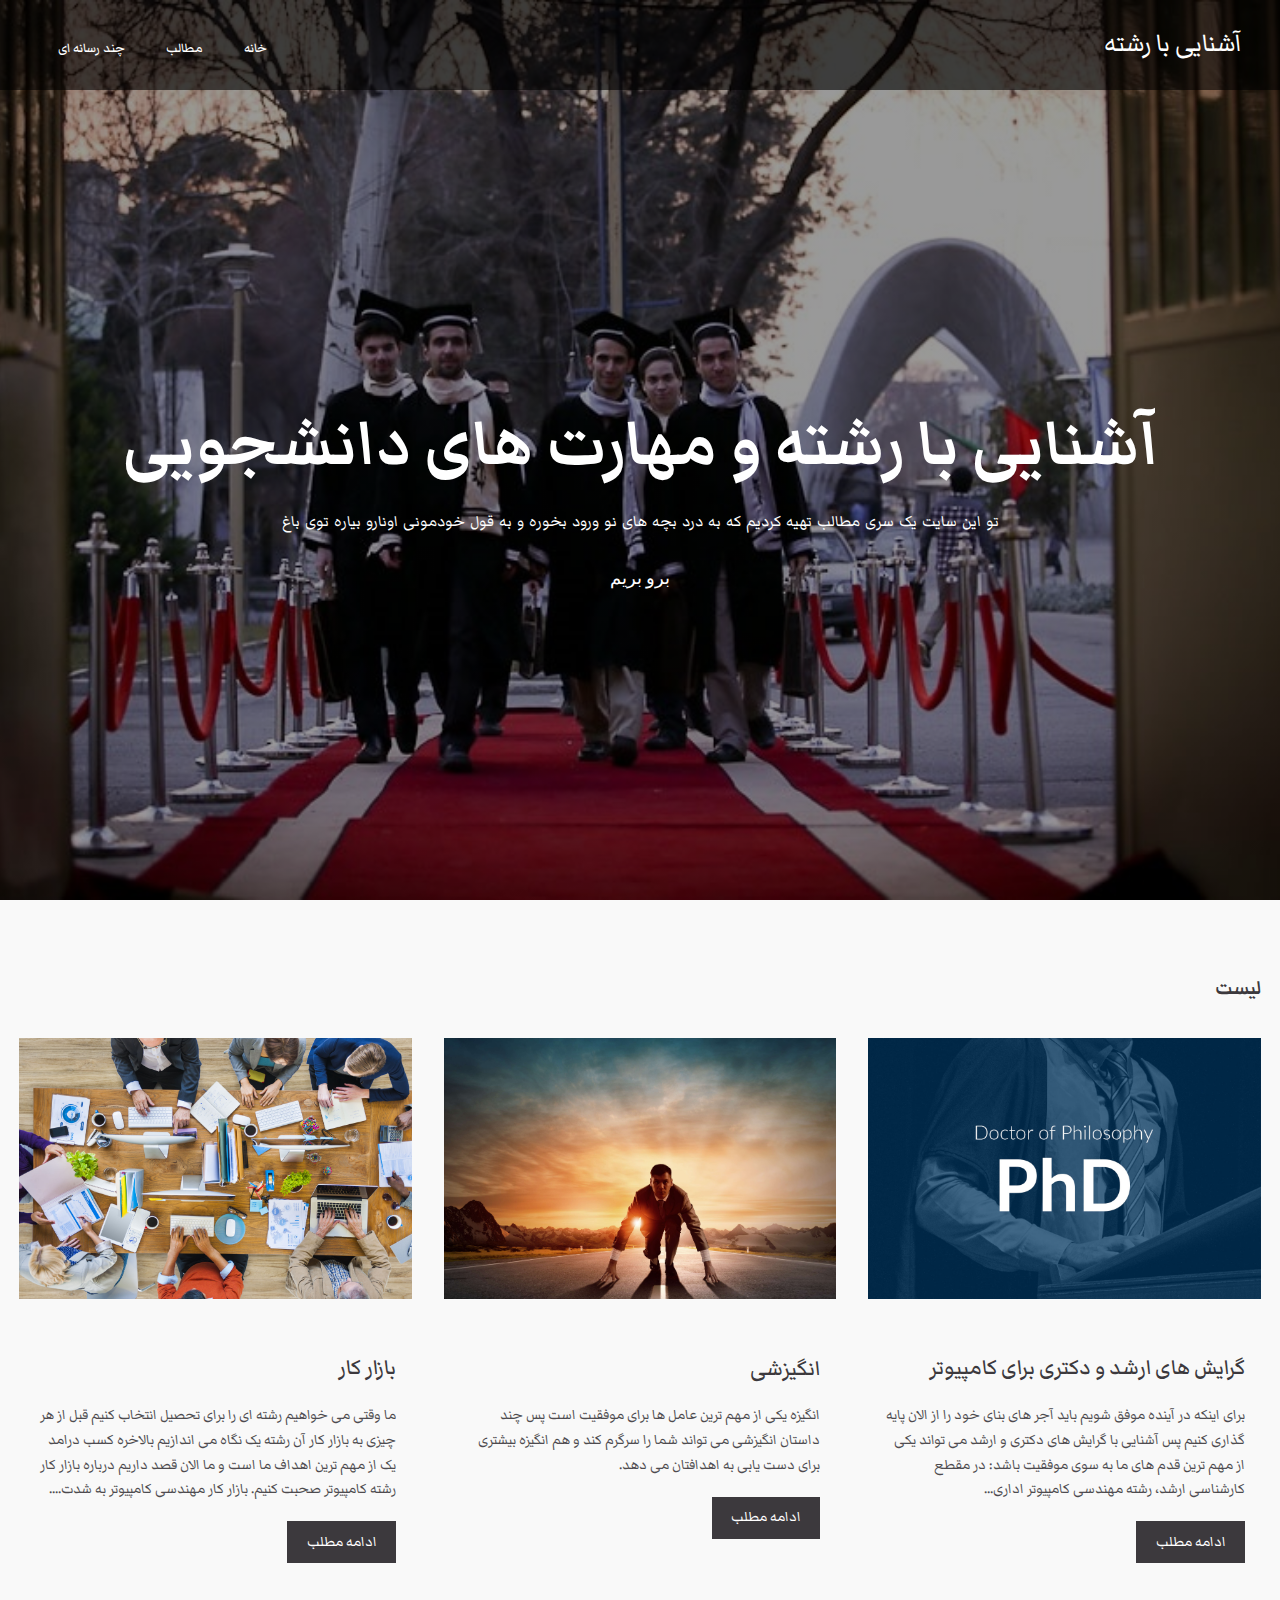
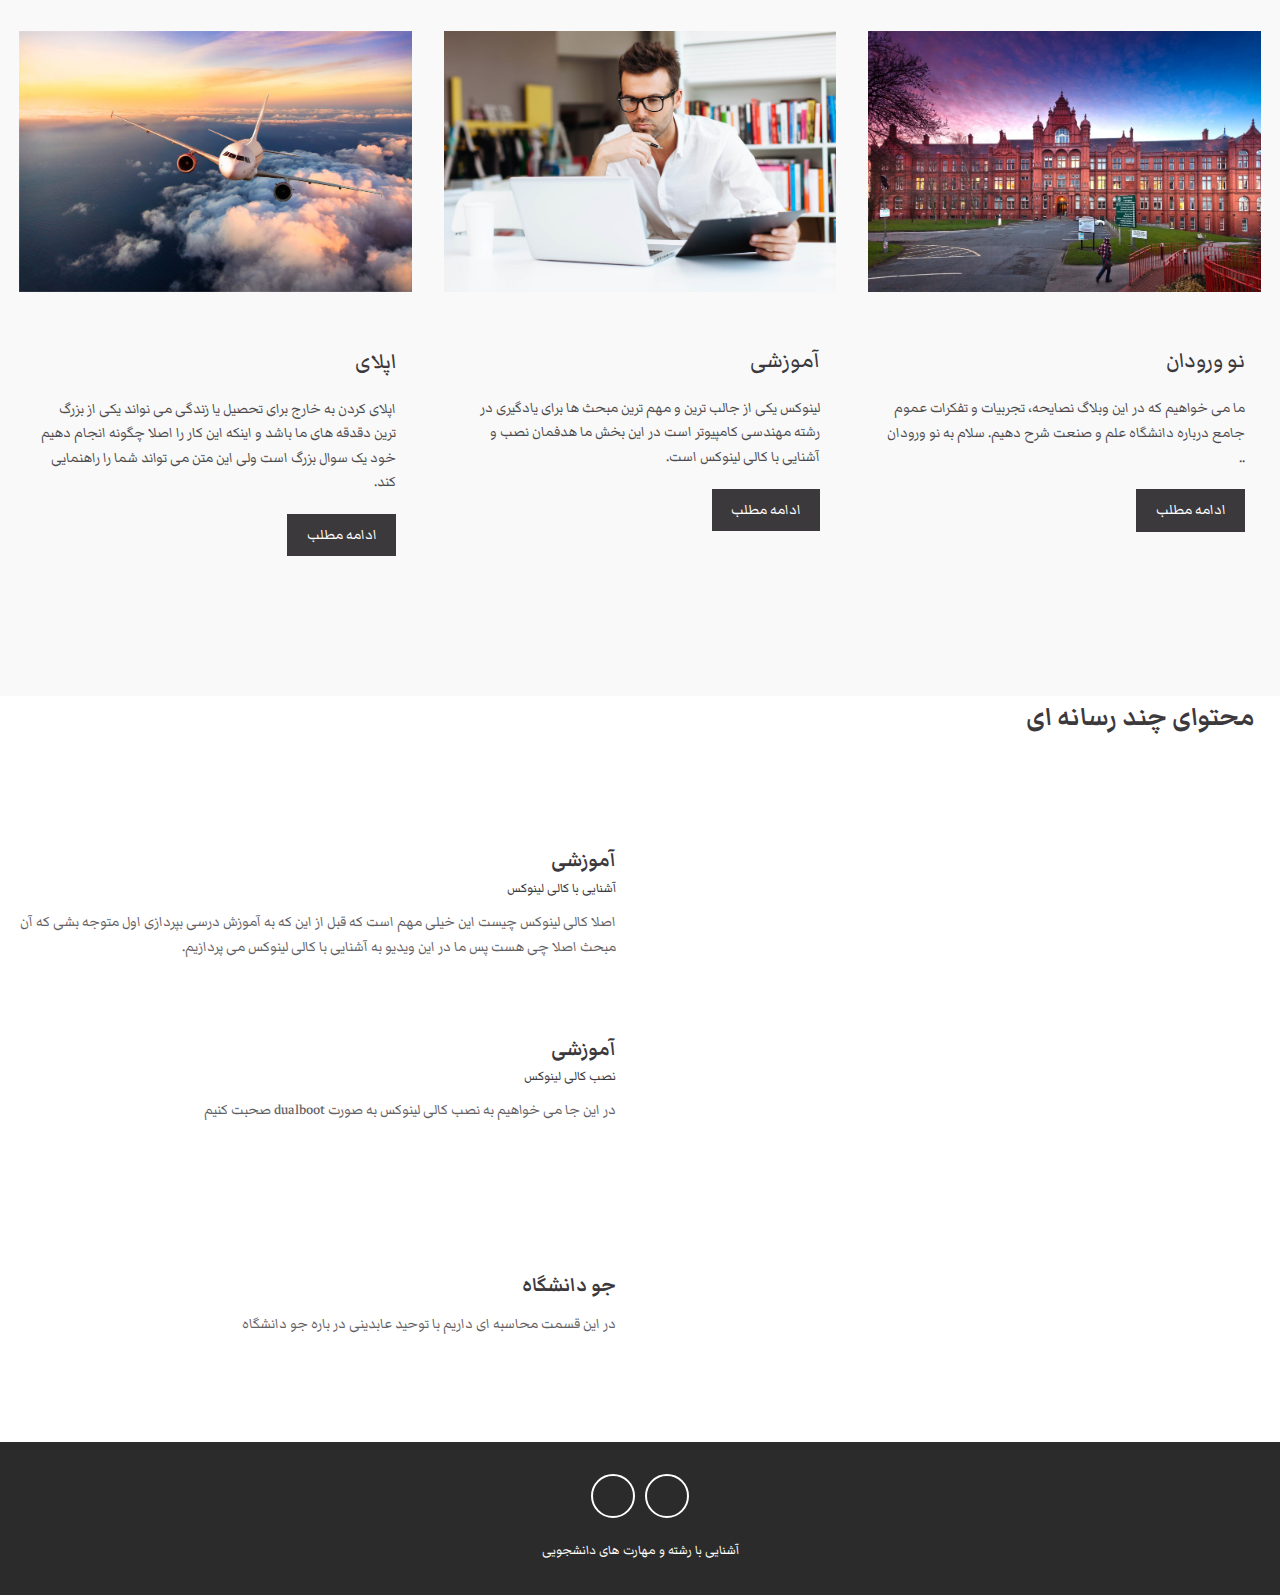
<file: index.html>
<!DOCTYPE html>
<html>

<head>
    <meta charset="UTF-8" />
    <meta name="viewport" content="width=device-width, initial-scale=1.0" />
    <title>آشنایی با رشته و مهارت های دانشجویی</title>
    <!--styles & css-->
    <!-- <link rel="stylesheet" href="style.css" /> -->
    <style>
        /* font from google fonts

https://fonts.google.com/?preview.size=64&preview.layout=row&selection.family=Markazi+Text:wght@400;500;600;700|Quicksand:wght@300;400;500;600;700&category=Serif,Sans+Serif&query=quick
*/
        
        @import url("https://fonts.googleapis.com/css2?family=Markazi+Text:wght@400;500;600;700&family=Quicksand:wght@300;400;500;600;700&display=swap");
        /*
font-family: 'Markazi Text', serif;
font-family: 'Quicksand', sans-serif;
*/
        
        :root {
            --dark: #3c393d;
            --exDark: #2b2b2b;
        }
        
        * {
            padding: 0;
            margin: 0;
        }
        
        body {
            line-height: 1.4;
            color: var(--dark);
            direction: rtl;
            font-family: "Markazi Text", serif;
        }
        
        img {
            width: 100%;
            display: block;
        }
        /*ssss*/
        
        .container {
            max-width: 1320px;
            margin: 0 auto;
            padding: 0 1.2rem;
        }
        /*header*/
        
        header {
            display: flex;
            flex-direction: column;
            justify-content: stretch;
        }
        
        .backreg {
            min-height: 100vh;
            background: linear-gradient(rgba(0, 0, 0, 0.4), rgba(0, 0, 0, 0.4)), url(images/banner-bg.jpg) center/cover no-repeat fixed;
        }
        
        .navbar {
            background: rgba(0, 0, 0, 0.6);
            padding: 1.2rem;
        }
        
        .navbar-brand {
            color: #fff;
            font-size: 2rem;
            display: block;
            text-align: center;
            text-decoration: none;
        }
        
        .navbar-nav {
            padding: 0.8rem 0 0.2rem 0;
            text-align: center;
        }
        
        .navbar-nav a {
            font-weight: 500;
            color: #fff;
            text-decoration: none;
            display: inline-block;
            padding: 0.4rem 0.1rem;
            transition: opacity 0.5s ease;
        }
        
        .navbar-nav a:hover {
            opacity: 0.7;
        }
        
        .banner {
            flex: 1;
            display: flex;
            align-items: center;
            justify-content: center;
            text-align: center;
            color: #fff;
        }
        
        .banner-title {
            font-size: 3rem;
            line-height: 1.2;
        }
        
        .banner-title span {
            color: var(--exDark);
        }
        
        .banner p {
            padding: 1rem 0 2rem 0;
            font-size: 1.2rem;
            font-weight: 300;
            word-spacing: 2px;
        }
        
        .letsgobtn {
            width: auto;
            padding-inline: 5 px;
            font-size: 1.1rem;
            color: #fff;
            border: none;
            background: transparent;
            outline: 0;
            cursor: pointer;
        }
        /*blog post header*/
        
        .avbar {
            background: rgb(255, 255, 255);
            padding: 1.2rem;
        }
        
        .avbar-brand {
            color: blue;
            font-size: 2rem;
            display: block;
            text-align: center;
            text-decoration: none;
        }
        
        .avbar-brand:hover {
            opacity: 0.7;
            color: blue;
        }
        
        .avbar-nav {
            padding: 0.8rem 0 0.2rem 0;
            text-align: center;
        }
        
        .avbar-nav a {
            font-weight: 500;
            color: rgb(0, 0, 0);
            text-decoration: none;
            display: inline-block;
            padding: 1rem 0.5rem;
            transition: opacity 0.5s ease;
        }
        
        .avbar-nav a:hover {
            opacity: 0.7;
            color: blue;
        }
        /*end of blog post header*/
        /* side bar*/
        
        .card-container h3 {
            margin: 10px;
            font-size: 18px;
        }
        
        .card-container h6 {
            margin: 5px;
            font-size: 18px;
        }
        
        .card-container p {
            line-height: 21px;
            margin-bottom: 10px;
            font-size: 16px;
        }
        
        .card-container {
            box-sizing: border-box;
            background-color: rgb(255, 255, 255);
            border-radius: 5px;
            box-shadow: 0px 10px 20px -10px rgba(0, 0, 0, 0.75);
            color: var(--dark);
            padding-top: 30px;
            position: relative;
            width: 350px;
            max-width: 100%;
            text-align: center;
        }
        
        .card-container .pro {
            color: white;
            background-color: #5c0086;
            border-radius: 3px;
            font-size: 16px;
            font-weight: bold;
            padding: 3px 7px;
            position: absolute;
            top: 30px;
            left: 30px;
        }
        
        button.primary {
            background-color: rgba(0, 0, 255, 0.747);
            border: 1px solid rgba(0, 0, 255, 0.747);
            border-radius: 3px;
            color: white;
            font-size: 16px;
            padding: 10px 25px;
            margin: 5px;
        }
        
        button.primary.ghost {
            background-color: transparent;
            color: blue;
        }
        
        .skills {
            font-family: 'Quicksand', sans-serif;
            background-color: rgba(0, 0, 255, 0.747);
            text-align: left;
            padding: 15px;
            margin-top: 30px;
            color: white;
        }
        
        .skills ul {
            list-style-type: none;
            margin: 0;
            padding: 0;
        }
        
        .skills ul li {
            border: 1px solid #ffffff;
            border-radius: 2px;
            display: inline-block;
            font-size: 12px;
            margin: 0 7px 7px 0;
            padding: 7px;
        }
        /* side bar*/
        /*blog post banner*/
        
        .b-banner {
            padding: 7%;
            min-height: 10vh;
            background-color: rgb(0, 0, 0, 80%);
            flex: 1;
            display: flex;
            color: #fff;
        }
        
        .b-banner-title {
            font-size: 3rem;
            line-height: 1.2;
        }
        /*end of blog post banner*/
        /* blog */
        
        .blog {
            background: #f9f9f9;
            padding: 4.5rem 0;
        }
        
        .blog-content {
            margin: 2rem 0;
        }
        
        .blog-img {
            position: relative;
        }
        
        .blog-img span {
            position: absolute;
            bottom: 10px;
            right: 10px;
            background: var(--exDark);
            color: #fff;
            font-size: 1.4rem;
            padding: 0.3rem 0.6rem;
        }
        
        .blog-text {
            margin: 2.2rem 0;
            padding: 0 1rem;
        }
        
        .blog-text span {
            font-weight: 300;
            display: block;
            padding-bottom: 0.5rem;
        }
        
        .blog-text h2 {
            padding: 1rem 0;
            font-size: 1.65rem;
            font-weight: 500;
        }
        
        .blog-text p {
            font-weight: 300;
            font-size: 1.1rem;
            opacity: 0.9;
            padding-bottom: 1.2rem;
        }
        
        .blog-text a {
            font-size: 1.1rem;
            text-decoration: none;
            color: var(--dark);
            display: inline-block;
            background: var(--dark);
            color: #fff;
            padding: 0.55rem 1.2rem;
            transition: all 0.5s ease;
        }
        
        .blog-text a:hover {
            background: var(--exDark);
        }
        /*end of blog*/
        /* about */
        
        .about {
            padding: 4.5rem 0;
        }
        
        .about-text {
            margin: 2rem 0;
        }
        
        .about-text>p {
            font-size: 1.1rem;
            padding: 0.6rem 0;
            opacity: 0.8;
        }
        /* footer */
        
        footer {
            background: var(--exDark);
            color: #fff;
            text-align: center;
            padding: 2rem 0;
        }
        
        .bbback {
            background: rgba(0, 0, 255, 0.774);
        }
        
        .social-links {
            display: flex;
            justify-content: center;
            margin-bottom: 1.4rem;
        }
        
        .social-links a {
            border: 2px solid #fff;
            color: #fff;
            display: block;
            width: 40px;
            height: 40px;
            display: flex;
            justify-content: center;
            align-items: center;
            border-radius: 50%;
            text-decoration: none;
            margin: 0 0.3rem;
            transition: all 0.5s ease;
        }
        
        .social-links a:hover {
            background: #fff;
            color: var(--exDark);
        }
        
        .footer span {
            margin-top: 1rem;
            display: block;
            letter-spacing: 2px;
        }
        /*blog post  griddy.io*/
        
        .blog-post {
            display: grid;
            grid-template-columns: 5fr 2fr;
            grid-template-rows: 1fr;
            grid-column-gap: 100px;
            grid-row-gap: 50px;
            justify-items: stretch;
            align-items: stretch;
        }
        /*blog post*/
        /* Media Queries */
        
        @media screen and (min-width: 540px) {
            .navbar-nav a {
                padding-right: 1.2rem;
                padding-left: 1.2rem;
            }
            .avbar-nav a {
                padding-right: 1.2rem;
                padding-left: 1.2rem;
            }
            .banner-title {
                font-size: 5rem;
            }
            .banner form {
                margin-top: 1.4rem;
                width: 80%;
                margin-left: auto;
                margin-right: auto;
            }
        }
        
        @media screen and (min-width: 768px) {
            .navbar .container {
                display: flex;
                align-items: center;
                justify-content: space-between;
            }
            .avbar .container {
                display: flex;
                align-items: center;
                justify-content: space-between;
            }
            .blog-content {
                display: grid;
                grid-template-columns: repeat(2, 1fr);
                gap: 2rem;
            }
        }
        
        @media screen and (min-width: 992px) {
            .blog-content {
                grid-template-columns: repeat(3, 1fr);
            }
            .about-content {
                display: grid;
                grid-template-columns: repeat(2, 1fr);
                column-gap: 3rem;
                align-items: center;
            }
        }
    </style>
    <!--font awesome icons-->
    <link rel="stylesheet" href="https://cdnjs.cloudflare.com/ajax/libs/font-awesome/5.15.2/css/all.min.css" integrity="sha512-HK5fgLBL+xu6dm/Ii3z4xhlSUyZgTT9tuc/hSrtw6uzJOvgRr2a9jyxxT1ely+B+xFAmJKVSTbpM/CuL7qxO8w==" crossorigin="anonymous" />
</head>

<body>
    <header class="backreg">
        <nav class="navbar">
            <div class="container">
                <div>
                    <a href="index.html" class="navbar-brand">آشنایی با رشته</a>
                </div>

                <div class="navbar-nav">
                    <a href="index.html">خانه</a>
                    <a href="index.html#blog">مطالب</a>
                    <a href="index.html#about">چند رسانه ای</a>
                </div>
            </div>
        </nav>
        <div class="banner">
            <div class="container">
                <h1 class="banner-title">آشنایی با رشته و مهارت های دانشجویی</h1>
                <p>
                    تو این سایت یک سری مطالب تهیه کردیم که به درد بچه های نو ورود بخوره و به قول خودمونی اونارو بیاره توی باغ
                    <i class="fab fa-angellist"></i>
                </p>
                <button class="letsgobtn">
            برو بریم <i class="far fa-arrow-alt-circle-down"></i>
          </button>
            </div>
        </div>
    </header>

    <!-- blog -->
    <section class="blog" id="blog">
        <div class="container">
            <div class="title">
                <h2>لیست</h2>

            </div>
            <div class="blog-content">
                <!-- item -->
                <div class="blog-item">
                    <div class="blog-img">
                        <img src="images/programme_phd.jpg" alt="" />
                    </div>
                    <div class="blog-text">

                        <h2>گرایش های ارشد و دکتری برای کامپیوتر</h2>
                        <p>
                            برای اینکه در آینده موفق شویم باید آجر های بنای خود را از الان پایه گذاری کنیم پس آشنایی با گرایش های دکتری و ارشد می تواند یکی از مهم ترین قدم های ما به سوی موفقیت باشد: در مقطع کارشناسی ارشد، رشته مهندسی کامپیوتر اداری...
                        </p>
                        <a href="gerayesh2.html">ادامه مطلب</a>
                    </div>
                </div>
                <!-- end of item -->
                <!-- item -->
                <div class="blog-item">
                    <div class="blog-img">
                        <img src="images/shutterstock_312944546.jpg" alt="" />
                    </div>
                    <div class="blog-text">

                        <h2>انگیزشی</h2>
                        <p>
                            انگیزه یکی از مهم ترین عامل ها برای موفقیت است پس چند داستان انگیزشی می تواند شما را سرگرم کند و هم انگیزه بیشتری برای دست یابی به اهدافتان می دهد.
                        </p>
                        <a href="angizeshi.html">ادامه مطلب</a>
                    </div>
                </div>
                <!-- end of item -->
                <!-- item -->
                <div class="blog-item">
                    <div class="blog-img">
                        <img src="images/work.jpg" alt="" />
                    </div>
                    <div class="blog-text">

                        <h2>بازار کار</h2>
                        <p>
                            ما وقتی می خواهیم رشته ای را برای تحصیل انتخاب کنیم قبل از هر چیزی به بازار کار آن رشته یک نگاه می اندازیم بالاخره کسب درامد یک از مهم ترین اهداف ما است و ما الان قصد داریم درباره بازار کار رشته کامپیوتر صحبت کنیم. بازار کار مهندسی کامپیوتر به شدت....
                        </p>
                        <a href="bazare_kar.html">ادامه مطلب</a>
                    </div>
                </div>
                <!-- end of item -->
                <!-- item -->
                <div class="blog-item">
                    <div class="blog-img">
                        <img src="images/uni.jpg" alt="" />
                    </div>
                    <div class="blog-text">

                        <h2>نو ورودان</h2>
                        <p>
                            ما می خواهیم که در این وبلاگ نصایحه، تجربیات و تفکرات عموم جامع درباره دانشگاه علم و صنعت شرح دهیم. سلام به نو ورودان ..
                        </p>
                        <a href="novorodan2.html">ادامه مطلب</a>
                    </div>
                </div>
                <!-- end of item -->
                <!-- item -->
                <div class="blog-item">
                    <div class="blog-img">
                        <img src="images/learn.jpg" alt="" />
                    </div>
                    <div class="blog-text">

                        <h2>آموزشی</h2>
                        <p>
                            لینوکس یکی از جالب ترین و مهم ترین مبحث ها برای یادگیری در رشته مهندسی کامپیوتر است در این بخش ما هدفمان نصب و آشنایی با کالی لینوکس است.
                        </p>
                        <a href="#about">ادامه مطلب</a>
                    </div>
                </div>
                <div class="blog-item">
                    <div class="blog-img">
                        <img src="images/plane.jpg" alt="" />
                    </div>
                    <div class="blog-text">

                        <h2>اپلای</h2>
                        <p>
                            اپلای کردن به خارج برای تحصیل یا زندگی می نواند یکی از بزرگ ترین دقدقه های ما باشد و اینکه این کار را اصلا چگونه انجام دهیم خود یک سوال بزرگ است ولی این متن می تواند شما را راهنمایی کند.
                        </p>
                        <a href="start_up.html">ادامه مطلب</a>
                    </div>
                </div>
                <!-- </div>
                 //end of item 
                 //item
                <div class="blog-item">
                    <div class="blog-img">
                        <img src="images/blog-p-1.jpg" alt="" />
                    </div>
                    <div class="blog-text">
                        <span>20 January, 2020</span>
                        <h2>Lorem ipsum, dolor sit amet consectetur adipisicing</h2>
                        <p>
                            Lorem ipsum dolor, sit amet consectetur adipisicing elit. Omnis libero quas ipsum laudantium nihil! Quaerat.
                        </p>
                        <a href="#">Read More</a>
                    </div>
                </div> -->
                <!-- end of item -->
            </div>
        </div>
    </section>
    <!-- end of blog -->

    <!-- about -->
    <h1 style="margin-right: 25px;">محتوای چند رسانه ای</h1>
    <section class="about" id="about">
        <div class="container">
            <div class="about-content">
                <div>
                    <div id="7318071139">
                        <script type="text/JavaScript" src="https://www.aparat.com/embed/4k9rE?data[rnddiv]=7318071139&data[responsive]=yes&&recom=self"></script>
                    </div>
                </div>
                <div class="about-text">
                    <div class="title">
                        <h2>آموزشی</h2>
                        <p>آشنایی با کالی لینوکس</p>
                    </div>
                    <p>
                        اصلا کالی لینوکس چیست این خیلی مهم است که قبل از این که به آموزش درسی بپردازی اول متوجه بشی که آن مبحث اصلا چی هست پس ما در این ویدیو به آشنایی با کالی لینوکس می پردازیم.
                    </p>
                </div>
            </div>
        </div>
        <div class="container">
            <div class="about-content">
                <div>
                    <div id="4441188074">
                        <script type="text/JavaScript" src="https://www.aparat.com/embed/XdnUr?data[rnddiv]=4441188074&data[responsive]=yes&&recom=self"></script>
                    </div>
                </div>
                <div class="about-text">
                    <div class="title">
                        <h2>آموزشی</h2>
                        <p>نصب کالی لینوکس</p>
                    </div>
                    <p>
                        در این جا می خواهیم به نصب کالی لینوکس به صورت dualboot صحبت کنیم
                    </p>
                </div>
            </div>
        </div>
    </section>
    <div class="container">
        <div class="about-content">
            <div>
                <div id="13481145273">
                    <script type="text/JavaScript" src="https://www.aparat.com/embed/FkS4z?data[rnddiv]=13481145273&data[responsive]=yes"></script>
                </div>
            </div>
            <div class="about-text">
                <div class="title">
                    <h2>جو دانشگاه</h2>
                    <p></p>
                </div>
                <p>
                    در این قسمت محاسبه ای داریم با توحید عابدینی در باره جو دانشگاه
                </p>
            </div>
        </div>
    </div>
    <!-- end of about -->

    <!-- footer -->
    <footer style="margin-top: 5%;">
        <div class="social-links">
            <a href="#"><i class="fas fa-paper-plane"></i></a>
            <a href="#"><i class="fab fa-github"></i></a>
        </div>
        <span>آشنایی با رشته و مهارت های دانشجویی</span>
    </footer>
    <!-- end of footer -->
</body>

</html>
</file>
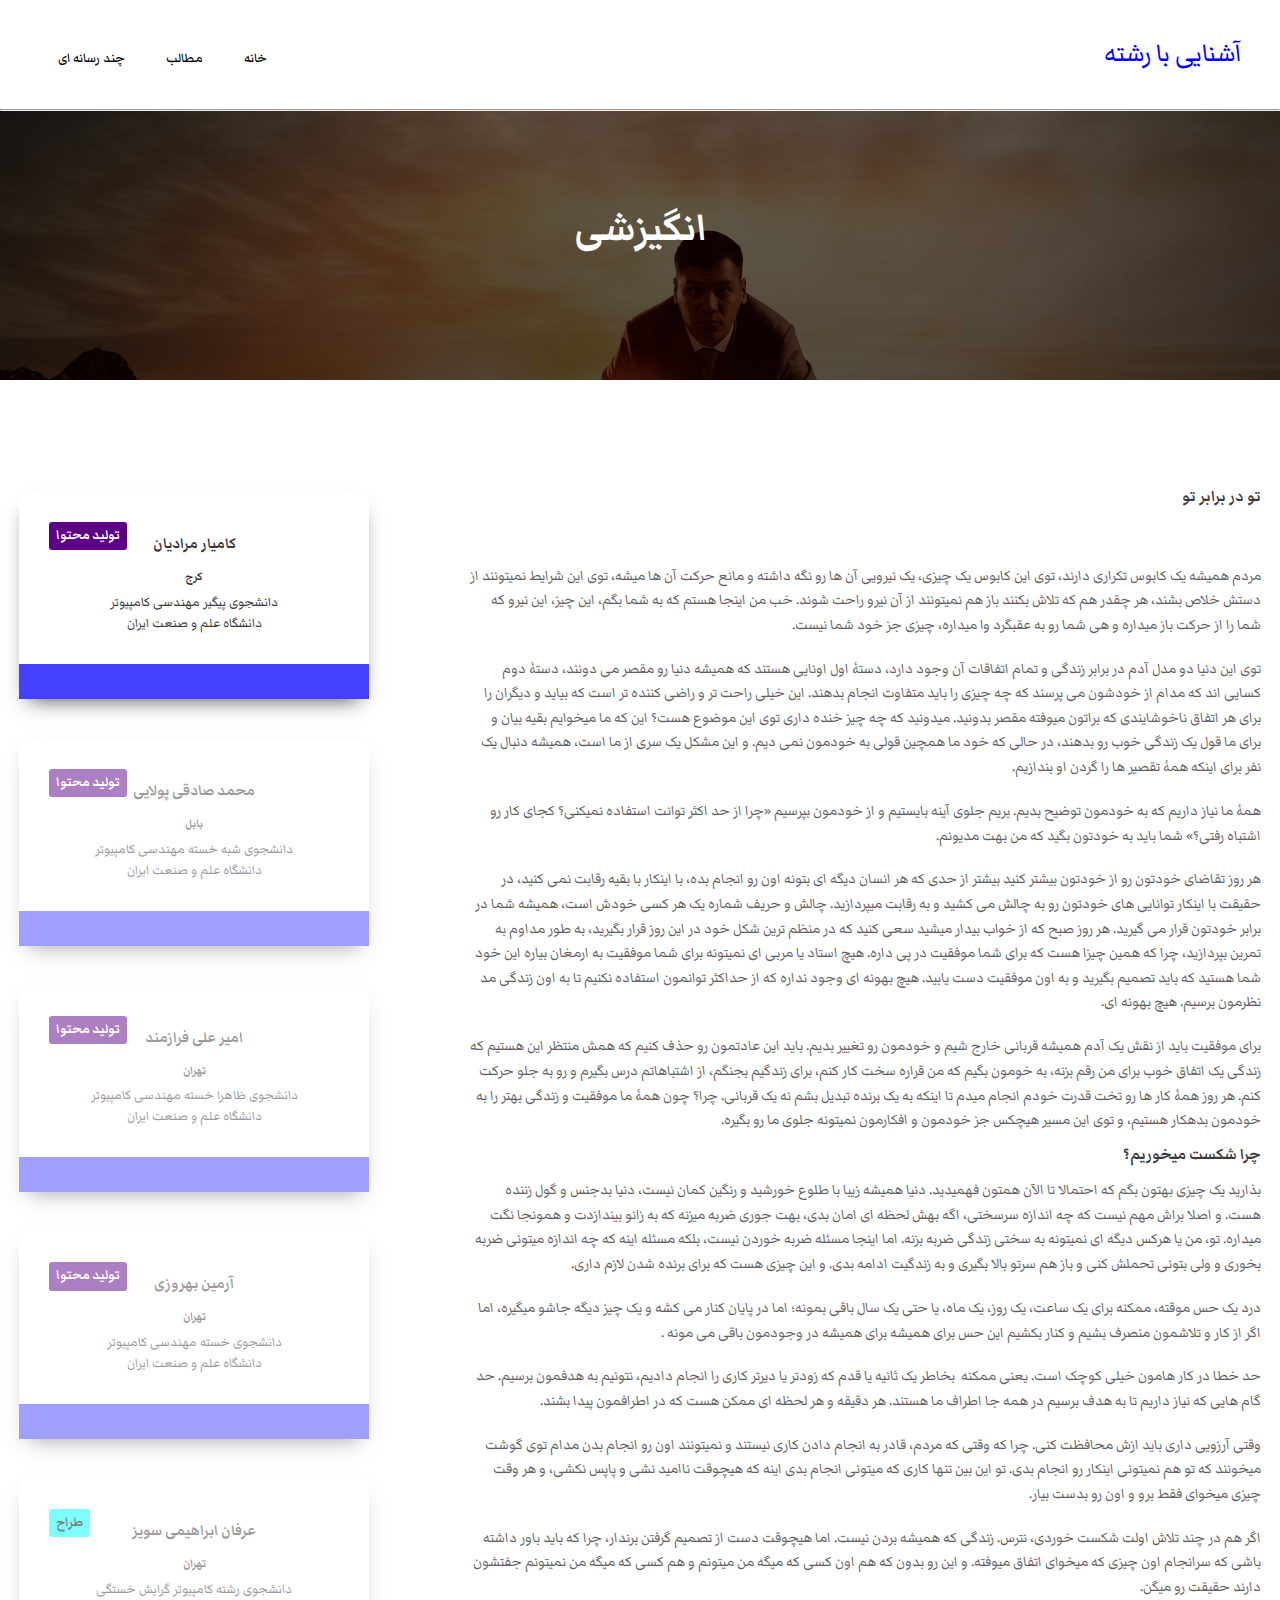
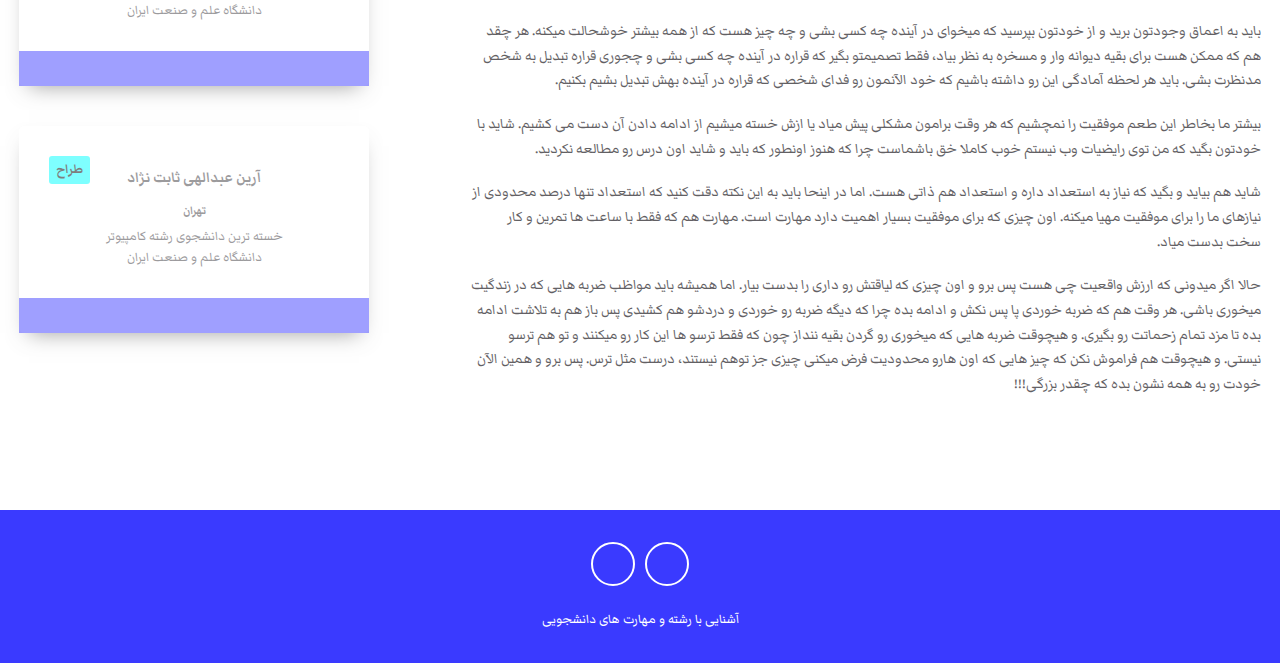
<file: angizeshi.html>
<!DOCTYPE html>
<html>

<head>
    <meta charset="UTF-8" />
    <meta name="viewport" content="width=device-width, initial-scale=1.0" />
    <title>آشنایی با رشته و مهارت های دانشجویی</title>
    <!--styles & css-->
    <!-- <link rel="stylesheet" href="style.css" /> -->

    <!--font awesome icons-->
    <link rel="stylesheet" href="https://cdnjs.cloudflare.com/ajax/libs/font-awesome/5.15.2/css/all.min.css" integrity="sha512-HK5fgLBL+xu6dm/Ii3z4xhlSUyZgTT9tuc/hSrtw6uzJOvgRr2a9jyxxT1ely+B+xFAmJKVSTbpM/CuL7qxO8w==" crossorigin="anonymous" />
    <style>
        /* font from google fonts

https://fonts.google.com/?preview.size=64&preview.layout=row&selection.family=Markazi+Text:wght@400;500;600;700|Quicksand:wght@300;400;500;600;700&category=Serif,Sans+Serif&query=quick
*/
        
        @import url("https://fonts.googleapis.com/css2?family=Markazi+Text:wght@400;500;600;700&family=Quicksand:wght@300;400;500;600;700&display=swap");
        /*
font-family: 'Markazi Text', serif;
font-family: 'Quicksand', sans-serif;
*/
        
         :root {
            --dark: #3c393d;
            --exDark: #2b2b2b;
        }
        
        * {
            padding: 0;
            margin: 0;
        }
        
        body {
            line-height: 1.4;
            color: var(--dark);
            direction: rtl;
            font-family: "Markazi Text", serif;
        }
        
        img {
            width: 100%;
            display: block;
        }
        /*ssss*/
        
        .container {
            max-width: 1320px;
            margin: 0 auto;
            padding: 0 1.2rem;
        }
        /*header*/
        
        header {
            display: flex;
            flex-direction: column;
            justify-content: stretch;
        }
        
        .backreg {
            min-height: 100vh;
            background: linear-gradient(rgba(0, 0, 0, 0.4), rgba(0, 0, 0, 0.4)), url(images/banner-bg.jpg) center/cover no-repeat fixed;
        }
        
        .navbar {
            background: rgba(0, 0, 0, 0.6);
            padding: 1.2rem;
        }
        
        .navbar-brand {
            color: #fff;
            font-size: 2rem;
            display: block;
            text-align: center;
            text-decoration: none;
        }
        
        .navbar-nav {
            padding: 0.8rem 0 0.2rem 0;
            text-align: center;
        }
        
        .navbar-nav a {
            font-weight: 500;
            color: #fff;
            text-decoration: none;
            display: inline-block;
            padding: 0.4rem 0.1rem;
            transition: opacity 0.5s ease;
        }
        
        .navbar-nav a:hover {
            opacity: 0.7;
        }
        
        .banner {
            flex: 1;
            display: flex;
            align-items: center;
            justify-content: center;
            text-align: center;
            color: #fff;
        }
        
        .banner-title {
            font-size: 3rem;
            line-height: 1.2;
        }
        
        .banner-title span {
            color: var(--exDark);
        }
        
        .banner p {
            padding: 1rem 0 2rem 0;
            font-size: 1.2rem;
            font-weight: 300;
            word-spacing: 2px;
        }
        
        .letsgobtn {
            width: auto;
            padding-inline: 5 px;
            font-size: 1.1rem;
            color: #fff;
            border: none;
            background: transparent;
            outline: 0;
            cursor: pointer;
        }
        /*blog post header*/
        
        .avbar {
            background: rgb(255, 255, 255);
            padding: 1.2rem;
        }
        
        .avbar-brand {
            color: blue;
            font-size: 2rem;
            display: block;
            text-align: center;
            text-decoration: none;
        }
        
        .avbar-brand:hover {
            opacity: 0.7;
            color: blue;
        }
        
        .avbar-nav {
            padding: 0.8rem 0 0.2rem 0;
            text-align: center;
        }
        
        .avbar-nav a {
            font-weight: 500;
            color: rgb(0, 0, 0);
            text-decoration: none;
            display: inline-block;
            padding: 1rem 0.5rem;
            transition: opacity 0.5s ease;
        }
        
        .avbar-nav a:hover {
            opacity: 0.7;
            color: blue;
        }
        /*end of blog post header*/
        /* side bar*/
        
        .card-container h3 {
            margin: 10px;
            font-size: 18px;
        }
        
        .card-container h6 {
            margin: 5px;
            font-size: 18px;
        }
        
        .card-container p {
            line-height: 21px;
            margin-bottom: 10px;
            font-size: 16px;
        }
        
        .card-container {
            box-sizing: border-box;
            background-color: rgb(255, 255, 255);
            border-radius: 5px;
            box-shadow: 0px 10px 20px -10px rgba(0, 0, 0, 0.75);
            color: var(--dark);
            padding-top: 30px;
            position: relative;
            width: 350px;
            max-width: 100%;
            text-align: center;
        }
        
        .card-container .pro {
            color: white;
            background-color: #5c0086;
            border-radius: 3px;
            font-size: 16px;
            font-weight: bold;
            padding: 3px 7px;
            position: absolute;
            top: 30px;
            left: 30px;
        }
        
        button.primary {
            background-color: rgba(0, 0, 255, 0.747);
            border: 1px solid rgba(0, 0, 255, 0.747);
            border-radius: 3px;
            color: white;
            font-size: 16px;
            padding: 10px 25px;
            margin: 5px;
        }
        
        button.primary.ghost {
            background-color: transparent;
            color: blue;
        }
        
        .skills {
            font-family: 'Quicksand', sans-serif;
            background-color: rgba(0, 0, 255, 0.747);
            text-align: left;
            padding: 15px;
            margin-top: 30px;
            color: white;
        }
        
        .skills ul {
            list-style-type: none;
            margin: 0;
            padding: 0;
        }
        
        .skills ul li {
            border: 1px solid #ffffff;
            border-radius: 2px;
            display: inline-block;
            font-size: 12px;
            margin: 0 7px 7px 0;
            padding: 7px;
        }
        /* side bar*/
        /*blog post banner*/
        
        .b-banner {
            padding: 7%;
            min-height: 10vh;
            background-color: rgb(0, 0, 0, 80%);
            flex: 1;
            display: flex;
            color: #fff;
        }
        
        .b-banner-title {
            font-size: 3rem;
            line-height: 1.2;
        }
        /*end of blog post banner*/
        /* blog */
        
        .blog {
            background: #f9f9f9;
            padding: 4.5rem 0;
        }
        
        .blog-content {
            margin: 2rem 0;
        }
        
        .blog-img {
            position: relative;
        }
        
        .blog-img span {
            position: absolute;
            bottom: 10px;
            right: 10px;
            background: var(--exDark);
            color: #fff;
            font-size: 1.4rem;
            padding: 0.3rem 0.6rem;
        }
        
        .blog-text {
            margin: 2.2rem 0;
            padding: 0 1rem;
        }
        
        .blog-text span {
            font-weight: 300;
            display: block;
            padding-bottom: 0.5rem;
        }
        
        .blog-text h2 {
            padding: 1rem 0;
            font-size: 1.65rem;
            font-weight: 500;
        }
        
        .blog-text p {
            font-weight: 300;
            font-size: 1.1rem;
            opacity: 0.9;
            padding-bottom: 1.2rem;
        }
        
        .blog-text a {
            font-size: 1.1rem;
            text-decoration: none;
            color: var(--dark);
            display: inline-block;
            background: var(--dark);
            color: #fff;
            padding: 0.55rem 1.2rem;
            transition: all 0.5s ease;
        }
        
        .blog-text a:hover {
            background: var(--exDark);
        }
        /*end of blog*/
        /* about */
        
        .about {
            padding: 4.5rem 0;
        }
        
        .about-text {
            margin: 2rem 0;
        }
        
        .about-text>p {
            font-size: 1.1rem;
            padding: 0.6rem 0;
            opacity: 0.8;
        }
        /* footer */
        
        footer {
            background: var(--exDark);
            color: #fff;
            text-align: center;
            padding: 2rem 0;
        }
        
        .bbback {
            background: rgba(0, 0, 255, 0.774);
        }
        
        .social-links {
            display: flex;
            justify-content: center;
            margin-bottom: 1.4rem;
        }
        
        .social-links a {
            border: 2px solid #fff;
            color: #fff;
            display: block;
            width: 40px;
            height: 40px;
            display: flex;
            justify-content: center;
            align-items: center;
            border-radius: 50%;
            text-decoration: none;
            margin: 0 0.3rem;
            transition: all 0.5s ease;
        }
        
        .social-links a:hover {
            background: #fff;
            color: var(--exDark);
        }
        
        .footer span {
            margin-top: 1rem;
            display: block;
            letter-spacing: 2px;
        }
        /*blog post  griddy.io*/
        
        .blog-post {
            display: grid;
            grid-template-columns: 5fr 2fr;
            grid-template-rows: 1fr;
            grid-column-gap: 100px;
            grid-row-gap: 50px;
            justify-items: stretch;
            align-items: stretch;
        }
        /*blog post*/
        /* Media Queries */
        
        @media screen and (min-width: 540px) {
            .navbar-nav a {
                padding-right: 1.2rem;
                padding-left: 1.2rem;
            }
            .avbar-nav a {
                padding-right: 1.2rem;
                padding-left: 1.2rem;
            }
            .banner-title {
                font-size: 5rem;
            }
            .banner form {
                margin-top: 1.4rem;
                width: 80%;
                margin-left: auto;
                margin-right: auto;
            }
        }
        
        @media screen and (min-width: 768px) {
            .navbar .container {
                display: flex;
                align-items: center;
                justify-content: space-between;
            }
            .avbar .container {
                display: flex;
                align-items: center;
                justify-content: space-between;
            }
            .blog-content {
                display: grid;
                grid-template-columns: repeat(2, 1fr);
                gap: 2rem;
            }
        }
        
        @media screen and (min-width: 992px) {
            .blog-content {
                grid-template-columns: repeat(3, 1fr);
            }
            .about-content {
                display: grid;
                grid-template-columns: repeat(2, 1fr);
                column-gap: 3rem;
                align-items: center;
            }
        }
    </style>
</head>

<body>
    <header>
        <nav class="avbar">
            <div class="container">
                <div>
                    <a href="index.html" class="avbar-brand">آشنایی با رشته</a>
                </div>

                <div class="avbar-nav">
                    <a href="index.html">خانه</a>
                    <a href="index.html#blog">مطالب</a>
                    <a href="index.html#about">چند رسانه ای</a>
                </div>
            </div>
        </nav>
    </header>
    <hr />
    <!--blog banner-->
    <div class="b-banner" style="
        background: linear-gradient(rgba(0, 0, 0, 0.596), rgba(0, 0, 0, 0.671)),
          url(images/shutterstock_312944546.jpg) center/cover no-repeat;
      ">
        <div class="container">
            <h2 class="b-banner-title">انگیزشی</h2>
        </div>
    </div>
    <!--blog banner ends-->
    <!--blog post-->

    <!-- about -->
    <section class="about" id="about">
        <div class="container">
            <div class="blog-post" style="min-height: 63vh">
                <!--post started (grid/flexbox)-->
                <div class="about-text">
                    <!-- <div class="title">
                        <h2>لورم ایپسوم</h2>
                        <p>لورم لورم لورم</p>
                    </div> -->
                    <h3 style="text-align:right"> تو در برابر تو


                    </h3>

                    <p style="text-align:right">&nbsp;</p>

                    <p style="text-align:right"> مردم همیشه یک کابوس تکراری دارند، توی این کابوس یک چیزی، یک نیرویی آن ها رو نگه داشته و مانع حرکت آن ها میشه، توی این شرایط نمیتونند از دستش خلاص بشند، هر چقدر هم که تلاش بکنند باز هم نمیتونند از آن نیرو راحت شوند. خب من اینجا هستم
                        که به شما بگم، این چیز، این نیرو که شما را از حرکت باز میداره و هی شما رو به عقبگرد وا میداره، چیزی جز خود شما نیست.


                    </p>

                    <p style="text-align:right"> توی این دنیا دو مدل آدم در برابر زندگی و تمام اتفاقات آن وجود دارد، دستۀ اول اونایی هستند که همیشه دنیا رو مقصر می دونند، دستۀ دوم کسایی اند که مدام از خودشون می پرسند که چه چیزی را باید متفاوت انجام بدهند. این خیلی راحت تر و راضی
                        کننده تر است که بیاید و دیگران را برای هر اتفاق ناخوشایندی که براتون میوفته مقصر بدونید. میدونید که چه چیز خنده داری توی این موضوع هست؟ این که ما میخوایم بقیه بیان و برای ما قول یک زندگی خوب رو بدهند، در حالی که خود ما همچین قولی
                        به خودمون نمی دیم. و این مشکل یک سری از ما است، همیشه دنبال یک نفر برای اینکه همۀ تقصیر ها را گردن او بندازیم.


                    </p>

                    <p style="text-align:right"> همۀ ما نیاز داریم که به خودمون توضیح بدیم. بریم جلوی آینه بایستیم و از خودمون بپرسیم &laquo;چرا از حد اکثر توانت استفاده نمیکنی؟ کجای کار رو اشتباه رفتی؟&raquo; شما باید به خودتون بگید که من بهت مدیونم.


                    </p>

                    <p style="text-align:right"> هر روز تقاضای خودتون رو از خودتون بیشتر کنید بیشتر از حدی که هر انسان دیگه ای بتونه اون رو انجام بده، با اینکار با بقیه رقابت نمی کنید، در حقیقت با اینکار توانایی های خودتون رو به چالش می کشید و به رقابت میپردازید. چالش و حریف شماره
                        یک هر کسی خودش است، همیشه شما در برابر خودتون قرار می گیرید. هر روز صبح که از خواب بیدار میشید سعی کنید که در منظم ترین شکل خود در این روز قرار بگیرید، به طور مداوم به تمرین بپردازید، چرا که همین چیزا هست که برای شما موفقیت در
                        پی داره. هیچ استاد یا مربی ای نمیتونه برای شما موفقیت به ارمغان بیاره این خود شما هستید که باید تصمیم بگیرید و به اون موفقیت دست یابید. هیچ بهونه ای وجود نداره که از حداکثر توانمون استفاده نکنیم تا به اون زندگی مد نظرمون برسیم.
                        هیچ بهونه ای.


                    </p>

                    <p style="text-align:right"> برای موفقیت باید از نقش یک آدم همیشه قربانی خارج شیم و خودمون رو تغییر بدیم. باید این عادتمون رو حذف کنیم که همش منتظر این هستیم که زندگی یک اتفاق خوب برای من رقم بزنه، به خومون بگیم که من قراره سخت کار کنم، برای زندگیم بجنگم، از اشتباهاتم
                        درس بگیرم و رو به جلو حرکت کنم. هر روز همۀ کار ها رو تخت قدرت خودم انجام میدم تا اینکه به یک برنده تبدیل بشم نه یک قربانی. چرا؟ چون همۀ ما موفقیت و زندگی بهتر را به خودمون بدهکار هستیم، و توی این مسیر هیچکس جز خودمون و افکارمون
                        نمیتونه جلوی ما رو بگیره.


                    </p>



                    <h3 style="text-align:right"> چرا شکست میخوریم؟


                    </h3>
                    <p style="text-align:right"> بذارید یک چیزی بهتون بگم که احتمالا تا الآن همتون فهمیدید. دنیا همیشه زیبا با طلوع خورشید و رنگین کمان نیست، دنیا بدجنس و گول زننده هست. و اصلا براش مهم نیست که چه اندازه سرسختی، اگه بهش لحظه ای امان بدی، بهت جوری ضربه میزنه که به
                        زانو بیندازدت و همونجا نگت میداره. تو، من یا هرکس دیگه ای نمیتونه به سختی زندگی ضربه بزنه. اما اینجا مسئله ضربه خوردن نیست، بلکه مسئله اینه که چه اندازه میتونی ضربه بخوری و ولی بتونی تحملش کنی و باز هم سرتو بالا بگیری و به زندگیت
                        ادامه بدی. و این چیزی هست که برای برنده شدن لازم داری.


                    </p>

                    <p style="text-align:right"> درد یک حس موقته، ممکنه برای یک ساعت، یک روز، یک ماه، یا حتی یک سال باقی بمونه؛ اما در پایان کنار می کشه و یک چیز دیگه جاشو میگیره، اما اگر از کار و تلاشمون منصرف بشیم و کنار بکشیم این حس برای همیشه برای همیشه در وجودمون باقی می مونه
                        .


                    </p>

                    <p style="text-align:right"> حد خطا در کار هامون خیلی کوچک است. یعنی ممکنه &nbsp;بخاطر یک ثانیه یا قدم که زودتر یا دیرتر کاری را انجام دادیم، نتونیم به هدفمون برسیم. حد گام هایی که نیاز داریم تا به هدف برسیم در همه جا اطراف ما هستند. هر دقیقه و هر لحظه ای ممکن
                        هست که در اطرافمون پیدا بشند.


                    </p>

                    <p style="text-align:right"> وقتی آرزویی داری باید ازش محافظت کنی. چرا که وقتی که مردم، قادر به انجام دادن کاری نیستند و نمیتونند اون رو انجام بدن مدام توی گوشت میخونند که تو هم نمیتونی اینکار رو انجام بدی. تو این بین تنها کاری که میتونی انجام بدی اینه که هیچوقت
                        ناامید نشی و پاپس نکشی، و هر وقت چیزی میخوای فقط برو و اون رو بدست بیار.


                    </p>

                    <p style="text-align:right"> اگر هم در چند تلاش اولت شکست خوردی، نترس. زندگی که همیشه بردن نیست. اما هیچوقت دست از تصمیم گرفتن برندار، چرا که باید باور داشته باشی که سرانجام اون چیزی که میخوای اتفاق میوفته. و این رو بدون که هم اون کسی که میگه من میتونم و هم کسی
                        که میگه من نمیتونم جفتشون دارند حقیقت رو میگن.


                    </p>

                    <p style="text-align:right"> باید به اعماق وجودتون برید و از خودتون بپرسید که میخوای در آینده چه کسی بشی و چه چیز هست که از همه بیشتر خوشحالت میکنه. هر چقد هم که ممکن هست برای بقیه دیوانه وار و مسخره به نظر بیاد، فقط تصمیمتو بگیر که قراره در آینده چه کسی بشی و
                        چجوری قراره تبدیل به شخص مدنظرت بشی. باید هر لحظه آمادگی این رو داشته باشیم که خود الآنمون رو فدای شخصی که قراره در آینده بهش تبدیل بشیم بکنیم.


                    </p>

                    <p style="text-align:right"> بیشتر ما بخاطر این طعم موفقیت را نمچشیم که هر وقت برامون مشکلی پیش میاد یا ازش خسته میشیم از ادامه دادن آن دست می کشیم. شاید با خودتون بگید که من توی رایضیات وب نیستم خوب کاملا خق باشماست چرا که هنوز اونطور که باید و شاید اون درس رو
                        مطالعه نکردید.


                    </p>

                    <p style="text-align:right"> شاید هم بیاید و بگید که نیاز به استعداد داره و استعداد هم ذاتی هست. اما در اینحا باید به این نکته دقت کنید که استعداد تنها درصد محدودی از نیازهای ما را برای موفقیت مهیا میکنه. اون چیزی که برای موفقیت بسیار اهمیت دارد مهارت است. مهارت
                        هم که فقط با ساعت ها تمرین و کار سخت بدست میاد.


                    </p>

                    <p style="text-align:right"> حالا اگر میدونی که ارزش واقعیت چی هست پس برو و اون چیزی که لیاقتش رو داری را بدست بیار. اما همیشه باید مواظب ضربه هایی که در زندگیت میخوری باشی. هر وقت هم که ضربه خوردی پا پس نکش و ادامه بده چرا که دیگه ضربه رو خوردی و دردشو هم کشیدی
                        پس باز هم به تلاشت ادامه بده تا مزد تمام زحماتت رو بگیری. و هیچوقت ضربه هایی که میخوری رو گردن بقیه ننداز چون که فقط ترسو ها این کار رو میکنند و تو هم ترسو نیستی. و هیچوقت هم فراموش نکن که چیز هایی که اون هارو محدودیت فرض میکنی
                        چیزی جز توهم نیستند، درست مثل ترس. پس برو و همین الآن خودت رو به همه نشون بده که چقدر بزرگی!!!


                    </p>
                </div>
                <!--post ended-->
                <!--side bar(grid/flexbox) -->
                <div>
                    <div>
                        <div class="card-container" style="margin-top: 40px;">
                            <span class="pro">تولید محتوا</span>

                            <h3>کامیار مرادیان</h3>
                            <h6 style="font-size: 14px">
                                <i class="fas fa-map-marker-alt"></i> کرج
                            </h6>
                            <p>
                                دانشجوی پیگیر مهندسی کامپیوتر <br /> دانشگاه علم و صنعت ایران
                            </p>

                            <div class="skills">
                                <h6 style="text-align: right"></h6>
                            </div>
                        </div>
                        <div class="card-container" style="margin-top: 40px;opacity: 50%;">
                            <span class="pro">تولید محتوا</span>

                            <h3>محمد صادقی پولایی</h3>
                            <h6 style="font-size: 14px">
                                <i class="fas fa-map-marker-alt"></i> بابل
                            </h6>
                            <p>
                                دانشجوی شبه خسته مهندسی کامپیوتر <br /> دانشگاه علم و صنعت ایران
                            </p>

                            <div class="skills">
                                <h6 style="text-align: right"></h6>
                            </div>
                        </div>
                        <div class="card-container" style="margin-top: 40px;opacity: 50%;">
                            <span class="pro">تولید محتوا</span>

                            <h3>امیر علی فرازمند</h3>
                            <h6 style="font-size: 14px">
                                <i class="fas fa-map-marker-alt"></i> تهران
                            </h6>
                            <p>
                                دانشجوی ظاهرا خسته مهندسی کامپیوتر <br /> دانشگاه علم و صنعت ایران
                            </p>

                            <div class="skills">
                                <h6 style="text-align: right"></h6>
                            </div>
                        </div>
                        <div class="card-container" style="margin-top: 40px;opacity: 50%;">
                            <span class="pro">تولید محتوا</span>

                            <h3>آرمین بهروزی</h3>
                            <h6 style="font-size: 14px">
                                <i class="fas fa-map-marker-alt"></i> تهران
                            </h6>
                            <p>
                                دانشجوی خسته مهندسی کامپیوتر <br /> دانشگاه علم و صنعت ایران
                            </p>

                            <div class="skills">
                                <h6 style="text-align: right"></h6>
                            </div>
                        </div>
                        <div class="card-container" style="margin-top: 40px;opacity: 50%;">
                            <span class="pro" style="background-color: aqua; color: black">طراح</span
                >

                <h3>عرفان ابراهیمی سویز</h3>
                <h6 style="font-size: 14px">
                  <i class="fas fa-map-marker-alt"></i> تهران
                </h6>
                <p>
                  دانشجوی رشته کامپیوتر گرایش خستگی<br />
                  دانشگاه علم و صنعت ایران
                </p>
                <div class="skills">
                  <h6 style="text-align: right"></h6>
                </div>
              </div>
              <div class="card-container" style="margin-top: 40px;opacity: 50%;">
                <span class="pro" style="background-color: aqua; color: black"
                  >طراح</span
                >

                <h3>آرین عبدالهی ثابت نژاد</h3>
                <h6 style="font-size: 14px">
                  <i class="fas fa-map-marker-alt"></i> تهران
                </h6>
                <p>
                  خسته ترین دانشجوی رشته کامپیوتر<br />
                  دانشگاه علم و صنعت ایران
                </p>
                <div class="skills">
                  <h6 style="text-align: right"></h6>
                </div>
              </div>
            </div>
          </div>
          <!--side bar ended-->
            </div>
        </div>
    </section>
    <!-- end of about -->

    <!-- footer -->
    <footer class="bbback">
        <div class="social-links">
            <a href="#"><i class="fas fa-paper-plane"></i></a>
            <a href="#"><i class="fab fa-github"></i></a>
        </div>
        <span>آشنایی با رشته و مهارت های دانشجویی</span>
                            </footer>
                            <!-- end of footer -->
</body>

</html>
</file>
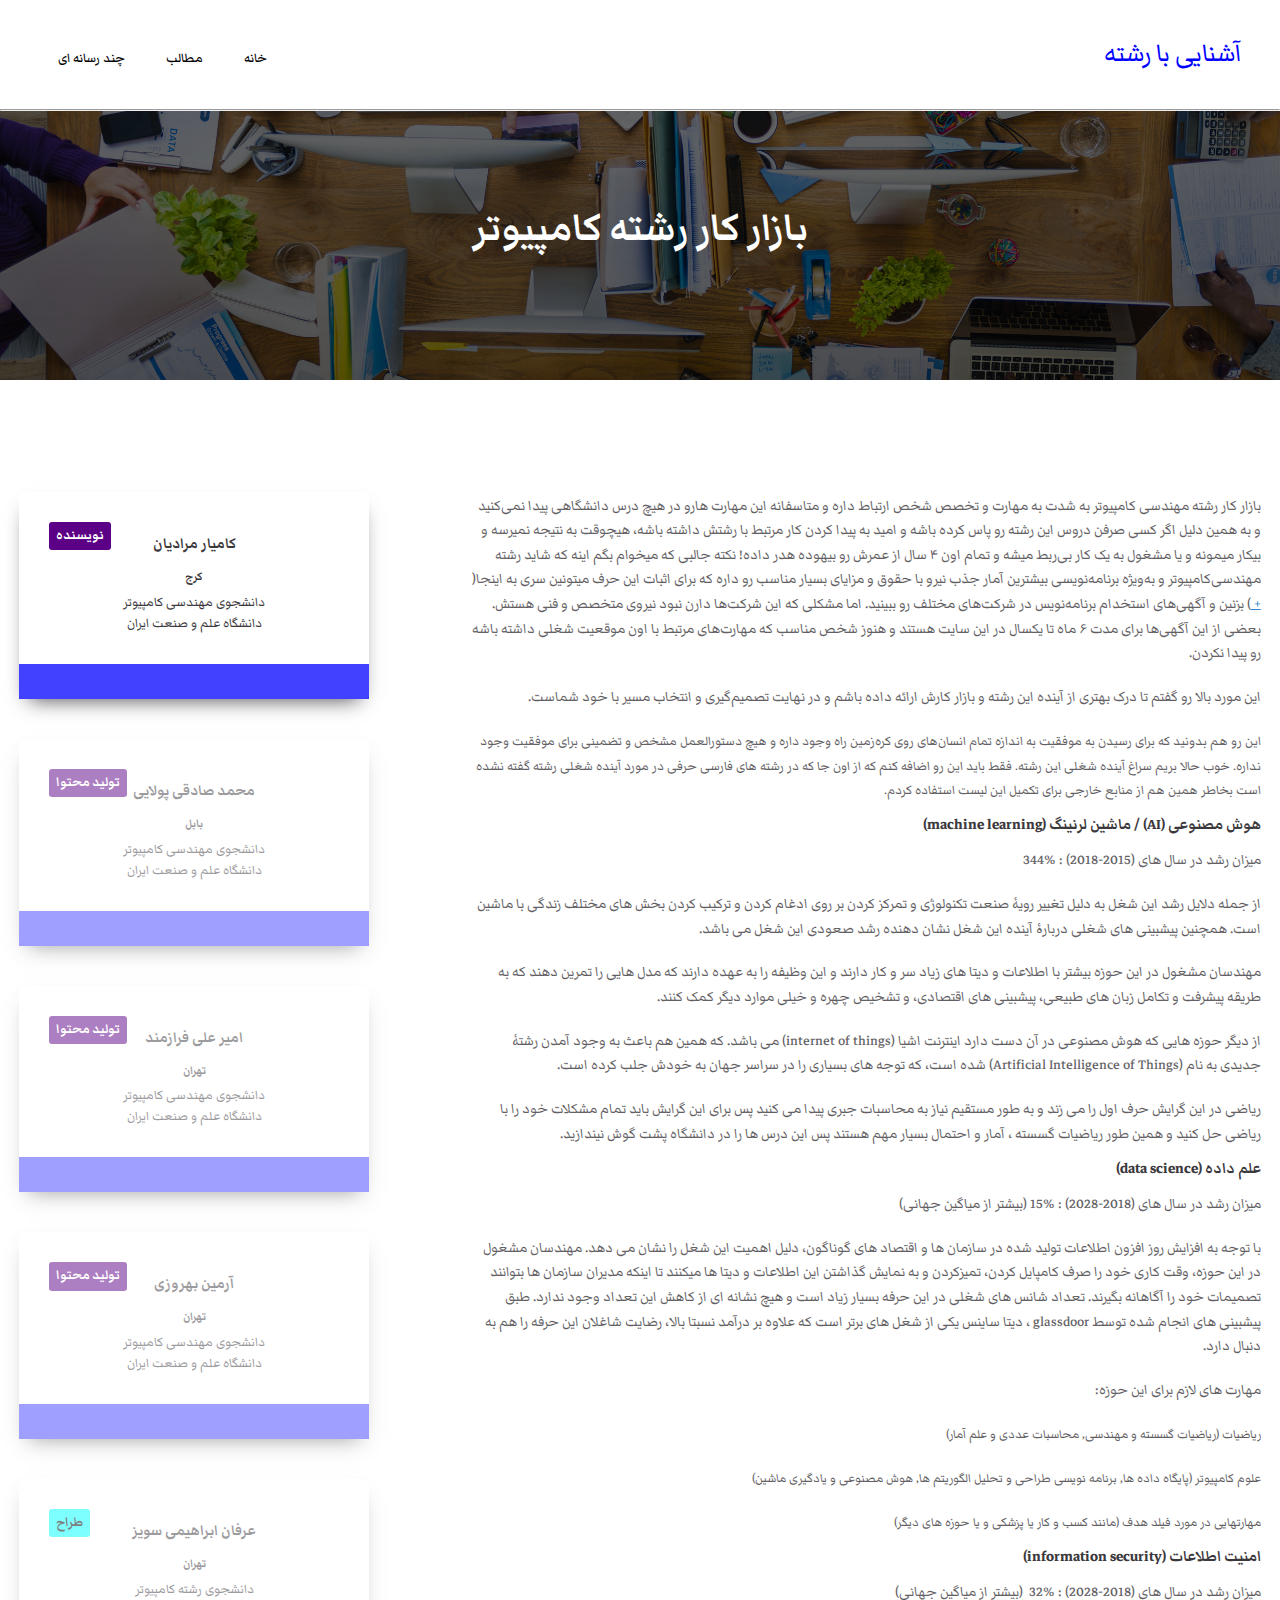
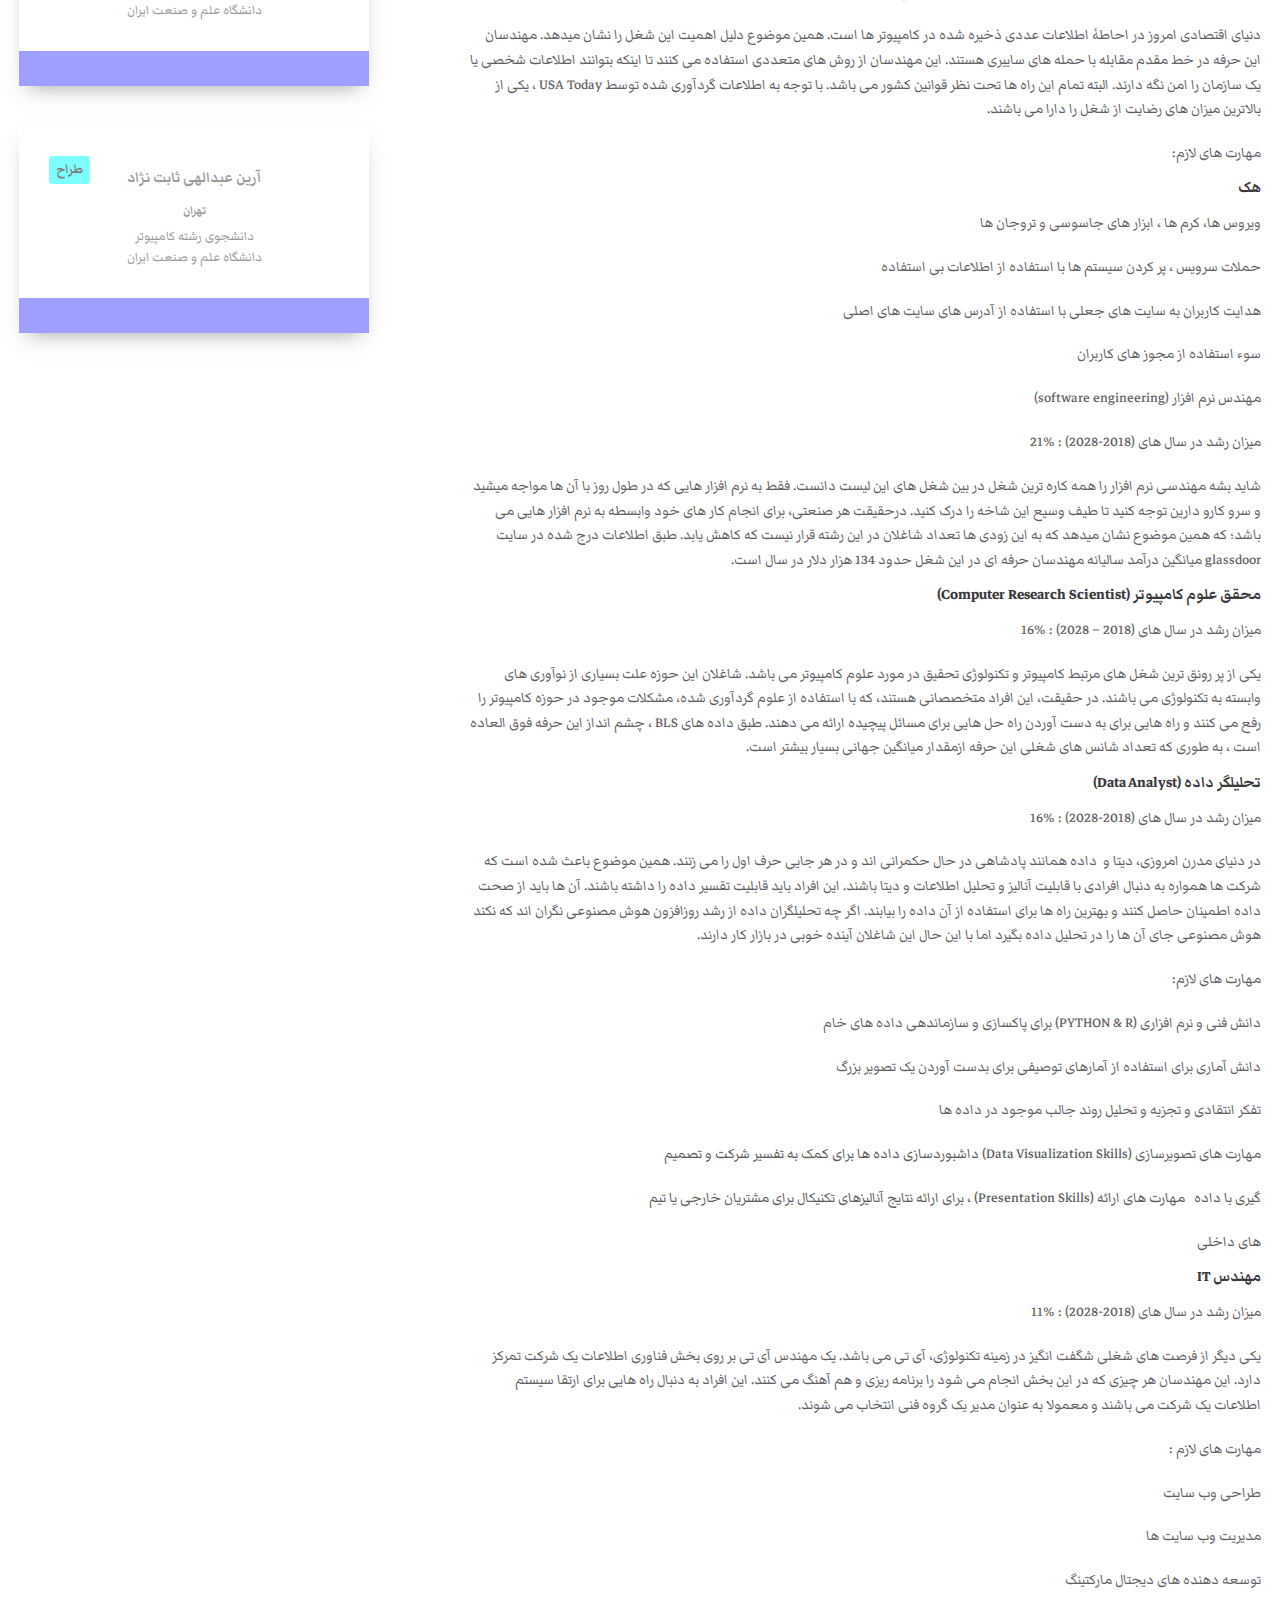
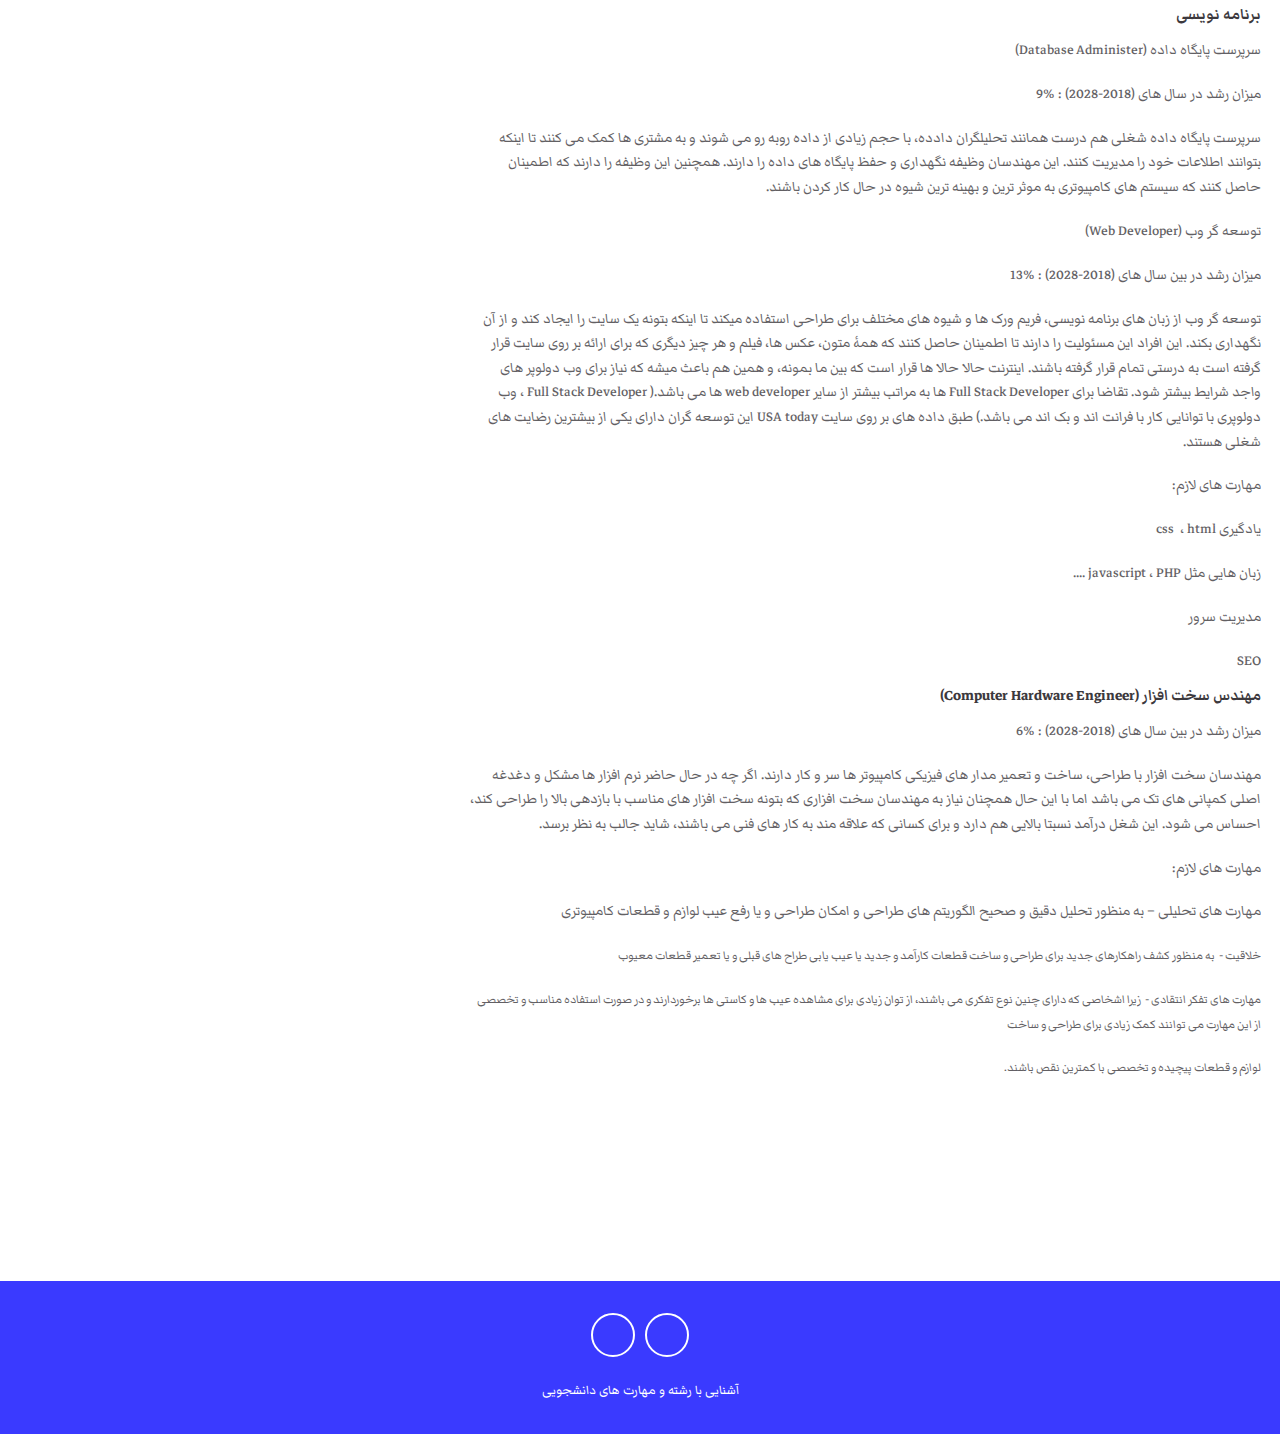
<file: bazare_kar.html>
<!DOCTYPE html>
<html>

<head>
    <meta charset="UTF-8" />
    <meta name="viewport" content="width=device-width, initial-scale=1.0" />
    <title>آشنایی با رشته و مهارت های دانشجویی</title>
    <!--styles & css-->
    <!-- <link rel="stylesheet" href="style.css" /> -->

    <!--font awesome icons-->
    <link rel="stylesheet" href="https://cdnjs.cloudflare.com/ajax/libs/font-awesome/5.15.2/css/all.min.css" integrity="sha512-HK5fgLBL+xu6dm/Ii3z4xhlSUyZgTT9tuc/hSrtw6uzJOvgRr2a9jyxxT1ely+B+xFAmJKVSTbpM/CuL7qxO8w==" crossorigin="anonymous" />
    <style>
        /* font from google fonts

https://fonts.google.com/?preview.size=64&preview.layout=row&selection.family=Markazi+Text:wght@400;500;600;700|Quicksand:wght@300;400;500;600;700&category=Serif,Sans+Serif&query=quick
*/
        
        @import url("https://fonts.googleapis.com/css2?family=Markazi+Text:wght@400;500;600;700&family=Quicksand:wght@300;400;500;600;700&display=swap");
        /*
font-family: 'Markazi Text', serif;
font-family: 'Quicksand', sans-serif;
*/
        
         :root {
            --dark: #3c393d;
            --exDark: #2b2b2b;
        }
        
        * {
            padding: 0;
            margin: 0;
        }
        
        body {
            line-height: 1.4;
            color: var(--dark);
            direction: rtl;
            font-family: "Markazi Text", serif;
        }
        
        img {
            width: 100%;
            display: block;
        }
        /*ssss*/
        
        .container {
            max-width: 1320px;
            margin: 0 auto;
            padding: 0 1.2rem;
        }
        /*header*/
        
        header {
            display: flex;
            flex-direction: column;
            justify-content: stretch;
        }
        
        .backreg {
            min-height: 100vh;
            background: linear-gradient(rgba(0, 0, 0, 0.4), rgba(0, 0, 0, 0.4)), url(images/banner-bg.jpg) center/cover no-repeat fixed;
        }
        
        .navbar {
            background: rgba(0, 0, 0, 0.6);
            padding: 1.2rem;
        }
        
        .navbar-brand {
            color: #fff;
            font-size: 2rem;
            display: block;
            text-align: center;
            text-decoration: none;
        }
        
        .navbar-nav {
            padding: 0.8rem 0 0.2rem 0;
            text-align: center;
        }
        
        .navbar-nav a {
            font-weight: 500;
            color: #fff;
            text-decoration: none;
            display: inline-block;
            padding: 0.4rem 0.1rem;
            transition: opacity 0.5s ease;
        }
        
        .navbar-nav a:hover {
            opacity: 0.7;
        }
        
        .banner {
            flex: 1;
            display: flex;
            align-items: center;
            justify-content: center;
            text-align: center;
            color: #fff;
        }
        
        .banner-title {
            font-size: 3rem;
            line-height: 1.2;
        }
        
        .banner-title span {
            color: var(--exDark);
        }
        
        .banner p {
            padding: 1rem 0 2rem 0;
            font-size: 1.2rem;
            font-weight: 300;
            word-spacing: 2px;
        }
        
        .letsgobtn {
            width: auto;
            padding-inline: 5 px;
            font-size: 1.1rem;
            color: #fff;
            border: none;
            background: transparent;
            outline: 0;
            cursor: pointer;
        }
        /*blog post header*/
        
        .avbar {
            background: rgb(255, 255, 255);
            padding: 1.2rem;
        }
        
        .avbar-brand {
            color: blue;
            font-size: 2rem;
            display: block;
            text-align: center;
            text-decoration: none;
        }
        
        .avbar-brand:hover {
            opacity: 0.7;
            color: blue;
        }
        
        .avbar-nav {
            padding: 0.8rem 0 0.2rem 0;
            text-align: center;
        }
        
        .avbar-nav a {
            font-weight: 500;
            color: rgb(0, 0, 0);
            text-decoration: none;
            display: inline-block;
            padding: 1rem 0.5rem;
            transition: opacity 0.5s ease;
        }
        
        .avbar-nav a:hover {
            opacity: 0.7;
            color: blue;
        }
        /*end of blog post header*/
        /* side bar*/
        
        .card-container h3 {
            margin: 10px;
            font-size: 18px;
        }
        
        .card-container h6 {
            margin: 5px;
            font-size: 18px;
        }
        
        .card-container p {
            line-height: 21px;
            margin-bottom: 10px;
            font-size: 16px;
        }
        
        .card-container {
            box-sizing: border-box;
            background-color: rgb(255, 255, 255);
            border-radius: 5px;
            box-shadow: 0px 10px 20px -10px rgba(0, 0, 0, 0.75);
            color: var(--dark);
            padding-top: 30px;
            position: relative;
            width: 350px;
            max-width: 100%;
            text-align: center;
        }
        
        .card-container .pro {
            color: white;
            background-color: #5c0086;
            border-radius: 3px;
            font-size: 16px;
            font-weight: bold;
            padding: 3px 7px;
            position: absolute;
            top: 30px;
            left: 30px;
        }
        
        button.primary {
            background-color: rgba(0, 0, 255, 0.747);
            border: 1px solid rgba(0, 0, 255, 0.747);
            border-radius: 3px;
            color: white;
            font-size: 16px;
            padding: 10px 25px;
            margin: 5px;
        }
        
        button.primary.ghost {
            background-color: transparent;
            color: blue;
        }
        
        .skills {
            font-family: 'Quicksand', sans-serif;
            background-color: rgba(0, 0, 255, 0.747);
            text-align: left;
            padding: 15px;
            margin-top: 30px;
            color: white;
        }
        
        .skills ul {
            list-style-type: none;
            margin: 0;
            padding: 0;
        }
        
        .skills ul li {
            border: 1px solid #ffffff;
            border-radius: 2px;
            display: inline-block;
            font-size: 12px;
            margin: 0 7px 7px 0;
            padding: 7px;
        }
        /* side bar*/
        /*blog post banner*/
        
        .b-banner {
            padding: 7%;
            min-height: 10vh;
            background-color: rgb(0, 0, 0, 80%);
            flex: 1;
            display: flex;
            color: #fff;
        }
        
        .b-banner-title {
            font-size: 3rem;
            line-height: 1.2;
        }
        /*end of blog post banner*/
        /* blog */
        
        .blog {
            background: #f9f9f9;
            padding: 4.5rem 0;
        }
        
        .blog-content {
            margin: 2rem 0;
        }
        
        .blog-img {
            position: relative;
        }
        
        .blog-img span {
            position: absolute;
            bottom: 10px;
            right: 10px;
            background: var(--exDark);
            color: #fff;
            font-size: 1.4rem;
            padding: 0.3rem 0.6rem;
        }
        
        .blog-text {
            margin: 2.2rem 0;
            padding: 0 1rem;
        }
        
        .blog-text span {
            font-weight: 300;
            display: block;
            padding-bottom: 0.5rem;
        }
        
        .blog-text h2 {
            padding: 1rem 0;
            font-size: 1.65rem;
            font-weight: 500;
        }
        
        .blog-text p {
            font-weight: 300;
            font-size: 1.1rem;
            opacity: 0.9;
            padding-bottom: 1.2rem;
        }
        
        .blog-text a {
            font-size: 1.1rem;
            text-decoration: none;
            color: var(--dark);
            display: inline-block;
            background: var(--dark);
            color: #fff;
            padding: 0.55rem 1.2rem;
            transition: all 0.5s ease;
        }
        
        .blog-text a:hover {
            background: var(--exDark);
        }
        /*end of blog*/
        /* about */
        
        .about {
            padding: 4.5rem 0;
        }
        
        .about-text {
            margin: 2rem 0;
        }
        
        .about-text>p {
            font-size: 1.1rem;
            padding: 0.6rem 0;
            opacity: 0.8;
        }
        /* footer */
        
        footer {
            background: var(--exDark);
            color: #fff;
            text-align: center;
            padding: 2rem 0;
        }
        
        .bbback {
            background: rgba(0, 0, 255, 0.774);
        }
        
        .social-links {
            display: flex;
            justify-content: center;
            margin-bottom: 1.4rem;
        }
        
        .social-links a {
            border: 2px solid #fff;
            color: #fff;
            display: block;
            width: 40px;
            height: 40px;
            display: flex;
            justify-content: center;
            align-items: center;
            border-radius: 50%;
            text-decoration: none;
            margin: 0 0.3rem;
            transition: all 0.5s ease;
        }
        
        .social-links a:hover {
            background: #fff;
            color: var(--exDark);
        }
        
        .footer span {
            margin-top: 1rem;
            display: block;
            letter-spacing: 2px;
        }
        /*blog post  griddy.io*/
        
        .blog-post {
            display: grid;
            grid-template-columns: 5fr 2fr;
            grid-template-rows: 1fr;
            grid-column-gap: 100px;
            grid-row-gap: 50px;
            justify-items: stretch;
            align-items: stretch;
        }
        /*blog post*/
        /* Media Queries */
        
        @media screen and (min-width: 540px) {
            .navbar-nav a {
                padding-right: 1.2rem;
                padding-left: 1.2rem;
            }
            .avbar-nav a {
                padding-right: 1.2rem;
                padding-left: 1.2rem;
            }
            .banner-title {
                font-size: 5rem;
            }
            .banner form {
                margin-top: 1.4rem;
                width: 80%;
                margin-left: auto;
                margin-right: auto;
            }
        }
        
        @media screen and (min-width: 768px) {
            .navbar .container {
                display: flex;
                align-items: center;
                justify-content: space-between;
            }
            .avbar .container {
                display: flex;
                align-items: center;
                justify-content: space-between;
            }
            .blog-content {
                display: grid;
                grid-template-columns: repeat(2, 1fr);
                gap: 2rem;
            }
        }
        
        @media screen and (min-width: 992px) {
            .blog-content {
                grid-template-columns: repeat(3, 1fr);
            }
            .about-content {
                display: grid;
                grid-template-columns: repeat(2, 1fr);
                column-gap: 3rem;
                align-items: center;
            }
        }
    </style>
</head>

<body>
    <header>
        <nav class="avbar">
            <div class="container">
                <div>
                    <a href="index.html" class="avbar-brand">آشنایی با رشته</a>
                </div>

                <div class="avbar-nav">
                    <a href="index.html">خانه</a>
                    <a href="index.html#blog">مطالب</a>
                    <a href="index.html#about">چند رسانه ای</a>
                </div>
            </div>
        </nav>
    </header>
    <hr />
    <!--blog banner-->
    <div class="b-banner" style="
        background: linear-gradient(rgba(0, 0, 0, 0.596), rgba(0, 0, 0, 0.671)),
          url(images/work.jpg) center/cover no-repeat;
      ">
        <div class="container">
            <h2 class="b-banner-title">بازار کار رشته کامپیوتر</h2>
        </div>
    </div>
    <!--blog banner ends-->
    <!--blog post-->

    <!-- about -->
    <section class="about" id="about">
        <div class="container">
            <div class="blog-post" style="min-height: 63vh">
                <!--post started (grid/flexbox)-->
                <div class="about-text">
                    <!-- <div class="title">
                        <h2>لورم ایپسوم</h2>
                        <p>لورم لورم لورم</p>
                    </div> -->
                    <p style="text-align:right"> بازار کار رشته مهندسی کامپیوتر به شدت به مهارت و تخصص شخص ارتباط داره و متاسفانه این مهارت هارو در هیچ درس دانشگاهی پیدا نمی&zwnj;کنید و به همین دلیل اگر کسی صرفن دروس این رشته رو پاس کرده باشه و امید به پیدا کردن کار مرتبط با رشتش
                        داشته باشه، هیچوقت به نتیجه نمیرسه و بیکار میمونه و یا مشغول به یک کار بی&zwnj;ربط میشه و تمام اون ۴ سال از عمرش رو بیهوده هدر داده! نکته جالبی که میخوام بگم اینه که شاید رشته مهندسی&zwnj;کامپیوتر و به&zwnj;ویژه برنامه&zwnj;نویسی
                        بیشترین آمار جذب نیرو با حقوق&zwnj; و مزایای بسیار مناسب&nbsp;رو داره که برای اثبات این حرف میتونین سری به اینجا(
                        <a href="https://jobinja.ir/" style="color:#0563c1; text-decoration:underline" target="_blank"> <span style="color:#107abe">+  
                   
                  </a>
                      ) بزنین و   



                        آگهی&zwnj;های استخدام برنامه&zwnj;نویس در شرکت&zwnj;های مختلف رو ببینید. اما مشکلی که این شرکت&zwnj;ها دارن نبود نیروی   
                   
                   

                        متخصص و فنی هستش. بعضی از این آگهی&zwnj;ها برای مدت   
                      ۶  
                      ماه تا یکسال در این سایت هستند و هنوز شخص   

                        مناسب که مهارت&zwnj;های&nbsp;مرتبط با اون موقعیت شغلی داشته باشه رو پیدا نکردن.  
                   
                   

              </p>

              <p style="text-align:right">     این مورد بالا رو گفتم تا درک بهتری از آینده این رشته و بازار کارش ارائه داده باشم و در نهایت   
                   
                   

                        تصمیم&zwnj;گیری و انتخاب مسیر با خود شماست.  
                   
                   

              </p>

              <p style="text-align:right"> <span style="font-size:12.0pt"> این رو هم بدونید که برای رسیدن به موفقیت به اندازه تمام انسان&zwnj;های روی کره&zwnj;زمین راه وجود داره و هیچ دستورالعمل   
                   

                    <span style="font-size:12.0pt"> مشخص و تضمینی برای موفقیت وجود نداره.  
                   

                     خوب حالا بریم سراغ آینده شغلی این رشته. فقط باید این رو اضافه کنم که از اون جا که در رشته های فارسی حرفی در مورد   
                    آینده شغلی رشته گفته نشده است بخاطر همین هم از منابع خارجی برای تکمیل این لیست استفاده کردم.  

              </p>

              <h3 style="text-align:right"> هوش مصنوعی  (AI) / ماشین لرنینگ (machine learning)  
                   
              </h3>

              <p style="text-align:right">  میزان رشد در سال های  (2015-2018) : %344 

              </p>

              <p style="text-align:right">  از جمله دلایل رشد این شغل به دلیل تغییر رویۀ صنعت تکنولوژی و تمرکز کردن بر روی ادغام کردن و ترکیب کردن بخش   
                    های مختلف زندگی با ماشین است. همچنین پیشبینی های شغلی دربارۀ آینده این شغل نشان دهنده رشد صعودی این شغل می   
                    باشد. 

              </p>

              <p style="text-align:right">  مهندسان مشغول در این حوزه بیشتر با اطلاعات و دیتا های زیاد سر و کار دارند و این وظیفه را به عهده دارند که مدل هایی  
                     را تمرین دهند که به طریقه پیشرفت و تکامل زبان های طبیعی، پیشبینی های اقتصادی، و تشخیص چهره و خیلی موارد دیگر  
                     کمک کنند. 

              </p>

              <p style="text-align:right">  از دیگر حوزه هایی که هوش مصنوعی در آن دست دارد اینترنت اشیا  (internet of things) می باشد. که همین هم باعث به  

                     وجود آمدن رشتۀ جدیدی به نام  (Artificial Intelligence of Things) شده است، که توجه های بسیاری را در سراسر جهان به  

                     خودش جلب کرده است. 

              </p>

              <p style="text-align:right">  ریاضی در این گرایش حرف اول را می زند و به طور مستقیم نیاز به محاسبات جبری پیدا می کنید پس برای این گرایش باید   
                    تمام مشکلات خود را با ریاضی حل کنید و همین طور ریاضیات گسسته ، آمار و احتمال بسیار مهم هستند پس این درس ها را   
                     در دانشگاه پشت گوش نیندازید. 

              </p>

              <h3 style="text-align:right"> علم داده (data science)  
                   
              </h3>

              <p style="text-align:right">  میزان رشد در سال های (2018-2028) : %15 (بیشتر از میاگین جهانی) 

              </p>

              <p style="text-align:right">  با توجه به افزایش روز افزون اطلاعات تولید شده در سازمان ها و اقتصاد های گوناگون، دلیل اهمیت این شغل را نشان می   
                    دهد.  
                     مهندسان مشغول در این حوزه، وقت کاری خود را صرف کامپایل کردن، تمیزکردن و به نمایش گذاشتن این اطلاعات و دیتا ها   
                     میکنند تا اینکه مدیران سازمان ها بتوانند تصمیمات خود را آگاهانه بگیرند. تعداد شانس های شغلی در این حرفه بسیار زیاد است   
                     و هیچ نشانه ای از کاهش این تعداد وجود ندارد. طبق پیشبینی های انجام شده توسط  glassdoor ، دیتا ساینس یکی از شغل های  
                   
                     برتر است که علاوه بر درآمد نسبتا بالا، رضایت شاغلان این حرفه را هم به دنبال دارد.  
                   
              </p>

              <p style="text-align:right">  مهارت های لازم برای این حوزه:  
                   
              </p>

              <p style="margin-left:25px; text-align:right">  <span style="font-size:11.5pt">  ریاضیات (ریاضیات گسسته و مهندسی, محاسبات عددی و علم آمار)  
                   
                   

              </p>

              <p style="margin-left:25px; text-align:right">  <span style="font-size:11.5pt">  علوم کامپیوتر (پایگاه داده ها, برنامه نویسی طراحی و تحلیل الگوریتم ها, هوش مصنوعی و یادگیری ماشین)  
                   
                   


              </p>

              <p style="margin-left:25px; text-align:right">  <span style="font-size:11.5pt">  مهارتهایی در مورد فیلد هدف (مانند کسب و کار یا پزشکی و یا حوزه های دیگر)  
                   
                   

              </p>

               

              <h3 style="text-align:right"> امنیت اطلاعات  (information security) 

              </h3>

              <p style="text-align:right">  میزان رشد در سال های  (2018-2028) : %32 &nbsp;(بیشتر از میاگین جهانی) 

              </p>

              <p style="text-align:right">  دنیای اقتصادی امروز در احاطۀ اطلاعات عددی ذخیره شده در کامپیوتر ها است. همین موضوع دلیل اهمیت این شغل را نشان   
                     میدهد. مهندسان این حرفه در خط مقدم مقابله با حمله های سایبری هستند. این مهندسان از روش های متعددی استفاده می کنند تا   
                     اینکه بتوانند اطلاعات شخصی یا یک سازمان را امن نگه دارند. البته تمام این راه ها تحت نظر قوانین کشور می باشد. با توجه   
                     به اطلاعات گردآوری شده توسط  USA Today ، یکی از بالاترین میزان های رضایت از شغل را دارا می باشند. 

              </p>

              <p style="text-align:right">  مهارت های لازم:  

              </p>

              <h3 style="text-align:right"> هک

              </h3>

              <p style="text-align:right">  ویروس ها، کرم ها ، ابزار های جاسوسی و تروجان ها 

              </p>

              <p style="text-align:right">  حملات سرویس ، پر کردن سیستم ها با استفاده از اطلاعات بی استفاده 
              </p>

              <p style="text-align:right">  هدایت کاربران به سایت های جعلی با استفاده از آدرس های سایت های اصلی 

              </p>

              <p style="text-align:right">  سوء استفاده از مجوز های کاربران  


              </p>

              <p style="text-align:right">  مهندس نرم افزار  (software engineering)

              </p>

              <p style="text-align:right">  میزان رشد در سال های  (2018-2028) : %21

              </p>

              <p style="text-align:right">  شاید بشه مهندسی نرم افزار را همه کاره ترین شغل در بین شغل های این لیست دانست. فقط به نرم افزار هایی که در طول روز   
                     با آن ها مواجه میشید و سرو کارو دارین توجه کنید تا طیف وسیع این شاخه را درک کنید. درحقیقت هر صنعتی، برای انجام   
                     کار های خود وابسطه به نرم افزار هایی می باشد؛ که همین موضوع نشان میدهد که به این زودی ها تعداد شاغلان در این رشته   
                     قرار نیست که کاهش یابد. طبق اطلاعات درج شده در سایت  glassdoor میانگین درآمد سالیانه مهندسان حرفه ای در این شغل

                     حدود 134 هزار دلار در سال است. 

              </p>

              <h3 style="text-align:right"> محقق علوم کامپیوتر (Computer Research Scientist)

              </h3>

              <p style="text-align:right">  میزان رشد در سال های  (2018 &ndash; 2028) : %16 
                   
              </p>

              <p style="text-align:right">  یکی از پر رونق ترین شغل های مرتبط کامپیوتر و تکنولوژی تحقیق در مورد علوم کامپیوتر می باشد. شاغلان این حوزه علت   
                     بسیاری از نوآوری های وابسته به تکنولوژی می باشند. در حقیقت، این افراد متخصصانی هستند، که با استفاده از علوم   
                     گردآوری شده، مشکلات موجود در حوزه کامپیوتر را رفع می کنند و راه هایی برای به دست آوردن راه حل هایی برای مسائل   
                     پیچیده ارائه می دهند.  
                     طبق داده های  BLS ، چشم انداز این حرفه فوق العاده است ، به طوری که تعداد شانس های شغلی این حرفه ازمقدار میانگین  
                   
                     جهانی بسیار بیشتر است.  
                   
              </p>

              <h3 style="text-align:right">تحلیلگر داده (Data Analyst)
                   
              </h3>

              <p style="text-align:right">  میزان رشد در سال های  (2018-2028) : %16 
                   
              </p>

              <p style="text-align:right">  در دنیای مدرن امروزی، دیتا و &nbsp;داده همانند پادشاهی در حال حکمرانی اند و در هر جایی حرف اول را می زنند. همین   
                     موضوع باعث شده است که شرکت ها همواره به دنبال افرادی با قابلیت آنالیز و تحلیل اطلاعات و دیتا باشند.  
                     این افراد باید قابلیت تقسیر داده را داشته باشند. آن ها باید از صحت داده اطمینان حاصل کنند و بهترین راه ها برای استفاده از   
                     آن داده را بیابند. اگر چه تحلیلگران داده از رشد روزافزون هوش مصنوعی نگران اند که نکند هوش مصنوعی جای آن ها را   
                     در تحلیل داده بگیرد اما با این حال این شاغلان آینده خوبی در بازار کار دارند.  
                   
              </p>

              <p style="text-align:right">  مهارت های لازم:  
                   
              </p>

              <p style="margin-left:15px; text-align:right">   دانش فنی و نرم افزاری  
                  (PYTHON &amp; R)   برای پاکسازی&nbsp;و سازماندهی داده های خام  
                   
                   
                   
              </p>

              <p style="margin-left:15px; text-align:right">   دانش آماری برای استفاده از آمارهای توصیفی برای بدست آوردن یک تصویر بزرگ  
                   
                   
                   
              </p>

              <p style="margin-left:15px; text-align:right">   تفکر انتقادی و تجزیه و تحلیل روند جالب موجود در داده ها  
                   
                   
                   
              </p>

              <p style="margin-left:15px; text-align:right">   مهارت های تصویرسازی  
                  <span style="color:#333333">(Data Visualization Skills)     داشبوردسازی داده ها برای کمک به تفسیر شرکت و تصمیم   
                   
                   
                   
              </p>

              <p style="margin-left:15px; text-align:right">   <span style="color:#333333">گیری با داده  &nbsp;
                  <span style="color:#333333">مهارت های ارائه   <span style="color:#333333">(Presentation Skills)  
                  ، برای ارائه نتایج آنالیزهای تکنیکال برای مشتریان خارجی یا تیم  
                   
                   
                   
                   
              </p>

              <p style="margin-left:15px; text-align:right">   <span style="color:#333333">های داخلی  
                   
                   
                   
              </p>

              <h3 style="text-align:right"> مهندس IT
              </h3>

              <p style="text-align:right">  میزان رشد در سال های  (2018-2028) : %11 
                   
              </p>

              <p style="text-align:right">  یکی دیگر از فرصت های شغلی شگفت انگیز در زمینه تکنولوژی، آی  تی می باشد. یک مهندس  
                  آی  تی  بر روی بخش فناوری  
                   
                     اطلاعات یک شرکت تمرکز دارد. این مهندسان هر چیزی که در این بخش انجام می شود را برنامه ریزی و هم آهنگ می کنند.   
                     این افراد به دنبال راه هایی برای ارتقا سیستم اطلاعات یک شرکت می باشند و معمولا به عنوان مدیر یک گروه فنی انتخاب می   
                     شوند.  
                   
              </p>

              <p style="text-align:right">  مهارت های لازم :  
                   
              </p>

              <p style="text-align:right">  طراحی وب سایت  
                   
              </p>

              <p style="text-align:right">  مدیریت وب سایت ها  
                   
              </p>

              <p style="text-align:right">  توسعه دهنده های دیجتال مارکتینگ  
                   
              </p>

              <h3 style="text-align:right">  برنامه نویسی  
                   
              </h3>

              <p style="text-align:right">  سرپرست پایگاه داده  (Database Administer) &nbsp; 
                   
              </p>

              <p style="text-align:right">  میزان رشد در سال های  (2018-2028) : %9 
                   
              </p>

              <p style="text-align:right">  سرپرست پایگاه داده شغلی هم درست همانند تحلیلگران دادده، با حجم زیادی از داده روبه  رو می شوند و به مشتری ها کمک می  
                   
                     کنند تا اینکه بتوانند اطلاعات خود را مدیریت کنند. این مهندسان وظیفه نگهداری و حفظ پایگاه های داده را دارند. همچنین این   
                     وظیفه را دارند که اطمینان حاصل کنند که سیستم های کامپیوتری به موثر ترین و بهینه ترین شیوه در حال کار کردن باشند.  
                   
              </p>

              <p style="text-align:right">  توسعه گر وب  (Web Developer)  
                   
              </p>

              <p style="text-align:right">  میزان رشد در بین سال های  (2018-2028) : %13 
                   
              </p>

              <p style="text-align:right">  توسعه گر وب از زبان های برنامه نویسی، فریم ورک ها و شیوه های مختلف برای طراحی استفاده میکند تا اینکه بتونه یک  
                     سایت را ایجاد کند و از آن نگهداری بکند. این افراد این مسئولیت را دارند تا اطمینان حاصل کنند که همۀ متون، عکس ها، فیلم   
                     و هر چیز دیگری که برای ارائه بر روی سایت قرار گرفته است به درستی تمام قرار گرفته باشند. اینترنت حالا حالا ها قرار   
                     است که بین ما بمونه، و همین هم باعث میشه که نیاز برای وب دولوپر های واجد شرایط بیشتر شود.   
                     تقاضا برای  Full Stack Developer ها به مراتب بیشتر از سایر  web developer ها می باشد.( Full Stack Developer ،  
                   
                     وب دولوپری با توانایی کار با فرانت اند و بک اند می باشد.)  
                     طبق داده های بر روی سایت  USA today این توسعه گران دارای یکی از بیشترین رضایت های شغلی هستند. 
                   
                   
              </p>

              <p style="text-align:right">  مهارت های لازم:  
                   
              </p>

              <p style="text-align:right">  یادگیری  css &nbsp;، html &nbsp; 
                   
              </p>

              <p style="text-align:right">  زبان هایی مثل  javascript ،  PHP ....
                   
                   
                   
              </p>

              <p style="text-align:right">  مدیریت سرور   
                   
              </p>

              <p style="text-align:right"> SEO  
              </p>

              <h3 style="text-align:right"> مهندس سخت افزار (Computer Hardware Engineer)
              </h3>

              <p style="text-align:right">  میزان رشد در بین سال های  (2018-2028) : %6 
                   
                   
              </p>

              <p style="text-align:right">  مهندسان سخت افزار با طراحی، ساخت و تعمیر مدار های فیزیکی کامپیوتر ها سر و کار دارند. اگر چه در حال حاضر نرم   
                     افزار ها مشکل و دغدغه اصلی کمپانی های تک می باشد اما با این حال همچنان نیاز به مهندسان سخت افزاری که بتونه سخت   
                     افزار های مناسب با بازدهی بالا را طراحی کند، احساس می شود. این شغل درآمد نسبتا بالایی هم دارد و برای کسانی که علاقه   
                     مند به کار های فنی می باشند، شاید جالب به نظر برسد.  
                   
              </p>

              <p style="text-align:right">  مهارت های لازم:  
                   
              </p>

              <p style="text-align:right">   مهارت های تحلیلی &ndash; به منظور تحلیل دقیق و صحیح الگوریتم های طراحی و امکان طراحی و یا رفع عیب لوازم و قطعات   
                   
                      کامپیوتری  
                   
                   
              </p>

              <p style="text-align:right"><span style="font-size:12pt">  <span style="font-size:11.0pt">  خلاقیت -&nbsp; به منظور کشف راهکارهای جدید برای طراحی و ساخت قطعات کارآمد و جدید یا عیب یابی طراح های قبلی و یا   
                   
                   
                   
                   <span style="font-size:12pt">  <span style="font-size:11.0pt">  تعمیر قطعات معیوب  
                   
                   
                   
                   
              </p>

              <p style="text-align:right"><span style="font-size:12pt">  <span style="font-size:11.0pt">  مهارت های تفکر انتقادی -&nbsp; زیرا اشخاصی که دارای چنین نوع تفکری می باشند، از توان زیادی برای مشاهده عیب ها و   
                   
                   
                   
                   <span style="font-size:12pt">  <span style="font-size:11.0pt">  کاستی ها برخوردارند و در صورت استفاده مناسب و تخصصی از این مهارت می توانند کمک زیادی برای طراحی و ساخت   
                   
                   
                   
                   
              </p>

              <p style="text-align:right"><span style="font-size:12pt">  <span style="font-size:11.0pt">  لوازم و قطعات پیچیده و تخصصی با کمترین نقص باشند.  
                   
                   
                   
                   
              </p>

              <p style="text-align:right">&nbsp;</p>

              <p style="margin-right:24px; text-align:right">&nbsp;</p>
                </div>
                <!--post ended-->
          <!--side bar(grid/flexbox) -->
          <div>
            <div>
              <div class="card-container"  style="margin-top: 40px;">
                <span class="pro">نویسنده</span>

                            <h3>کامیار مرادیان</h3>
                            <h6 style="font-size: 14px">
                                <i class="fas fa-map-marker-alt"></i> کرج
                            </h6>
                            <p>
                                دانشجوی مهندسی کامپیوتر <br /> دانشگاه علم و صنعت ایران
                            </p>

                            <div class="skills">
                                <h6 style="text-align: right"></h6>
                            </div>
                </div>
                <div class="card-container" style="margin-top: 40px;opacity: 50%;">
                    <span class="pro">تولید محتوا</span>

                    <h3>محمد صادقی پولایی</h3>
                    <h6 style="font-size: 14px">
                        <i class="fas fa-map-marker-alt"></i> بابل
                    </h6>
                    <p>
                        دانشجوی مهندسی کامپیوتر <br /> دانشگاه علم و صنعت ایران
                    </p>

                    <div class="skills">
                        <h6 style="text-align: right"></h6>
                    </div>
                </div>
                <div class="card-container" style="margin-top: 40px;opacity: 50%;">
                    <span class="pro">تولید محتوا</span>

                    <h3>امیر علی فرازمند</h3>
                    <h6 style="font-size: 14px">
                        <i class="fas fa-map-marker-alt"></i> تهران
                    </h6>
                    <p>
                        دانشجوی مهندسی کامپیوتر <br /> دانشگاه علم و صنعت ایران
                    </p>

                    <div class="skills">
                        <h6 style="text-align: right"></h6>
                    </div>
                </div>
                <div class="card-container" style="margin-top: 40px;opacity: 50%;">
                    <span class="pro">تولید محتوا</span>

                    <h3>آرمین بهروزی</h3>
                    <h6 style="font-size: 14px">
                        <i class="fas fa-map-marker-alt"></i> تهران
                    </h6>
                    <p>
                        دانشجوی مهندسی کامپیوتر <br /> دانشگاه علم و صنعت ایران
                    </p>

                    <div class="skills">
                        <h6 style="text-align: right"></h6>
                    </div>
                </div>
                <div class="card-container" style="margin-top: 40px;opacity: 50%;">
                    <span class="pro" style="background-color: aqua; color: black">طراح</span
                >

                <h3>عرفان ابراهیمی سویز</h3>
                <h6 style="font-size: 14px">
                  <i class="fas fa-map-marker-alt"></i> تهران
                </h6>
                <p>
                  دانشجوی رشته کامپیوتر<br />
                  دانشگاه علم و صنعت ایران
                </p>
                <div class="skills">
                  <h6 style="text-align: right"></h6>
                </div>
              </div>
              <div class="card-container" style="margin-top: 40px;opacity: 50%;">
                <span class="pro" style="background-color: aqua; color: black"
                  >طراح</span
                >

                <h3>آرین عبدالهی ثابت نژاد</h3>
                <h6 style="font-size: 14px">
                  <i class="fas fa-map-marker-alt"></i> تهران
                </h6>
                <p>
                  دانشجوی رشته کامپیوتر<br />
                  دانشگاه علم و صنعت ایران
                </p>
                <div class="skills">
                  <h6 style="text-align: right"></h6>
                </div>
              </div>
            </div>
          </div>
          <!--side bar ended-->
        </div>
        </div>
    </section>
    <!-- end of about -->

    <!-- footer -->
    <footer class="bbback">
        <div class="social-links">
            <a href="#"><i class="fas fa-paper-plane"></i></a>
            <a href="#"><i class="fab fa-github"></i></a>
        </div>
        <span>آشنایی با رشته و مهارت های دانشجویی</span>
                    </footer>
                    <!-- end of footer -->
</body>

</html>
</file>
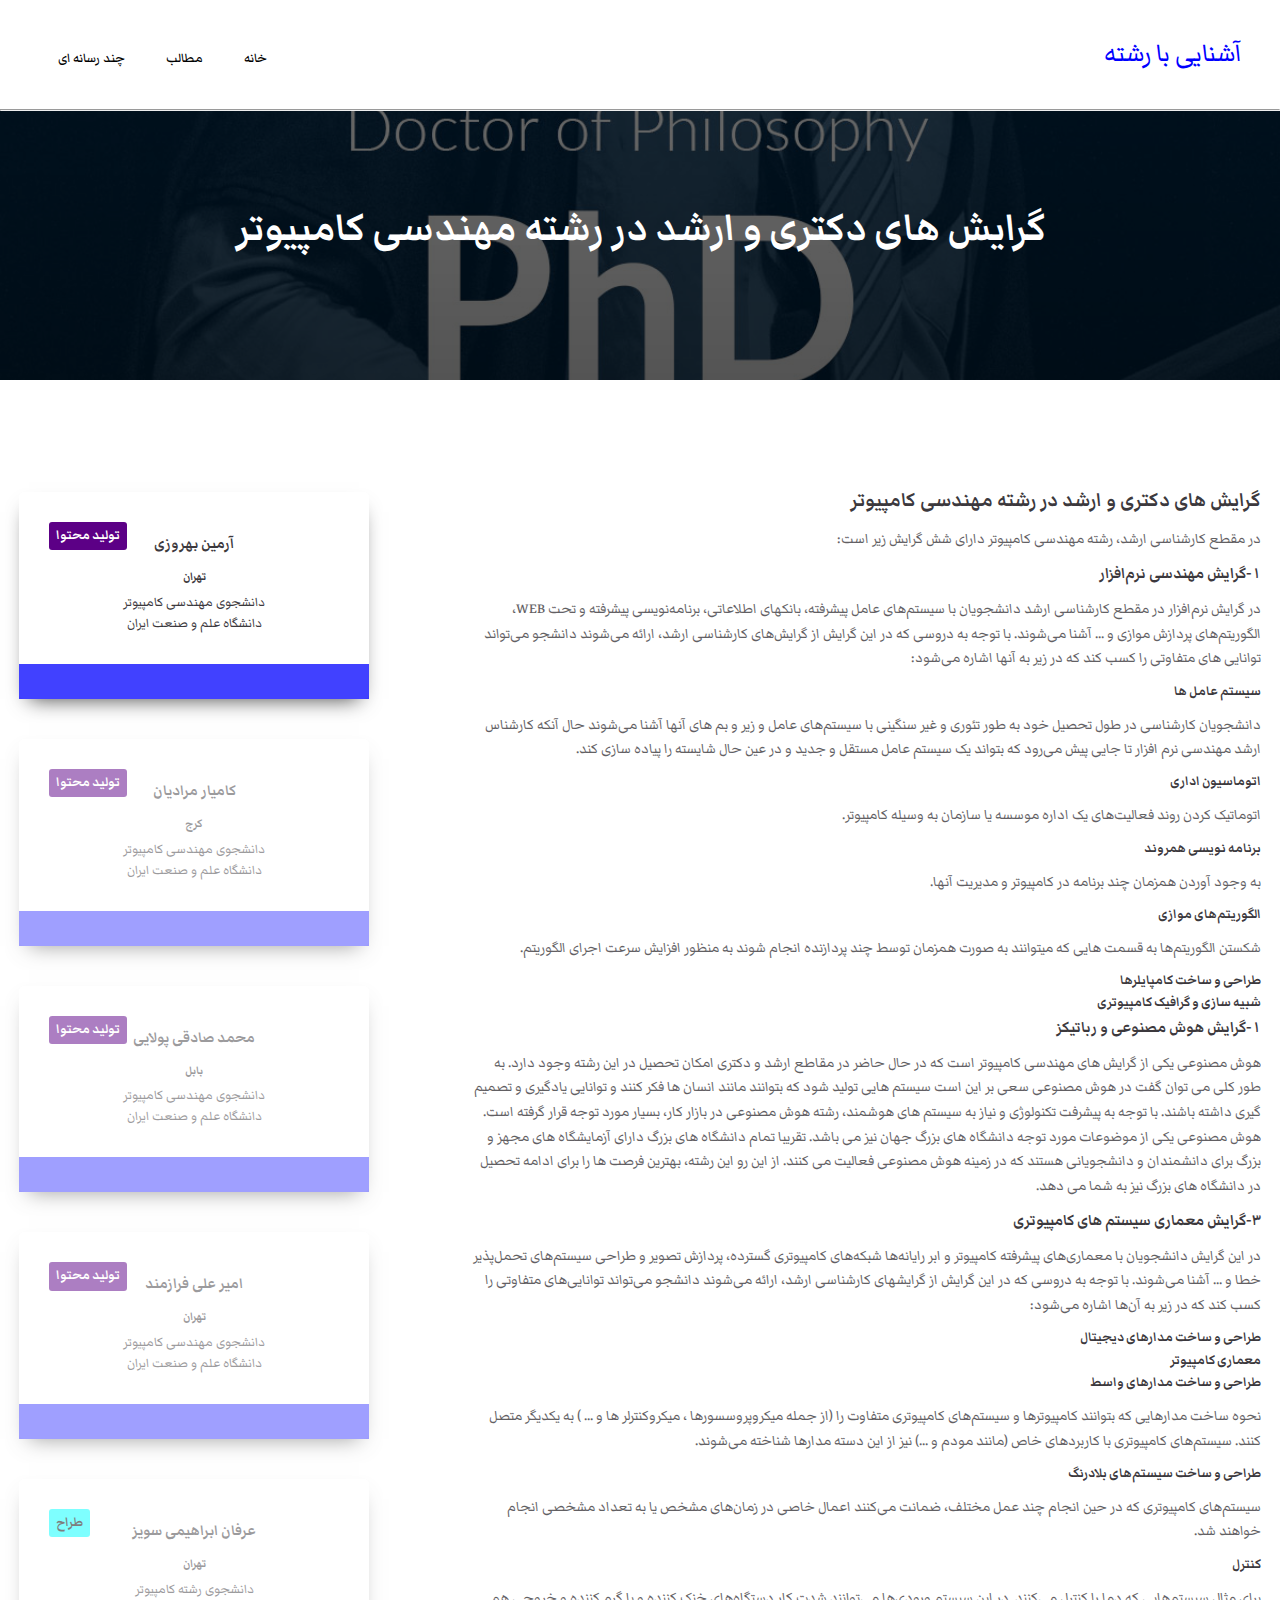
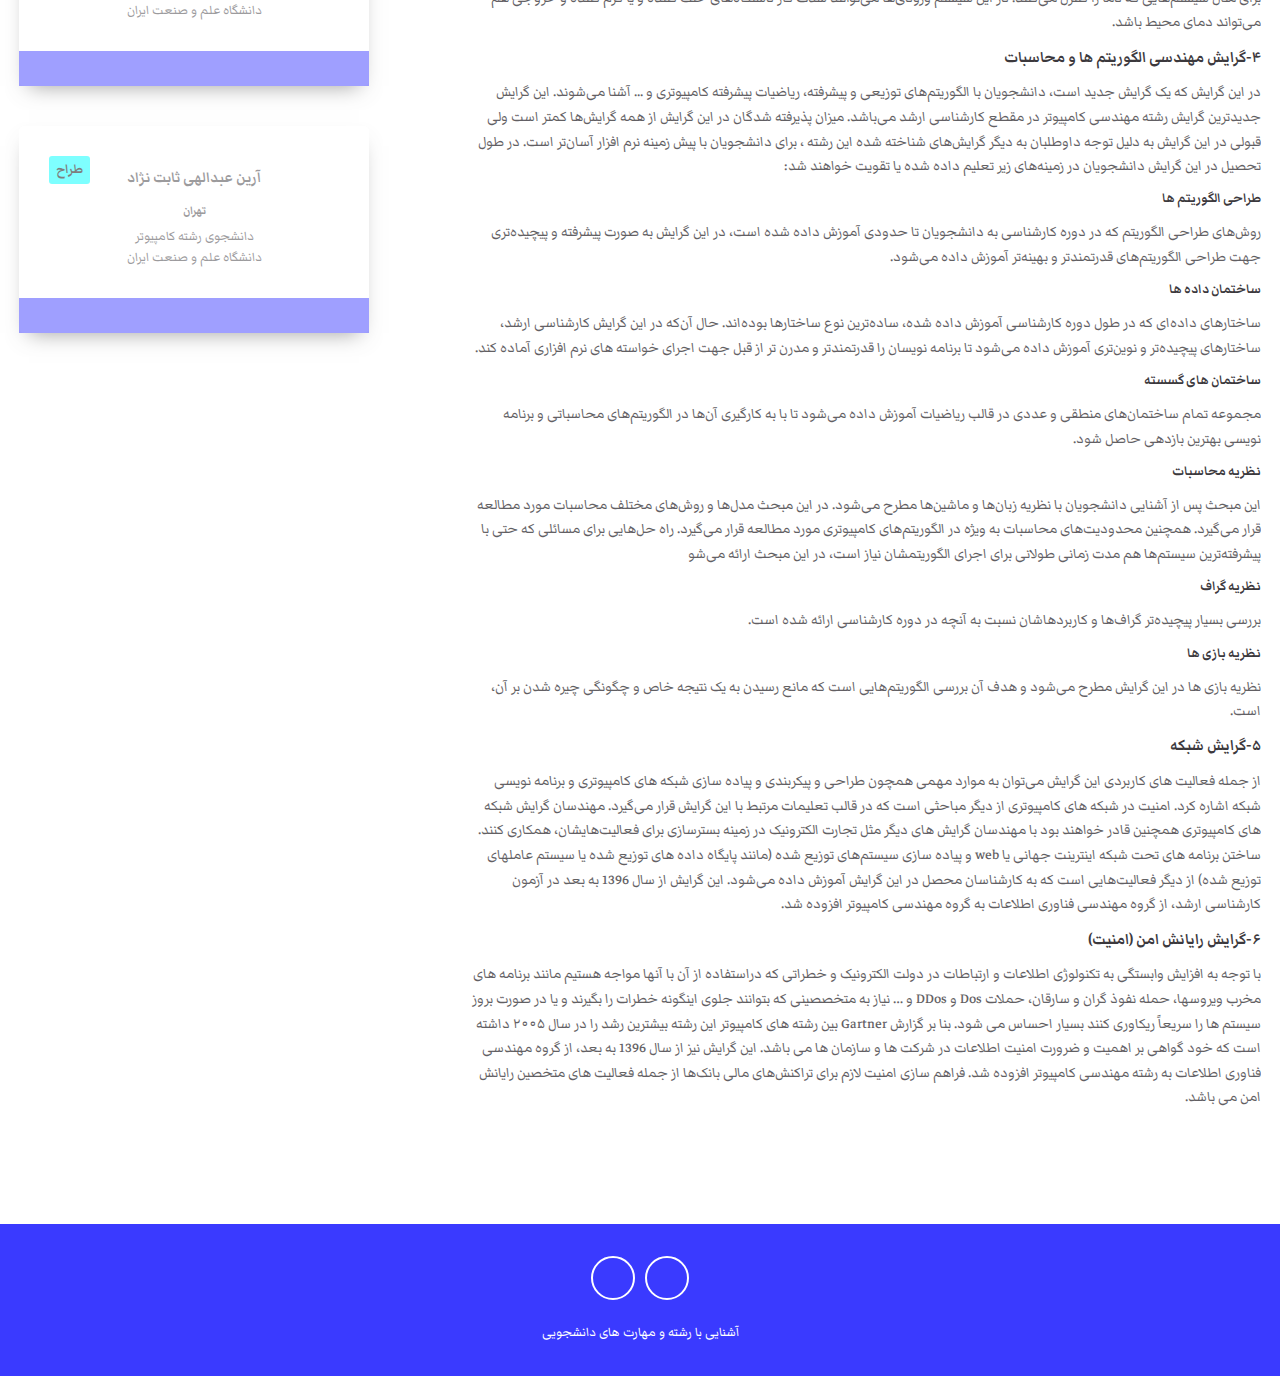
<file: gerayesh2.html>
<!DOCTYPE html>
<html>

<head>
    <meta charset="UTF-8" />
    <meta name="viewport" content="width=device-width, initial-scale=1.0" />
    <title>آشنایی با رشته و مهارت های دانشجویی</title>
    <!--styles & css-->
    <!-- <link rel="stylesheet" href="style.css" /> -->

    <!--font awesome icons-->
    <link rel="stylesheet" href="https://cdnjs.cloudflare.com/ajax/libs/font-awesome/5.15.2/css/all.min.css" integrity="sha512-HK5fgLBL+xu6dm/Ii3z4xhlSUyZgTT9tuc/hSrtw6uzJOvgRr2a9jyxxT1ely+B+xFAmJKVSTbpM/CuL7qxO8w==" crossorigin="anonymous" />
    <style>
        /* font from google fonts

https://fonts.google.com/?preview.size=64&preview.layout=row&selection.family=Markazi+Text:wght@400;500;600;700|Quicksand:wght@300;400;500;600;700&category=Serif,Sans+Serif&query=quick
*/
        
        @import url("https://fonts.googleapis.com/css2?family=Markazi+Text:wght@400;500;600;700&family=Quicksand:wght@300;400;500;600;700&display=swap");
        /*
font-family: 'Markazi Text', serif;
font-family: 'Quicksand', sans-serif;
*/
        
         :root {
            --dark: #3c393d;
            --exDark: #2b2b2b;
        }
        
        * {
            padding: 0;
            margin: 0;
        }
        
        body {
            line-height: 1.4;
            color: var(--dark);
            direction: rtl;
            font-family: "Markazi Text", serif;
        }
        
        img {
            width: 100%;
            display: block;
        }
        /*ssss*/
        
        .container {
            max-width: 1320px;
            margin: 0 auto;
            padding: 0 1.2rem;
        }
        /*header*/
        
        header {
            display: flex;
            flex-direction: column;
            justify-content: stretch;
        }
        
        .backreg {
            min-height: 100vh;
            background: linear-gradient(rgba(0, 0, 0, 0.4), rgba(0, 0, 0, 0.4)), url(images/banner-bg.jpg) center/cover no-repeat fixed;
        }
        
        .navbar {
            background: rgba(0, 0, 0, 0.6);
            padding: 1.2rem;
        }
        
        .navbar-brand {
            color: #fff;
            font-size: 2rem;
            display: block;
            text-align: center;
            text-decoration: none;
        }
        
        .navbar-nav {
            padding: 0.8rem 0 0.2rem 0;
            text-align: center;
        }
        
        .navbar-nav a {
            font-weight: 500;
            color: #fff;
            text-decoration: none;
            display: inline-block;
            padding: 0.4rem 0.1rem;
            transition: opacity 0.5s ease;
        }
        
        .navbar-nav a:hover {
            opacity: 0.7;
        }
        
        .banner {
            flex: 1;
            display: flex;
            align-items: center;
            justify-content: center;
            text-align: center;
            color: #fff;
        }
        
        .banner-title {
            font-size: 3rem;
            line-height: 1.2;
        }
        
        .banner-title span {
            color: var(--exDark);
        }
        
        .banner p {
            padding: 1rem 0 2rem 0;
            font-size: 1.2rem;
            font-weight: 300;
            word-spacing: 2px;
        }
        
        .letsgobtn {
            width: auto;
            padding-inline: 5 px;
            font-size: 1.1rem;
            color: #fff;
            border: none;
            background: transparent;
            outline: 0;
            cursor: pointer;
        }
        /*blog post header*/
        
        .avbar {
            background: rgb(255, 255, 255);
            padding: 1.2rem;
        }
        
        .avbar-brand {
            color: blue;
            font-size: 2rem;
            display: block;
            text-align: center;
            text-decoration: none;
        }
        
        .avbar-brand:hover {
            opacity: 0.7;
            color: blue;
        }
        
        .avbar-nav {
            padding: 0.8rem 0 0.2rem 0;
            text-align: center;
        }
        
        .avbar-nav a {
            font-weight: 500;
            color: rgb(0, 0, 0);
            text-decoration: none;
            display: inline-block;
            padding: 1rem 0.5rem;
            transition: opacity 0.5s ease;
        }
        
        .avbar-nav a:hover {
            opacity: 0.7;
            color: blue;
        }
        /*end of blog post header*/
        /* side bar*/
        
        .card-container h3 {
            margin: 10px;
            font-size: 18px;
        }
        
        .card-container h6 {
            margin: 5px;
            font-size: 18px;
        }
        
        .card-container p {
            line-height: 21px;
            margin-bottom: 10px;
            font-size: 16px;
        }
        
        .card-container {
            box-sizing: border-box;
            background-color: rgb(255, 255, 255);
            border-radius: 5px;
            box-shadow: 0px 10px 20px -10px rgba(0, 0, 0, 0.75);
            color: var(--dark);
            padding-top: 30px;
            position: relative;
            width: 350px;
            max-width: 100%;
            text-align: center;
        }
        
        .card-container .pro {
            color: white;
            background-color: #5c0086;
            border-radius: 3px;
            font-size: 16px;
            font-weight: bold;
            padding: 3px 7px;
            position: absolute;
            top: 30px;
            left: 30px;
        }
        
        button.primary {
            background-color: rgba(0, 0, 255, 0.747);
            border: 1px solid rgba(0, 0, 255, 0.747);
            border-radius: 3px;
            color: white;
            font-size: 16px;
            padding: 10px 25px;
            margin: 5px;
        }
        
        button.primary.ghost {
            background-color: transparent;
            color: blue;
        }
        
        .skills {
            font-family: 'Quicksand', sans-serif;
            background-color: rgba(0, 0, 255, 0.747);
            text-align: left;
            padding: 15px;
            margin-top: 30px;
            color: white;
        }
        
        .skills ul {
            list-style-type: none;
            margin: 0;
            padding: 0;
        }
        
        .skills ul li {
            border: 1px solid #ffffff;
            border-radius: 2px;
            display: inline-block;
            font-size: 12px;
            margin: 0 7px 7px 0;
            padding: 7px;
        }
        /* side bar*/
        /*blog post banner*/
        
        .b-banner {
            padding: 7%;
            min-height: 10vh;
            background-color: rgb(0, 0, 0, 80%);
            flex: 1;
            display: flex;
            color: #fff;
        }
        
        .b-banner-title {
            font-size: 3rem;
            line-height: 1.2;
        }
        /*end of blog post banner*/
        /* blog */
        
        .blog {
            background: #f9f9f9;
            padding: 4.5rem 0;
        }
        
        .blog-content {
            margin: 2rem 0;
        }
        
        .blog-img {
            position: relative;
        }
        
        .blog-img span {
            position: absolute;
            bottom: 10px;
            right: 10px;
            background: var(--exDark);
            color: #fff;
            font-size: 1.4rem;
            padding: 0.3rem 0.6rem;
        }
        
        .blog-text {
            margin: 2.2rem 0;
            padding: 0 1rem;
        }
        
        .blog-text span {
            font-weight: 300;
            display: block;
            padding-bottom: 0.5rem;
        }
        
        .blog-text h2 {
            padding: 1rem 0;
            font-size: 1.65rem;
            font-weight: 500;
        }
        
        .blog-text p {
            font-weight: 300;
            font-size: 1.1rem;
            opacity: 0.9;
            padding-bottom: 1.2rem;
        }
        
        .blog-text a {
            font-size: 1.1rem;
            text-decoration: none;
            color: var(--dark);
            display: inline-block;
            background: var(--dark);
            color: #fff;
            padding: 0.55rem 1.2rem;
            transition: all 0.5s ease;
        }
        
        .blog-text a:hover {
            background: var(--exDark);
        }
        /*end of blog*/
        /* about */
        
        .about {
            padding: 4.5rem 0;
        }
        
        .about-text {
            margin: 2rem 0;
        }
        
        .about-text>p {
            font-size: 1.1rem;
            padding: 0.6rem 0;
            opacity: 0.8;
        }
        /* footer */
        
        footer {
            background: var(--exDark);
            color: #fff;
            text-align: center;
            padding: 2rem 0;
        }
        
        .bbback {
            background: rgba(0, 0, 255, 0.774);
        }
        
        .social-links {
            display: flex;
            justify-content: center;
            margin-bottom: 1.4rem;
        }
        
        .social-links a {
            border: 2px solid #fff;
            color: #fff;
            display: block;
            width: 40px;
            height: 40px;
            display: flex;
            justify-content: center;
            align-items: center;
            border-radius: 50%;
            text-decoration: none;
            margin: 0 0.3rem;
            transition: all 0.5s ease;
        }
        
        .social-links a:hover {
            background: #fff;
            color: var(--exDark);
        }
        
        .footer span {
            margin-top: 1rem;
            display: block;
            letter-spacing: 2px;
        }
        /*blog post  griddy.io*/
        
        .blog-post {
            display: grid;
            grid-template-columns: 5fr 2fr;
            grid-template-rows: 1fr;
            grid-column-gap: 100px;
            grid-row-gap: 50px;
            justify-items: stretch;
            align-items: stretch;
        }
        /*blog post*/
        /* Media Queries */
        
        @media screen and (min-width: 540px) {
            .navbar-nav a {
                padding-right: 1.2rem;
                padding-left: 1.2rem;
            }
            .avbar-nav a {
                padding-right: 1.2rem;
                padding-left: 1.2rem;
            }
            .banner-title {
                font-size: 5rem;
            }
            .banner form {
                margin-top: 1.4rem;
                width: 80%;
                margin-left: auto;
                margin-right: auto;
            }
        }
        
        @media screen and (min-width: 768px) {
            .navbar .container {
                display: flex;
                align-items: center;
                justify-content: space-between;
            }
            .avbar .container {
                display: flex;
                align-items: center;
                justify-content: space-between;
            }
            .blog-content {
                display: grid;
                grid-template-columns: repeat(2, 1fr);
                gap: 2rem;
            }
        }
        
        @media screen and (min-width: 992px) {
            .blog-content {
                grid-template-columns: repeat(3, 1fr);
            }
            .about-content {
                display: grid;
                grid-template-columns: repeat(2, 1fr);
                column-gap: 3rem;
                align-items: center;
            }
        }
    </style>
</head>

<body>
    <header>
        <nav class="avbar">
            <div class="container">
                <div>
                    <a href="index.html" class="avbar-brand">آشنایی با رشته</a>
                </div>

                <div class="avbar-nav">
                    <a href="index.html">خانه</a>
                    <a href="index.html#blog">مطالب</a>
                    <a href="index.html#about">چند رسانه ای</a>
                </div>
            </div>
        </nav>
    </header>
    <hr />
    <!--blog banner-->
    <div class="b-banner" style="
        background: linear-gradient(rgba(0, 0, 0, 0.596), rgba(0, 0, 0, 0.671)),
          url(images/programme_phd.jpg) center/cover no-repeat;
      ">
        <div class="container">
            <h2 class="b-banner-title">گرایش های دکتری و ارشد در رشته مهندسی کامپیوتر</h2>
        </div>
    </div>
    <!--blog banner ends-->
    <!--blog post-->

    <!-- about -->
    <section class="about" id="about">
        <div class="container">
            <div class="blog-post" style="min-height: 63vh">
                <!--post started (grid/flexbox)-->
                <div class="about-text">
                    <div class="title">
                        <h2>گرایش های دکتری و ارشد در رشته مهندسی کامپیوتر</h2>
                    </div>

                    <p>در مقطع کارشناسی ارشد، رشته مهندسی کامپیوتر دارای شش گرایش زیر است:</p>
                    <h3>۱-گرایش مهندسی نرم‌افزار</h3>
                    <p>
                        در گرایش نرم‌افزار در مقطع کارشناسی ارشد دانشجویان با سیستم‌های عامل پیشرفته، بانکهای اطلاعاتی، برنامه‌نویسی پیشرفته و تحت WEB، الگوریتم‌های پردازش موازی و ... آشنا می‌شوند. با توجه به دروسی که در این گرایش از گرایش‌های کارشناسی ارشد، ارائه می‌شوند دانشجو
                        می‌تواند توانایی های متفاوتی را کسب کند که در زیر به آنها اشاره می‌شود:
                    </p>
                    <h4>سیستم عامل ها</h4>
                    <p>
                        دانشجویان کارشناسی در طول تحصیل خود به طور تئوری و غیر سنگینی با سیستم‌های عامل و زیر و بم های آنها آشنا می‌شوند حال آنکه کارشناس ارشد مهندسی نرم افزار تا جایی پیش می‌رود که بتواند یک سیستم عامل مستقل و جدید و در عین حال شایسته را پیاده سازی کند.
                    </p>
                    <h4>اتوماسیون اداری</h4>
                    <p>اتوماتیک کردن روند فعالیت‌های یک اداره موسسه یا سازمان به وسیله کامپیوتر.</p>
                    <h4>برنامه نویسی همروند</h4>
                    <p>
                        به وجود آوردن همزمان چند برنامه در کامپیوتر و مدیریت آنها.
                    </p>
                    <h4>الگوریتم‌های موازی</h4>
                    <p>شکستن الگوریتم‌ها به قسمت هایی که میتوانند به صورت همزمان توسط چند پردازنده انجام شوند به منظور افزایش سرعت اجرای الگوریتم.</p>
                    <h4>طراحی و ساخت کامپایلرها</h4>
                    <h4>شبیه سازی و گرافیک کامپیوتری</h4>
                    <h3>۱-گرایش هوش مصنوعی و رباتیکز</h3>
                    <p>هوش مصنوعی یکی از گرایش های مهندسی کامپیوتر است که در حال حاضر در مقاطع ارشد و دکتری امکان تحصیل در این رشته وجود دارد. به طور کلی می توان گفت در هوش مصنوعی سعی بر این است سیستم هایی تولید شود که بتوانند مانند انسان ها فکر کنند و توانایی
                        یادگیری و تصمیم گیری داشته باشند. با توجه به پیشرفت تکنولوژی و نیاز به سیستم های هوشمند، رشته هوش مصنوعی در بازار کار، بسیار مورد توجه قرار گرفته است. هوش مصنوعی یکی از موضوعات مورد توجه دانشگاه های بزرگ جهان نیز می باشد. تقریبا
                        تمام دانشگاه های بزرگ دارای آزمایشگاه های مجهز و بزرگ برای دانشمندان و دانشجویانی هستند که در زمینه هوش مصنوعی فعالیت می کنند. از این رو این رشته، بهترین فرصت ها را برای ادامه تحصیل در دانشگاه های بزرگ نیز به شما می دهد. </p>
                    <h3>۳-گرایش معماری سیستم های کامپیوتری</h3>
                    <p>
                        در این گرایش دانشجویان با معماری‌های پیشرفته کامپیوتر و ابر رایانه‌ها شبکه‌های کامپیوتری گسترده، پردازش تصویر و طراحی سیستم‌های تحمل‌پذیر خطا و ... آشنا می‌شوند. با توجه به دروسی که در این گرایش از گرایشهای کارشناسی ارشد، ارائه می‌شوند دانشجو می‌تواند
                        توانایی‌های متفاوتی را کسب کند که در زیر به آن‌ها اشاره می‌شود:
                    </p>
                    <h4>
                        طراحی و ساخت مدارهای دیجیتال
                    </h4>
                    <h4>معماری کامپیوتر</h4>
                    <h4>طراحی و ساخت مدارهای واسط</h4>
                    <p>نحوه ساخت مدارهایی که بتوانند کامپیوترها و سیستم‌های کامپیوتری متفاوت را (از جمله میکروپروسسورها ، میکروکنترلر ها و ... ) به یکدیگر متصل کنند. سیستم‌های کامپیوتری با کاربردهای خاص (مانند مودم و ...) نیز از این دسته مدارها شناخته می‌شوند.</p>
                    <h4> طراحی و ساخت سیستم‌های بلادرنگ</h4>
                    <p>
                        سیستم‌های کامپیوتری که در حین انجام چند عمل مختلف، ضمانت می‌کنند اعمال خاصی در زمان‌های مشخص یا به تعداد مشخصی انجام خواهند شد.
                    </p>
                    <h4>کنترل</h4>
                    <p>
                        برای مثال سیستم‌هایی که دما را کنترل می‌کنند. در این سیستم ورودی‌ها می‌توانند شدت کار دستگاه‌های خنک کننده و یا گرم کننده و خروجی هم می‌تواند دمای محیط باشد.
                    </p>
                    <h3>۴-گرایش مهندسی الگوریتم ها و محاسبات</h3>
                    <p>در این گرایش که یک گرایش جدید است، دانشجویان با الگوریتم‌های توزیعی و پیشرفته، ریاضیات پیشرفته کامپیوتری و ... آشنا می‌شوند. این گرایش جدیدترین گرایش رشته مهندسی کامپیوتر در مقطع کارشناسی ارشد می‌باشد. میزان پذیرفته شدگان در این گرایش
                        از همه گرایش‌ها کمتر است ولی قبولی در این گرایش به دلیل توجه داوطلبان به دیگر گرایش‌های شناخته شده این رشته ، برای دانشجویان با پیش زمینه نرم افزار آسان‌تر است. در طول تحصیل در این گرایش دانشجویان در زمینه‌های زیر تعلیم داده شده
                        یا تقویت خواهند شد:</p>
                    <h4>طراحی الگوریتم ها</h4>
                    <p>روش‌های طراحی الگوریتم که در دوره کارشناسی به دانشجویان تا حدودی آموزش داده شده است، در این گرایش به صورت پیشرفته و پیچیده‌تری جهت طراحی الگوریتم‌های قدرتمندتر و بهینه‌تر آموزش داده می‌شود.</p>
                    <h4>ساختمان داده ها</h4>
                    <p>ساختارهای داده‌ای که در طول دوره کارشناسی آموزش داده شده، ساده‌ترین نوع ساختارها بوده‌اند. حال آن‌که در این گرایش کارشناسی ارشد، ساختارهای پیچیده‌تر و نوین‌تری آموزش داده می‌شود تا برنامه نویسان را قدرتمندتر و مدرن تر از قبل جهت اجرای
                        خواسته های نرم افزاری آماده کند.</p>
                    <h4>ساختمان های گسسته</h4>
                    <p>مجموعه تمام ساختمان‌های منطقی و عددی در قالب ریاضیات آموزش داده می‌شود تا با به کارگیری آن‌ها در الگوریتم‌های محاسباتی و برنامه نویسی بهترین بازدهی حاصل شود.</p>
                    <h4>نظریه محاسبات</h4>
                    <p>این مبحث پس از آشنایی دانشجویان با نظریه زبان‌ها و ماشین‌ها مطرح می‌شود. در این مبحث مدل‌ها و روش‌های مختلف محاسبات مورد مطالعه قرار می‌گیرد. همچنین محدودیت‌های محاسبات به ویژه در الگوریتم‌های کامپیوتری مورد مطالعه قرار می‌گیرد. راه
                        حل‌هایی برای مسائلی که حتی با پیشرفته‌ترین سیستم‌ها هم مدت زمانی طولانی برای اجرای الگوریتمشان نیاز است، در این مبحث ارائه می‌شو</p>
                    <h4>نظریه گراف</h4>
                    <p>بررسی بسیار پیچیده‌تر گراف‌ها و کاربردهاشان نسبت به آنچه در دوره کارشناسی ارائه شده است.</p>
                    <h4>نظریه بازی ها</h4>
                    <p>نظریه بازی ها در این گرایش مطرح می‌شود و هدف آن بررسی الگوریتم‌هایی است که مانع رسیدن به یک نتیجه خاص و چگونگی چیره شدن بر آن، است.</p>
                    <h3>۵-گرایش شبکه</h3>
                    <p>از جمله فعالیت های کاربردی این گرایش می‌توان به موارد مهمی همچون طراحی و پیکربندی و پیاده سازی شبکه های کامپیوتری و برنامه نویسی شبکه اشاره کرد. امنیت در شبکه های کامپیوتری از دیگر مباحثی است که در قالب تعلیمات مرتبط با این گرایش قرار
                        می‌گیرد. مهندسان گرایش شبکه های کامپیوتری همچنین قادر خواهند بود با مهندسان گرایش های دیگر مثل تجارت الکترونیک در زمینه بسترسازی برای فعالیت‌هایشان، همکاری کنند. ساختن برنامه های تحت شبکه اینترینت جهانی یا web و پیاده سازی سیستم‌های
                        توزیع شده (مانند پایگاه داده های توزیع شده یا سیستم عاملهای توزیع شده) از دیگر فعالیت‌هایی است که به کارشناسان محصل در این گرایش آموزش داده می‌شود. این گرایش از سال 1396 به بعد در آزمون کارشناسی ارشد، از گروه مهندسی فناوری اطلاعات
                        به گروه مهندسی کامپیوتر افزوده شد.</p>
                    <h3>۶-گرایش رایانش امن (امنیت)</h3>
                    <p>با توجه به افزایش وابستگی به تکنولوژی اطلاعات و ارتباطات در دولت الکترونیک و خطراتی که دراستفاده از آن با آنها مواجه هستیم مانند برنامه های مخرب ویروسها، حمله نفوذ گران و سارقان، حملات Dos و DDos و … نیاز به متخصصینی که بتوانند جلوی
                        اینگونه خطرات را بگیرند و یا در صورت بروز سیستم ها را سریعاً ریکاوری کنند بسیار احساس می شود. بنا بر گزارش Gartner بین رشته های کامپیوتر این رشته بیشترین رشد را در سال ۲۰۰۵ داشته است که خود گواهی بر اهمیت و ضرورت امنیت اطلاعات
                        در شرکت ها و سازمان ها می باشد. این گرایش نیز از سال 1396 به بعد، از گروه مهندسی فناوری اطلاعات به رشته مهندسی کامپیوتر افزوده شد. فراهم سازی امنیت لازم برای تراکنش‌های مالی بانک‌ها از جمله فعالیت های متخصین رایانش امن می باشد.</p>
                </div>
                <!--post ended-->
                <!--side bar(grid/flexbox) -->
                <div>
                    <div>
                        <div class="card-container" style="margin-top: 40px;">
                            <span class="pro">تولید محتوا</span>

                            <h3>آرمین بهروزی</h3>
                            <h6 style="font-size: 14px">
                                <i class="fas fa-map-marker-alt"></i> تهران
                            </h6>
                            <p>
                                دانشجوی مهندسی کامپیوتر <br /> دانشگاه علم و صنعت ایران
                            </p>

                            <div class="skills">
                                <h6 style="text-align: right"></h6>
                            </div>
                        </div>
                        <div class="card-container" style="margin-top: 40px;opacity: 50%;">
                            <span class="pro">تولید محتوا</span>

                            <h3>کامیار مرادیان</h3>
                            <h6 style="font-size: 14px">
                                <i class="fas fa-map-marker-alt"></i> کرج
                            </h6>
                            <p>
                                دانشجوی مهندسی کامپیوتر <br /> دانشگاه علم و صنعت ایران
                            </p>

                            <div class="skills">
                                <h6 style="text-align: right"></h6>
                            </div>
                        </div>
                        <div class="card-container" style="margin-top: 40px;opacity: 50%;">
                            <span class="pro">تولید محتوا</span>

                            <h3>محمد صادقی پولایی</h3>
                            <h6 style="font-size: 14px">
                                <i class="fas fa-map-marker-alt"></i> بابل
                            </h6>
                            <p>
                                دانشجوی مهندسی کامپیوتر <br /> دانشگاه علم و صنعت ایران
                            </p>

                            <div class="skills">
                                <h6 style="text-align: right"></h6>
                            </div>
                        </div>
                        <div class="card-container" style="margin-top: 40px;opacity: 50%;">
                            <span class="pro">تولید محتوا</span>

                            <h3>امیر علی فرازمند</h3>
                            <h6 style="font-size: 14px">
                                <i class="fas fa-map-marker-alt"></i> تهران
                            </h6>
                            <p>
                                دانشجوی مهندسی کامپیوتر <br /> دانشگاه علم و صنعت ایران
                            </p>

                            <div class="skills">
                                <h6 style="text-align: right"></h6>
                            </div>
                        </div>

                        <div class="card-container" style="margin-top: 40px;opacity: 50%;">
                            <span class="pro" style="background-color: aqua; color: black">طراح</span
                >

                <h3>عرفان ابراهیمی سویز</h3>
                <h6 style="font-size: 14px">
                  <i class="fas fa-map-marker-alt"></i> تهران
                </h6>
                <p>
                  دانشجوی رشته کامپیوتر<br />
                  دانشگاه علم و صنعت ایران
                </p>
                <div class="skills">
                  <h6 style="text-align: right"></h6>
                </div>
              </div>
              <div class="card-container" style="margin-top: 40px;opacity: 50%;">
                <span class="pro" style="background-color: aqua; color: black"
                  >طراح</span
                >

                <h3>آرین عبدالهی ثابت نژاد</h3>
                <h6 style="font-size: 14px">
                  <i class="fas fa-map-marker-alt"></i> تهران
                </h6>
                <p>
                   دانشجوی رشته کامپیوتر<br />
                  دانشگاه علم و صنعت ایران
                </p>
                <div class="skills">
                  <h6 style="text-align: right"></h6>
                </div>
              </div>
            </div>
          </div>
          <!--side bar ended-->
            </div>
        </div>
    </section>
    <!-- end of about -->

    <!-- footer -->
    <footer class="bbback">
        <div class="social-links">
            <a href="#"><i class="fas fa-paper-plane"></i></a>
            <a href="#"><i class="fab fa-github"></i></a>
        </div>
        <span>آشنایی با رشته و مهارت های دانشجویی</span>
                            </footer>
                            <!-- end of footer -->
</body>

</html>
</file>
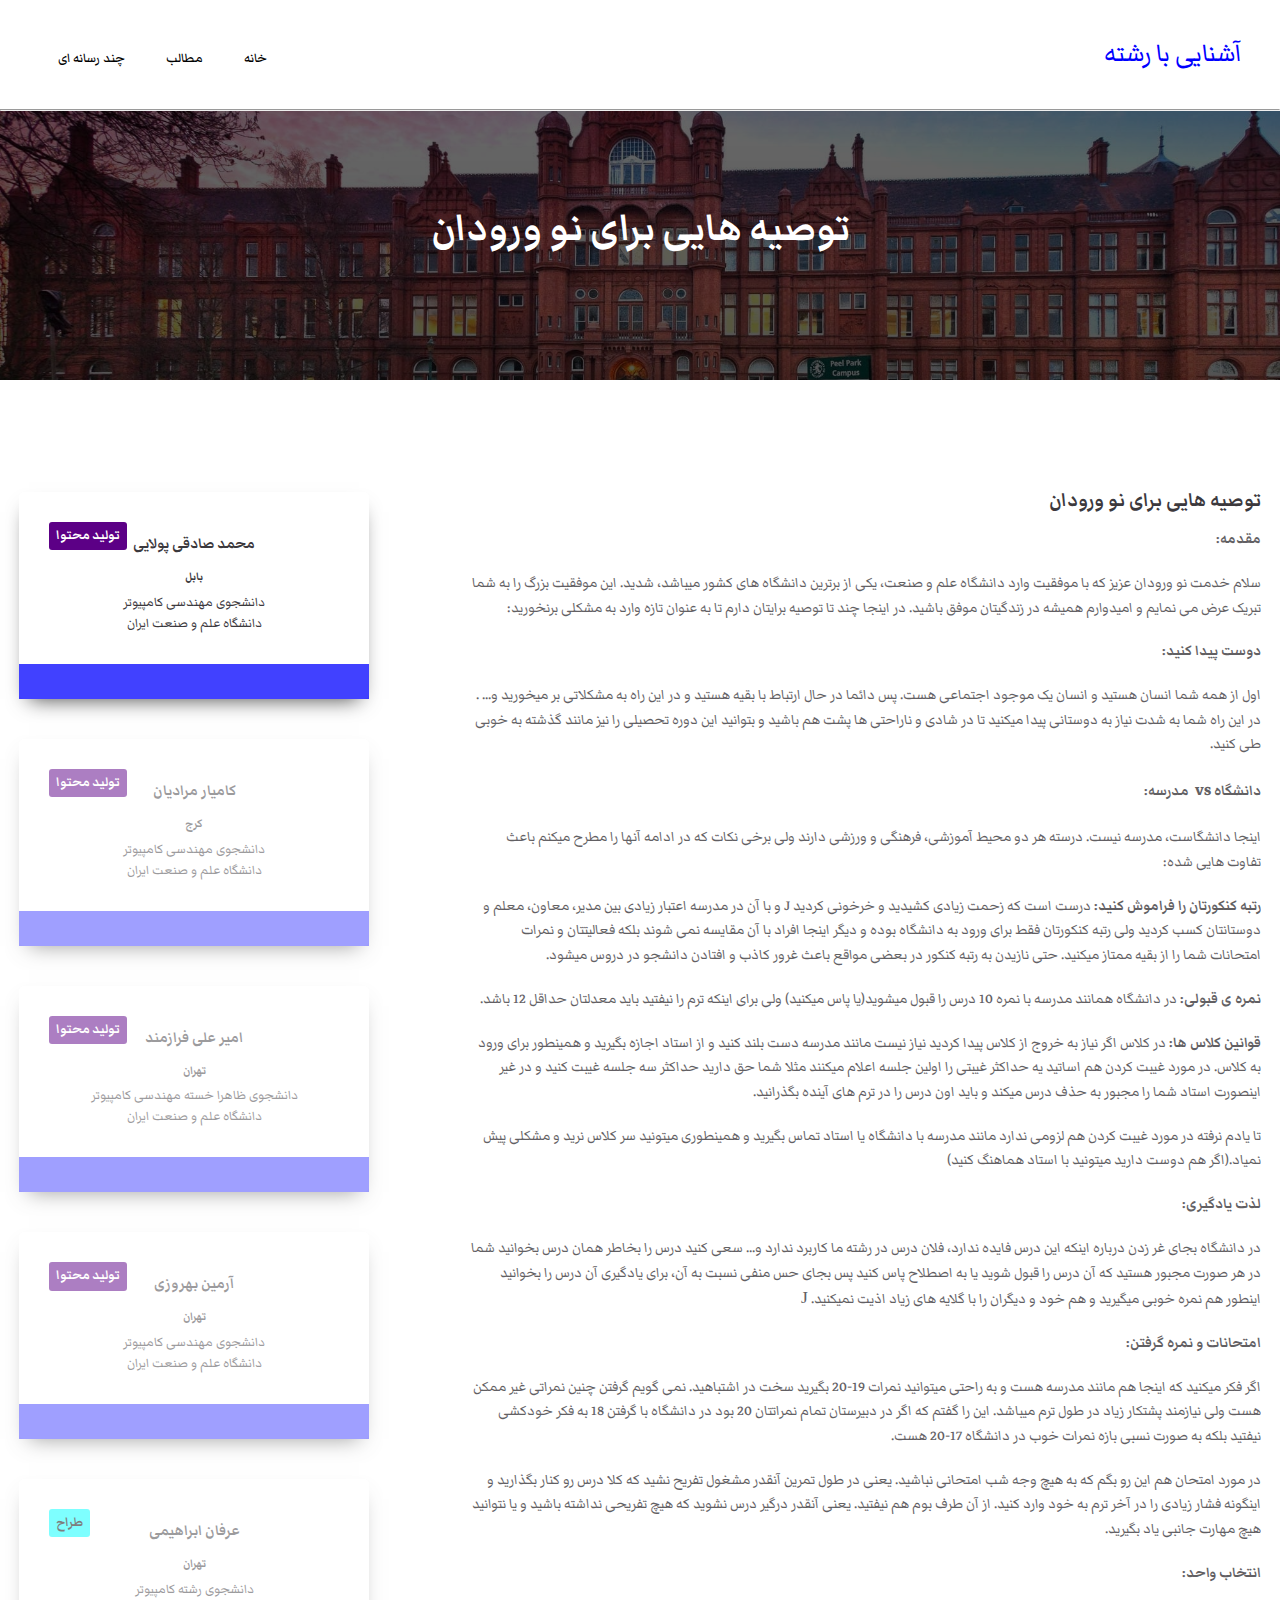
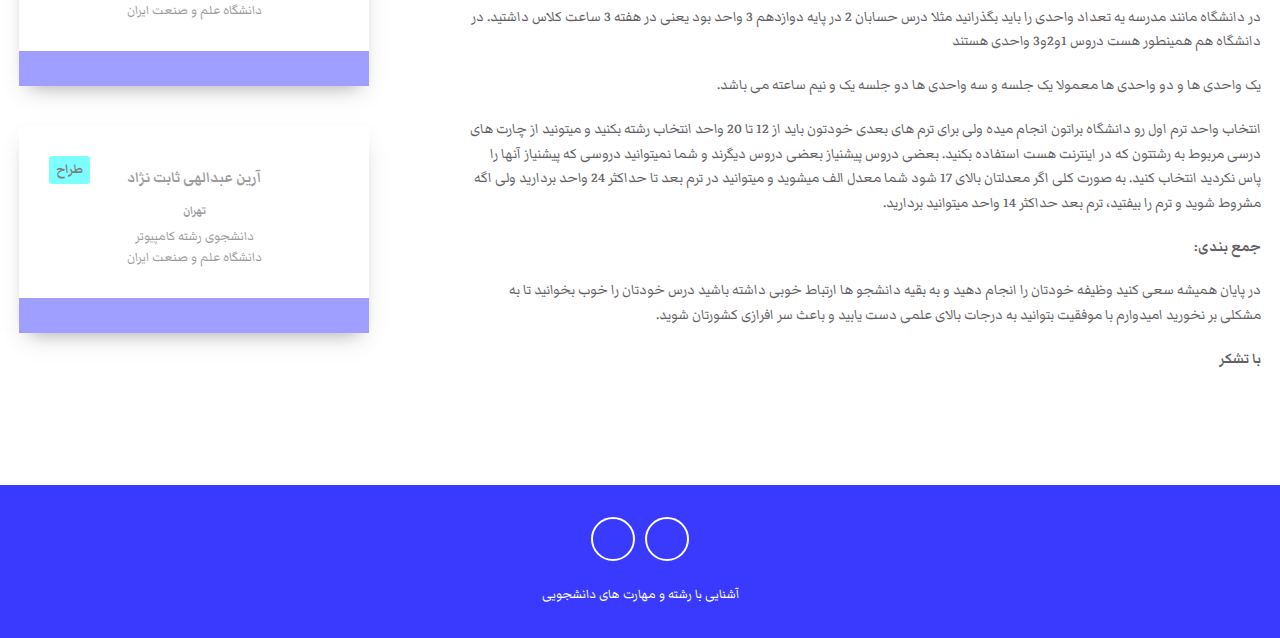
<file: novorodan2.html>
<!DOCTYPE html>
<html>

<head>
    <meta charset="UTF-8" />
    <meta name="viewport" content="width=device-width, initial-scale=1.0" />
    <title>آشنایی با رشته و مهارت های دانشجویی</title>
    <!--styles & css-->
    <!-- <link rel="stylesheet" href="style.css" /> -->

    <!--font awesome icons-->
    <link rel="stylesheet" href="https://cdnjs.cloudflare.com/ajax/libs/font-awesome/5.15.2/css/all.min.css" integrity="sha512-HK5fgLBL+xu6dm/Ii3z4xhlSUyZgTT9tuc/hSrtw6uzJOvgRr2a9jyxxT1ely+B+xFAmJKVSTbpM/CuL7qxO8w==" crossorigin="anonymous" />
    <style>
        /* font from google fonts

https://fonts.google.com/?preview.size=64&preview.layout=row&selection.family=Markazi+Text:wght@400;500;600;700|Quicksand:wght@300;400;500;600;700&category=Serif,Sans+Serif&query=quick
*/
        
        @import url("https://fonts.googleapis.com/css2?family=Markazi+Text:wght@400;500;600;700&family=Quicksand:wght@300;400;500;600;700&display=swap");
        /*
font-family: 'Markazi Text', serif;
font-family: 'Quicksand', sans-serif;
*/
        
         :root {
            --dark: #3c393d;
            --exDark: #2b2b2b;
        }
        
        * {
            padding: 0;
            margin: 0;
        }
        
        body {
            line-height: 1.4;
            color: var(--dark);
            direction: rtl;
            font-family: "Markazi Text", serif;
        }
        
        img {
            width: 100%;
            display: block;
        }
        /*ssss*/
        
        .container {
            max-width: 1320px;
            margin: 0 auto;
            padding: 0 1.2rem;
        }
        /*header*/
        
        header {
            display: flex;
            flex-direction: column;
            justify-content: stretch;
        }
        
        .backreg {
            min-height: 100vh;
            background: linear-gradient(rgba(0, 0, 0, 0.4), rgba(0, 0, 0, 0.4)), url(images/banner-bg.jpg) center/cover no-repeat fixed;
        }
        
        .navbar {
            background: rgba(0, 0, 0, 0.6);
            padding: 1.2rem;
        }
        
        .navbar-brand {
            color: #fff;
            font-size: 2rem;
            display: block;
            text-align: center;
            text-decoration: none;
        }
        
        .navbar-nav {
            padding: 0.8rem 0 0.2rem 0;
            text-align: center;
        }
        
        .navbar-nav a {
            font-weight: 500;
            color: #fff;
            text-decoration: none;
            display: inline-block;
            padding: 0.4rem 0.1rem;
            transition: opacity 0.5s ease;
        }
        
        .navbar-nav a:hover {
            opacity: 0.7;
        }
        
        .banner {
            flex: 1;
            display: flex;
            align-items: center;
            justify-content: center;
            text-align: center;
            color: #fff;
        }
        
        .banner-title {
            font-size: 3rem;
            line-height: 1.2;
        }
        
        .banner-title span {
            color: var(--exDark);
        }
        
        .banner p {
            padding: 1rem 0 2rem 0;
            font-size: 1.2rem;
            font-weight: 300;
            word-spacing: 2px;
        }
        
        .letsgobtn {
            width: auto;
            padding-inline: 5 px;
            font-size: 1.1rem;
            color: #fff;
            border: none;
            background: transparent;
            outline: 0;
            cursor: pointer;
        }
        /*blog post header*/
        
        .avbar {
            background: rgb(255, 255, 255);
            padding: 1.2rem;
        }
        
        .avbar-brand {
            color: blue;
            font-size: 2rem;
            display: block;
            text-align: center;
            text-decoration: none;
        }
        
        .avbar-brand:hover {
            opacity: 0.7;
            color: blue;
        }
        
        .avbar-nav {
            padding: 0.8rem 0 0.2rem 0;
            text-align: center;
        }
        
        .avbar-nav a {
            font-weight: 500;
            color: rgb(0, 0, 0);
            text-decoration: none;
            display: inline-block;
            padding: 1rem 0.5rem;
            transition: opacity 0.5s ease;
        }
        
        .avbar-nav a:hover {
            opacity: 0.7;
            color: blue;
        }
        /*end of blog post header*/
        /* side bar*/
        
        .card-container h3 {
            margin: 10px;
            font-size: 18px;
        }
        
        .card-container h6 {
            margin: 5px;
            font-size: 18px;
        }
        
        .card-container p {
            line-height: 21px;
            margin-bottom: 10px;
            font-size: 16px;
        }
        
        .card-container {
            box-sizing: border-box;
            background-color: rgb(255, 255, 255);
            border-radius: 5px;
            box-shadow: 0px 10px 20px -10px rgba(0, 0, 0, 0.75);
            color: var(--dark);
            padding-top: 30px;
            position: relative;
            width: 350px;
            max-width: 100%;
            text-align: center;
        }
        
        .card-container .pro {
            color: white;
            background-color: #5c0086;
            border-radius: 3px;
            font-size: 16px;
            font-weight: bold;
            padding: 3px 7px;
            position: absolute;
            top: 30px;
            left: 30px;
        }
        
        button.primary {
            background-color: rgba(0, 0, 255, 0.747);
            border: 1px solid rgba(0, 0, 255, 0.747);
            border-radius: 3px;
            color: white;
            font-size: 16px;
            padding: 10px 25px;
            margin: 5px;
        }
        
        button.primary.ghost {
            background-color: transparent;
            color: blue;
        }
        
        .skills {
            font-family: 'Quicksand', sans-serif;
            background-color: rgba(0, 0, 255, 0.747);
            text-align: left;
            padding: 15px;
            margin-top: 30px;
            color: white;
        }
        
        .skills ul {
            list-style-type: none;
            margin: 0;
            padding: 0;
        }
        
        .skills ul li {
            border: 1px solid #ffffff;
            border-radius: 2px;
            display: inline-block;
            font-size: 12px;
            margin: 0 7px 7px 0;
            padding: 7px;
        }
        /* side bar*/
        /*blog post banner*/
        
        .b-banner {
            padding: 7%;
            min-height: 10vh;
            background-color: rgb(0, 0, 0, 80%);
            flex: 1;
            display: flex;
            color: #fff;
        }
        
        .b-banner-title {
            font-size: 3rem;
            line-height: 1.2;
        }
        /*end of blog post banner*/
        /* blog */
        
        .blog {
            background: #f9f9f9;
            padding: 4.5rem 0;
        }
        
        .blog-content {
            margin: 2rem 0;
        }
        
        .blog-img {
            position: relative;
        }
        
        .blog-img span {
            position: absolute;
            bottom: 10px;
            right: 10px;
            background: var(--exDark);
            color: #fff;
            font-size: 1.4rem;
            padding: 0.3rem 0.6rem;
        }
        
        .blog-text {
            margin: 2.2rem 0;
            padding: 0 1rem;
        }
        
        .blog-text span {
            font-weight: 300;
            display: block;
            padding-bottom: 0.5rem;
        }
        
        .blog-text h2 {
            padding: 1rem 0;
            font-size: 1.65rem;
            font-weight: 500;
        }
        
        .blog-text p {
            font-weight: 300;
            font-size: 1.1rem;
            opacity: 0.9;
            padding-bottom: 1.2rem;
        }
        
        .blog-text a {
            font-size: 1.1rem;
            text-decoration: none;
            color: var(--dark);
            display: inline-block;
            background: var(--dark);
            color: #fff;
            padding: 0.55rem 1.2rem;
            transition: all 0.5s ease;
        }
        
        .blog-text a:hover {
            background: var(--exDark);
        }
        /*end of blog*/
        /* about */
        
        .about {
            padding: 4.5rem 0;
        }
        
        .about-text {
            margin: 2rem 0;
        }
        
        .about-text>p {
            font-size: 1.1rem;
            padding: 0.6rem 0;
            opacity: 0.8;
        }
        /* footer */
        
        footer {
            background: var(--exDark);
            color: #fff;
            text-align: center;
            padding: 2rem 0;
        }
        
        .bbback {
            background: rgba(0, 0, 255, 0.774);
        }
        
        .social-links {
            display: flex;
            justify-content: center;
            margin-bottom: 1.4rem;
        }
        
        .social-links a {
            border: 2px solid #fff;
            color: #fff;
            display: block;
            width: 40px;
            height: 40px;
            display: flex;
            justify-content: center;
            align-items: center;
            border-radius: 50%;
            text-decoration: none;
            margin: 0 0.3rem;
            transition: all 0.5s ease;
        }
        
        .social-links a:hover {
            background: #fff;
            color: var(--exDark);
        }
        
        .footer span {
            margin-top: 1rem;
            display: block;
            letter-spacing: 2px;
        }
        /*blog post  griddy.io*/
        
        .blog-post {
            display: grid;
            grid-template-columns: 5fr 2fr;
            grid-template-rows: 1fr;
            grid-column-gap: 100px;
            grid-row-gap: 50px;
            justify-items: stretch;
            align-items: stretch;
        }
        /*blog post*/
        /* Media Queries */
        
        @media screen and (min-width: 540px) {
            .navbar-nav a {
                padding-right: 1.2rem;
                padding-left: 1.2rem;
            }
            .avbar-nav a {
                padding-right: 1.2rem;
                padding-left: 1.2rem;
            }
            .banner-title {
                font-size: 5rem;
            }
            .banner form {
                margin-top: 1.4rem;
                width: 80%;
                margin-left: auto;
                margin-right: auto;
            }
        }
        
        @media screen and (min-width: 768px) {
            .navbar .container {
                display: flex;
                align-items: center;
                justify-content: space-between;
            }
            .avbar .container {
                display: flex;
                align-items: center;
                justify-content: space-between;
            }
            .blog-content {
                display: grid;
                grid-template-columns: repeat(2, 1fr);
                gap: 2rem;
            }
        }
        
        @media screen and (min-width: 992px) {
            .blog-content {
                grid-template-columns: repeat(3, 1fr);
            }
            .about-content {
                display: grid;
                grid-template-columns: repeat(2, 1fr);
                column-gap: 3rem;
                align-items: center;
            }
        }
    </style>
</head>

<body>
    <header>
        <nav class="avbar">
            <div class="container">
                <div>
                    <a href="index.html" class="avbar-brand">آشنایی با رشته</a>
                </div>

                <div class="avbar-nav">
                    <a href="index.html">خانه</a>
                    <a href="index.html#blog">مطالب</a>
                    <a href="index.html#about">چند رسانه ای</a>
                </div>
            </div>
        </nav>
    </header>
    <hr />
    <!--blog banner-->
    <div class="b-banner" style="
        background: linear-gradient(rgba(0, 0, 0, 0.596), rgba(0, 0, 0, 0.671)),
          url(images/uni.jpg) center/cover no-repeat;
      ">
        <div class="container">
            <h2 class="b-banner-title">توصیه هایی برای نو ورودان</h2>
        </div>
    </div>
    <!--blog banner ends-->
    <!--blog post-->

    <!-- about -->
    <section class="about" id="about">
        <div class="container">
            <div class="blog-post" style="min-height: 63vh">
                <!--post started (grid/flexbox)-->
                <div class="about-text">
                    <div class="title">
                        <h2>توصیه هایی برای نو ورودان</h2>

                    </div>
                    <p style="text-align:right"> <strong> مقدمه:  
                    </strong>
                    </p>

                    <p style="text-align:right"> سلام خدمت نو ورودان عزیز که با موفقیت وارد دانشگاه علم و صنعت، یکی از برترین دانشگاه های کشور میباشد، شدید. این موفقیت بزرگ را به شما تبریک عرض می نمایم و امیدوارم همیشه در زندگیتان موفق باشید. در اینجا چند تا توصیه برایتان دارم تا
                        به عنوان تازه وارد به مشکلی برنخورید:



                    </p>



                    <p style="text-align:right"> <strong> دوست پیدا کنید:  
                    </strong>


                    </p>

                    <p style="text-align:right"> اول از همه شما انسان هستید و انسان یک موجود اجتماعی هست. پس دائما در حال ارتباط با بقیه هستید و در این راه به مشکلاتی بر میخورید و... . در این راه شما به شدت نیاز به دوستانی پیدا میکنید تا در شادی و ناراحتی ها پشت هم باشید و بتوانید
                        این دوره تحصیلی را نیز مانند گذشته به خوبی طی کنید.



                    </p>



                    <p style="text-align:right"> <strong> دانشگاه  
                    </strong><strong><span style="font-size:16.0pt">vs  </strong><strong> &nbsp;مدرسه:  </strong>

                    </p>

                    <p style="text-align:right"> اینجا دانشگاست، مدرسه نیست. درسته هر دو محیط آموزشی، فرهنگی و ورزشی دارند ولی برخی نکات که در ادامه آنها را مطرح میکنم باعث تفاوت هایی شده:



                    </p>

                    <p style="text-align:right"> <strong>  رتبه کنکورتان را فراموش کنید:  
                    </strong> درست است که زحمت زیادی کشیدید و خرخونی کردید J و با آن در مدرسه اعتبار زیادی بین مدیر، معاون، معلم و دوستانتان کسب کردید ولی رتبه کنکورتان فقط برای ورود به دانشگاه بوده و دیگر اینجا افراد با آن مقایسه نمی شوند بلکه فعالیتتان
                        و نمرات امتحانات شما را از بقیه ممتاز میکنید. حتی نازیدن به رتبه کنکور در بعضی مواقع باعث غرور کاذب و افتادن دانشجو در دروس میشود.



                    </p>

                    <p style="text-align:right"> <strong>  نمره ی قبولی:  
                    </strong> در دانشگاه همانند مدرسه با نمره 10 درس را قبول میشوید(یا پاس میکنید) ولی برای اینکه ترم را نیفتید باید معدلتان حداقل 12 باشد.



                    </p>

                    <p style="text-align:right"> <strong>  قوانین کلاس ها:  
                    </strong> در کلاس اگر نیاز به خروج از کلاس پیدا کردید نیاز نیست مانند مدرسه دست بلند کنید و از استاد اجازه بگیرید و همینطور برای ورود به کلاس. در مورد غیبت کردن هم اساتید یه حداکثر غیبتی را اولین جلسه اعلام میکنند مثلا شما حق دارید
                        حداکثر سه جلسه غیبت کنید و در غیر اینصورت استاد شما را مجبور به حذف درس میکند و باید اون درس را در ترم های آینده بگذرانید.



                    </p>

                    <p style="text-align:right"> تا یادم نرفته در مورد غیبت کردن هم لزومی ندارد مانند مدرسه با دانشگاه یا استاد تماس بگیرید و همینطوری میتونید سر کلاس نرید و مشکلی پیش نمیاد.(اگر هم دوست دارید میتونید با استاد هماهنگ کنید)



                    </p>



                    <p style="text-align:right"> <strong> لذت یادگیری:  
                    </strong>


                    </p>

                    <p style="text-align:right"> در دانشگاه بجای غر زدن درباره اینکه این درس فایده ندارد، فلان درس در رشته ما کاربرد ندارد و... سعی کنید درس را بخاطر همان درس بخوانید شما در هر صورت مجبور هستید که آن درس را قبول شوید یا به اصطلاح پاس کنید پس بجای حس منفی نسبت به آن،
                        برای یادگیری آن درس را بخوانید اینطور هم نمره خوبی میگیرید و هم خود و دیگران را با گلایه های زیاد اذیت نمیکنید.

                        <span style="font-family:Wingdings">J &nbsp;&nbsp;  
                     
                </p>



                <p style="text-align:right"> <strong> امتحانات و نمره گرفتن:  
                    </strong>     
                </p>

                <p style="text-align:right"> اگر فکر میکنید که اینجا هم مانند مدرسه هست و به راحتی میتوانید نمرات 19-20 بگیرید سخت در اشتباهید. نمی گویم گرفتن چنین نمراتی غیر ممکن هست ولی نیازمند پشتکار زیاد در طول ترم میباشد. این را گفتم که اگر در دبیرستان تمام نمراتتان 20 بود
                    در دانشگاه با گرفتن 18 به فکر خودکشی نیفتید بلکه به صورت نسبی بازه نمرات خوب در دانشگاه 17-20 هست.                      
                </p>
                <p style="text-align:right"> در مورد امتحان هم این رو بگم که به هیچ وجه شب امتحانی نباشید. یعنی در طول تمرین آنقدر مشغول تفریح نشید که کلا درس رو کنار بگذارید و اینگونه فشار زیادی را در آخر ترم به خود وارد کنید. از آن طرف بوم هم نیفتید. یعنی آنقدر درگیر درس نشوید
                    که هیچ تفریحی نداشته باشید و یا نتوانید هیچ مهارت جانبی یاد بگیرید. 
                     
                     
                     
                </p>

                <p style="text-align:right"> <strong> انتخاب واحد:  
                    </strong>
                     
                     
                </p>

                <p style="text-align:right"> در دانشگاه مانند مدرسه یه تعداد واحدی را باید بگذرانید مثلا درس حسابان 2 در پایه دوازدهم 3 واحد بود یعنی در هفته 3 ساعت کلاس داشتید. در دانشگاه هم همینطور هست دروس 1و2و3 واحدی هستند 
                     
                     
                     
                </p>

                <p style="text-align:right"> یک واحدی ها و دو واحدی ها معمولا یک جلسه و سه واحدی ها دو جلسه یک و نیم ساعته می باشد. 
                     
                     
                     
                </p>

                <p style="text-align:right"> انتخاب واحد ترم اول رو دانشگاه براتون انجام میده ولی برای ترم های بعدی خودتون باید از 12 تا 20 واحد انتخاب رشته بکنید و میتونید از چارت های درسی مربوط به رشتتون که در اینترنت هست استفاده بکنید. بعضی دروس پیشنیاز بعضی دروس دیگرند و
                    شما نمیتوانید دروسی که پیشنیاز آنها را پاس نکردید انتخاب کنید. به صورت کلی اگر معدلتان بالای 17 شود شما معدل الف میشوید و میتوانید در ترم بعد تا حداکثر 24 واحد بردارید ولی اگه مشروط شوید و ترم را بیفتید، ترم بعد حداکثر 14 واحد
                    میتوانید بردارید. 
                     
                     
                     
                </p>

                <p style="text-align:right"> <strong> جمع بندی:  
                    </strong>
                          
                </p>
                <p style="text-align:right"> در پایان همیشه سعی کنید وظیفه خودتان را انجام دهید و به بقیه دانشجو ها ارتباط خوبی داشته باشید درس خودتان را خوب بخوانید تا به مشکلی بر نخورید امیدوارم با موفقیت بتوانید به درجات بالای علمی دست یابید و باعث سر افرازی کشورتان شوید.     
                </p>
                <p style="text-align:right"> <strong> با تشکر  
                    </strong>                     
                </p>
                

                </div>
                <!--post ended-->
                <!--side bar(grid/flexbox) -->
                <div>
                    <div>
                        <div class="card-container" style="margin-top: 40px;">
                            <span class="pro">تولید محتوا</span>

                        <h3>محمد صادقی پولایی</h3>
                        <h6 style="font-size: 14px">
                            <i class="fas fa-map-marker-alt"></i> بابل
                        </h6>
                        <p>
                            دانشجوی مهندسی کامپیوتر <br /> دانشگاه علم و صنعت ایران
                        </p>

                        <div class="skills">
                            <h6 style="text-align: right"></h6>
                        </div>
                </div>
                <div class="card-container" style="margin-top: 40px;opacity: 50%;">
                    <span class="pro">تولید محتوا</span>

                    <h3>کامیار مرادیان</h3>
                    <h6 style="font-size: 14px">
                        <i class="fas fa-map-marker-alt"></i> کرج
                    </h6>
                    <p>
                        دانشجوی مهندسی کامپیوتر <br /> دانشگاه علم و صنعت ایران
                    </p>

                    <div class="skills">
                        <h6 style="text-align: right"></h6>
                    </div>
                </div>

                <div class="card-container" style="margin-top: 40px;opacity: 50%;">
                    <span class="pro">تولید محتوا</span>

                    <h3>امیر علی فرازمند</h3>
                    <h6 style="font-size: 14px">
                        <i class="fas fa-map-marker-alt"></i> تهران
                    </h6>
                    <p>
                        دانشجوی ظاهرا خسته مهندسی کامپیوتر <br /> دانشگاه علم و صنعت ایران
                    </p>

                    <div class="skills">
                        <h6 style="text-align: right"></h6>
                    </div>
                </div>
                <div class="card-container" style="margin-top: 40px;opacity: 50%;">
                    <span class="pro">تولید محتوا</span>

                    <h3>آرمین بهروزی</h3>
                    <h6 style="font-size: 14px">
                        <i class="fas fa-map-marker-alt"></i> تهران
                    </h6>
                    <p>
                        دانشجوی مهندسی کامپیوتر <br /> دانشگاه علم و صنعت ایران
                    </p>

                    <div class="skills">
                        <h6 style="text-align: right"></h6>
                    </div>
                </div>
                <div class="card-container" style="margin-top: 40px;opacity: 50%;">
                    <span class="pro" style="background-color: aqua; color: black">طراح</span
                >

                <h3>عرفان ابراهیمی</h3>
                <h6 style="font-size: 14px">
                  <i class="fas fa-map-marker-alt"></i> تهران
                </h6>
                <p>
                  دانشجوی رشته کامپیوتر <br />
                  دانشگاه علم و صنعت ایران
                </p>
                <div class="skills">
                  <h6 style="text-align: right"></h6>
                </div>
              </div>
              <div class="card-container" style="margin-top: 40px;opacity: 50%;">
                <span class="pro" style="background-color: aqua; color: black"
                  >طراح</span
                >

                <h3>آرین عبدالهی ثابت نژاد</h3>
                <h6 style="font-size: 14px">
                  <i class="fas fa-map-marker-alt"></i> تهران
                </h6>
                <p>
                   دانشجوی رشته کامپیوتر<br />
                  دانشگاه علم و صنعت ایران
                </p>
                <div class="skills">
                  <h6 style="text-align: right"></h6>
                </div>
              </div>
            </div>
          </div>
          <!--side bar ended-->
            </div>
        </div>
    </section>
    <!-- end of about -->

    <!-- footer -->
    <footer class="bbback">
        <div class="social-links">
            <a href="#"><i class="fas fa-paper-plane"></i></a>
            <a href="#"><i class="fab fa-github"></i></a>
        </div>
        <span>آشنایی با رشته و مهارت های دانشجویی</span>
                    </footer>
                    <!-- end of footer -->
</body>

</html>
</file>
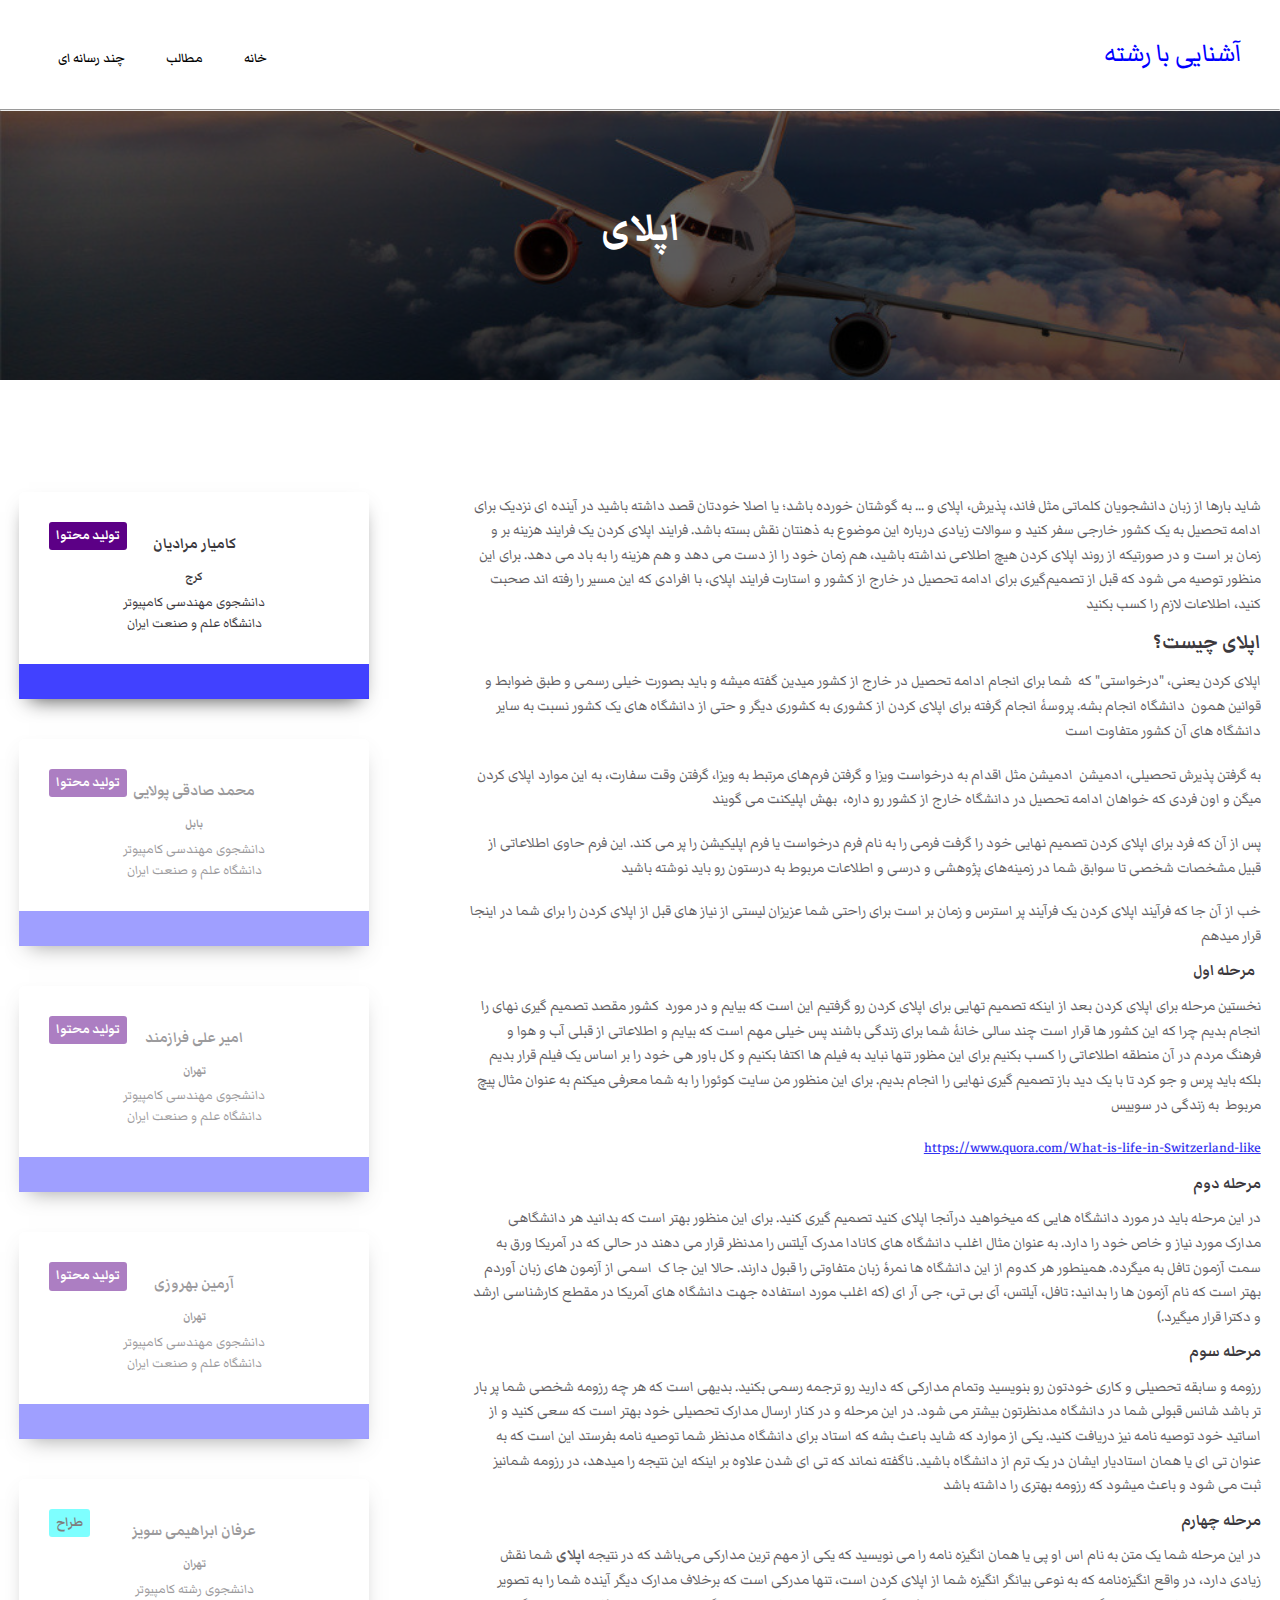
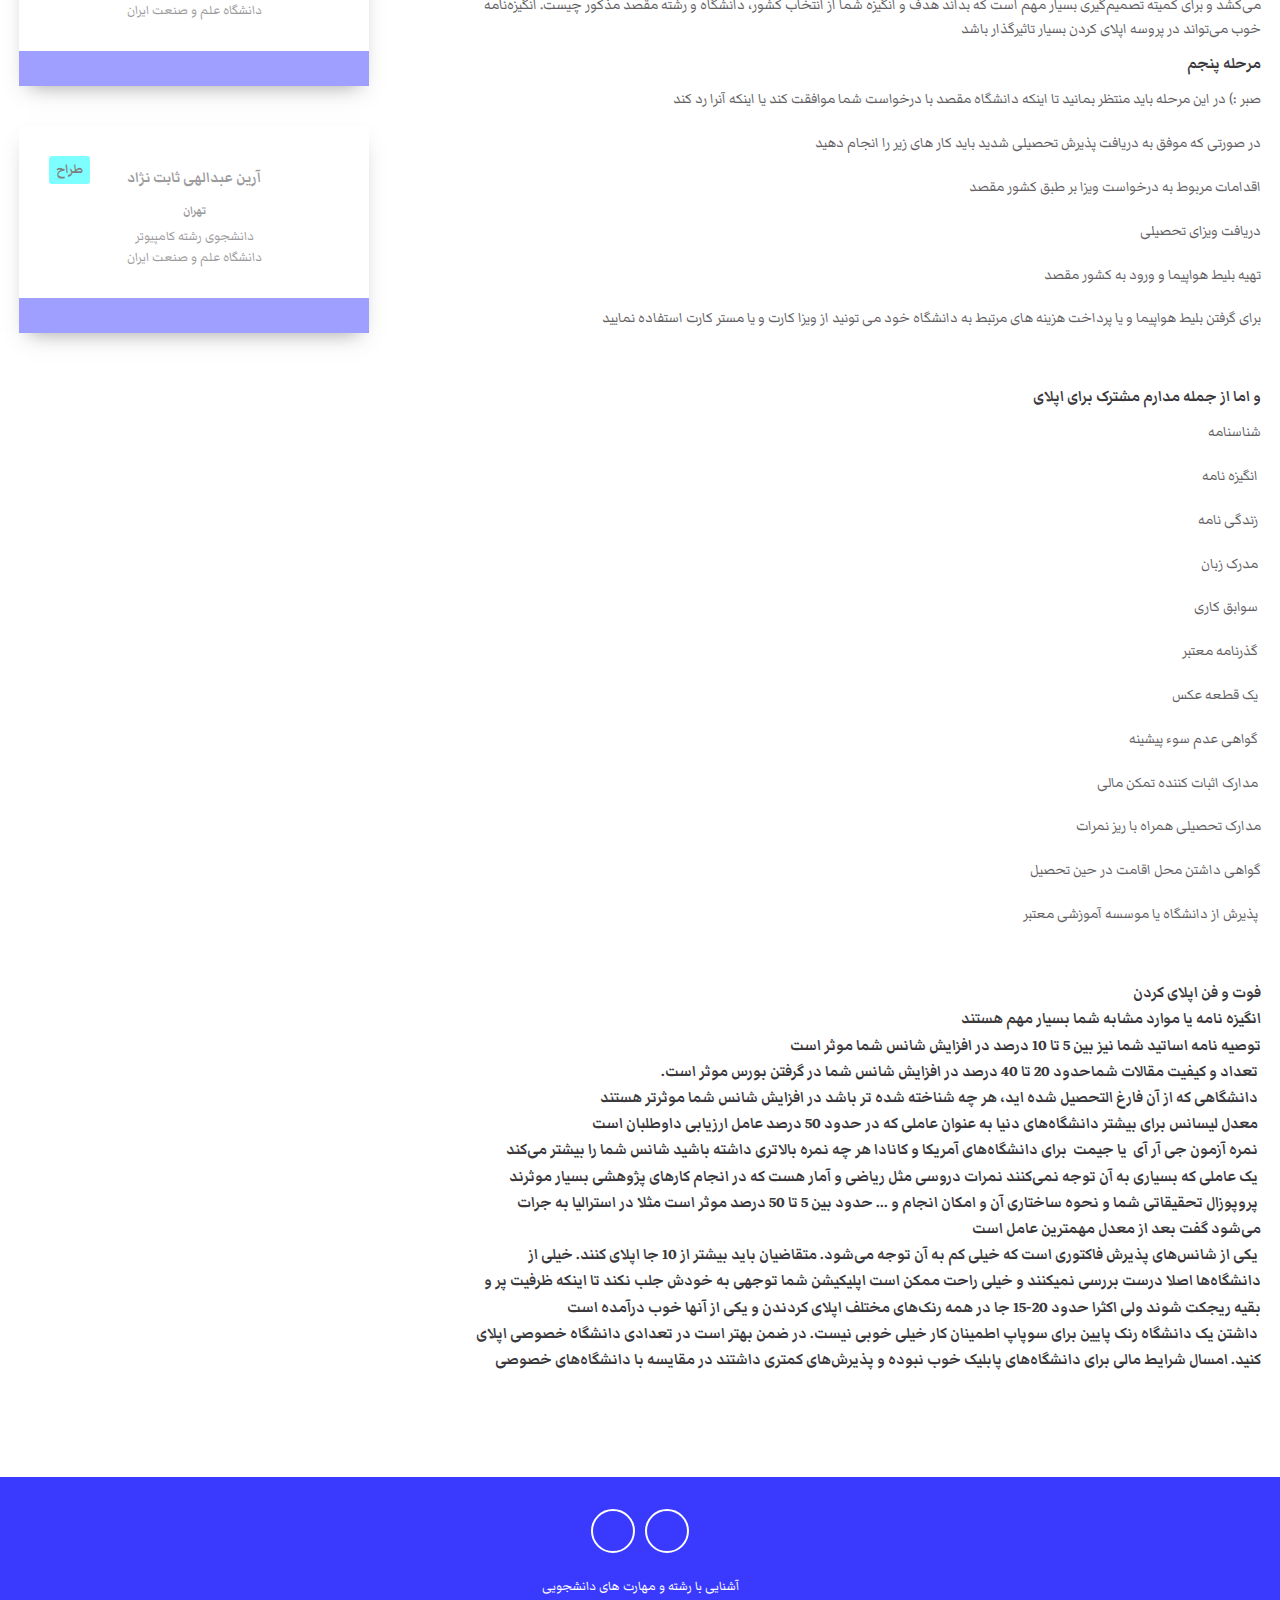
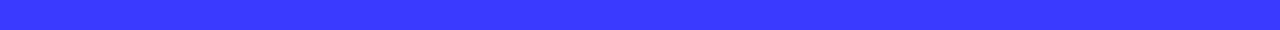
<file: start_up.html>
<!DOCTYPE html>
<html>

<head>
    <meta charset="UTF-8" />
    <meta name="viewport" content="width=device-width, initial-scale=1.0" />
    <title>آشنایی با رشته و مهارت های دانشجویی</title>
    <!--styles & css-->
    <!-- <link rel="stylesheet" href="style.css" /> -->

    <!--font awesome icons-->
    <link rel="stylesheet" href="https://cdnjs.cloudflare.com/ajax/libs/font-awesome/5.15.2/css/all.min.css" integrity="sha512-HK5fgLBL+xu6dm/Ii3z4xhlSUyZgTT9tuc/hSrtw6uzJOvgRr2a9jyxxT1ely+B+xFAmJKVSTbpM/CuL7qxO8w==" crossorigin="anonymous" />
    <style>
        /* font from google fonts

https://fonts.google.com/?preview.size=64&preview.layout=row&selection.family=Markazi+Text:wght@400;500;600;700|Quicksand:wght@300;400;500;600;700&category=Serif,Sans+Serif&query=quick
*/
        
        @import url("https://fonts.googleapis.com/css2?family=Markazi+Text:wght@400;500;600;700&family=Quicksand:wght@300;400;500;600;700&display=swap");
        /*
font-family: 'Markazi Text', serif;
font-family: 'Quicksand', sans-serif;
*/
        
         :root {
            --dark: #3c393d;
            --exDark: #2b2b2b;
        }
        
        * {
            padding: 0;
            margin: 0;
        }
        
        body {
            line-height: 1.4;
            color: var(--dark);
            direction: rtl;
            font-family: "Markazi Text", serif;
        }
        
        img {
            width: 100%;
            display: block;
        }
        /*ssss*/
        
        .container {
            max-width: 1320px;
            margin: 0 auto;
            padding: 0 1.2rem;
        }
        /*header*/
        
        header {
            display: flex;
            flex-direction: column;
            justify-content: stretch;
        }
        
        .backreg {
            min-height: 100vh;
            background: linear-gradient(rgba(0, 0, 0, 0.4), rgba(0, 0, 0, 0.4)), url(images/banner-bg.jpg) center/cover no-repeat fixed;
        }
        
        .navbar {
            background: rgba(0, 0, 0, 0.6);
            padding: 1.2rem;
        }
        
        .navbar-brand {
            color: #fff;
            font-size: 2rem;
            display: block;
            text-align: center;
            text-decoration: none;
        }
        
        .navbar-nav {
            padding: 0.8rem 0 0.2rem 0;
            text-align: center;
        }
        
        .navbar-nav a {
            font-weight: 500;
            color: #fff;
            text-decoration: none;
            display: inline-block;
            padding: 0.4rem 0.1rem;
            transition: opacity 0.5s ease;
        }
        
        .navbar-nav a:hover {
            opacity: 0.7;
        }
        
        .banner {
            flex: 1;
            display: flex;
            align-items: center;
            justify-content: center;
            text-align: center;
            color: #fff;
        }
        
        .banner-title {
            font-size: 3rem;
            line-height: 1.2;
        }
        
        .banner-title span {
            color: var(--exDark);
        }
        
        .banner p {
            padding: 1rem 0 2rem 0;
            font-size: 1.2rem;
            font-weight: 300;
            word-spacing: 2px;
        }
        
        .letsgobtn {
            width: auto;
            padding-inline: 5 px;
            font-size: 1.1rem;
            color: #fff;
            border: none;
            background: transparent;
            outline: 0;
            cursor: pointer;
        }
        /*blog post header*/
        
        .avbar {
            background: rgb(255, 255, 255);
            padding: 1.2rem;
        }
        
        .avbar-brand {
            color: blue;
            font-size: 2rem;
            display: block;
            text-align: center;
            text-decoration: none;
        }
        
        .avbar-brand:hover {
            opacity: 0.7;
            color: blue;
        }
        
        .avbar-nav {
            padding: 0.8rem 0 0.2rem 0;
            text-align: center;
        }
        
        .avbar-nav a {
            font-weight: 500;
            color: rgb(0, 0, 0);
            text-decoration: none;
            display: inline-block;
            padding: 1rem 0.5rem;
            transition: opacity 0.5s ease;
        }
        
        .avbar-nav a:hover {
            opacity: 0.7;
            color: blue;
        }
        /*end of blog post header*/
        /* side bar*/
        
        .card-container h3 {
            margin: 10px;
            font-size: 18px;
        }
        
        .card-container h6 {
            margin: 5px;
            font-size: 18px;
        }
        
        .card-container p {
            line-height: 21px;
            margin-bottom: 10px;
            font-size: 16px;
        }
        
        .card-container {
            box-sizing: border-box;
            background-color: rgb(255, 255, 255);
            border-radius: 5px;
            box-shadow: 0px 10px 20px -10px rgba(0, 0, 0, 0.75);
            color: var(--dark);
            padding-top: 30px;
            position: relative;
            width: 350px;
            max-width: 100%;
            text-align: center;
        }
        
        .card-container .pro {
            color: white;
            background-color: #5c0086;
            border-radius: 3px;
            font-size: 16px;
            font-weight: bold;
            padding: 3px 7px;
            position: absolute;
            top: 30px;
            left: 30px;
        }
        
        button.primary {
            background-color: rgba(0, 0, 255, 0.747);
            border: 1px solid rgba(0, 0, 255, 0.747);
            border-radius: 3px;
            color: white;
            font-size: 16px;
            padding: 10px 25px;
            margin: 5px;
        }
        
        button.primary.ghost {
            background-color: transparent;
            color: blue;
        }
        
        .skills {
            font-family: 'Quicksand', sans-serif;
            background-color: rgba(0, 0, 255, 0.747);
            text-align: left;
            padding: 15px;
            margin-top: 30px;
            color: white;
        }
        
        .skills ul {
            list-style-type: none;
            margin: 0;
            padding: 0;
        }
        
        .skills ul li {
            border: 1px solid #ffffff;
            border-radius: 2px;
            display: inline-block;
            font-size: 12px;
            margin: 0 7px 7px 0;
            padding: 7px;
        }
        /* side bar*/
        /*blog post banner*/
        
        .b-banner {
            padding: 7%;
            min-height: 10vh;
            background-color: rgb(0, 0, 0, 80%);
            flex: 1;
            display: flex;
            color: #fff;
        }
        
        .b-banner-title {
            font-size: 3rem;
            line-height: 1.2;
        }
        /*end of blog post banner*/
        /* blog */
        
        .blog {
            background: #f9f9f9;
            padding: 4.5rem 0;
        }
        
        .blog-content {
            margin: 2rem 0;
        }
        
        .blog-img {
            position: relative;
        }
        
        .blog-img span {
            position: absolute;
            bottom: 10px;
            right: 10px;
            background: var(--exDark);
            color: #fff;
            font-size: 1.4rem;
            padding: 0.3rem 0.6rem;
        }
        
        .blog-text {
            margin: 2.2rem 0;
            padding: 0 1rem;
        }
        
        .blog-text span {
            font-weight: 300;
            display: block;
            padding-bottom: 0.5rem;
        }
        
        .blog-text h2 {
            padding: 1rem 0;
            font-size: 1.65rem;
            font-weight: 500;
        }
        
        .blog-text p {
            font-weight: 300;
            font-size: 1.1rem;
            opacity: 0.9;
            padding-bottom: 1.2rem;
        }
        
        .blog-text a {
            font-size: 1.1rem;
            text-decoration: none;
            color: var(--dark);
            display: inline-block;
            background: var(--dark);
            color: #fff;
            padding: 0.55rem 1.2rem;
            transition: all 0.5s ease;
        }
        
        .blog-text a:hover {
            background: var(--exDark);
        }
        /*end of blog*/
        /* about */
        
        .about {
            padding: 4.5rem 0;
        }
        
        .about-text {
            margin: 2rem 0;
        }
        
        .about-text>p {
            font-size: 1.1rem;
            padding: 0.6rem 0;
            opacity: 0.8;
        }
        /* footer */
        
        footer {
            background: var(--exDark);
            color: #fff;
            text-align: center;
            padding: 2rem 0;
        }
        
        .bbback {
            background: rgba(0, 0, 255, 0.774);
        }
        
        .social-links {
            display: flex;
            justify-content: center;
            margin-bottom: 1.4rem;
        }
        
        .social-links a {
            border: 2px solid #fff;
            color: #fff;
            display: block;
            width: 40px;
            height: 40px;
            display: flex;
            justify-content: center;
            align-items: center;
            border-radius: 50%;
            text-decoration: none;
            margin: 0 0.3rem;
            transition: all 0.5s ease;
        }
        
        .social-links a:hover {
            background: #fff;
            color: var(--exDark);
        }
        
        .footer span {
            margin-top: 1rem;
            display: block;
            letter-spacing: 2px;
        }
        /*blog post  griddy.io*/
        
        .blog-post {
            display: grid;
            grid-template-columns: 5fr 2fr;
            grid-template-rows: 1fr;
            grid-column-gap: 100px;
            grid-row-gap: 50px;
            justify-items: stretch;
            align-items: stretch;
        }
        /*blog post*/
        /* Media Queries */
        
        @media screen and (min-width: 540px) {
            .navbar-nav a {
                padding-right: 1.2rem;
                padding-left: 1.2rem;
            }
            .avbar-nav a {
                padding-right: 1.2rem;
                padding-left: 1.2rem;
            }
            .banner-title {
                font-size: 5rem;
            }
            .banner form {
                margin-top: 1.4rem;
                width: 80%;
                margin-left: auto;
                margin-right: auto;
            }
        }
        
        @media screen and (min-width: 768px) {
            .navbar .container {
                display: flex;
                align-items: center;
                justify-content: space-between;
            }
            .avbar .container {
                display: flex;
                align-items: center;
                justify-content: space-between;
            }
            .blog-content {
                display: grid;
                grid-template-columns: repeat(2, 1fr);
                gap: 2rem;
            }
        }
        
        @media screen and (min-width: 992px) {
            .blog-content {
                grid-template-columns: repeat(3, 1fr);
            }
            .about-content {
                display: grid;
                grid-template-columns: repeat(2, 1fr);
                column-gap: 3rem;
                align-items: center;
            }
        }
    </style>
</head>

<body>
    <header>
        <nav class="avbar">
            <div class="container">
                <div>
                    <a href="index.html" class="avbar-brand">آشنایی با رشته</a>
                </div>

                <div class="avbar-nav">
                    <a href="index.html">خانه</a>
                    <a href="index.html#blog">مطالب</a>
                    <a href="index.html#about">چند رسانه ای</a>
                </div>
            </div>
        </nav>
    </header>
    <hr />
    <!--blog banner-->
    <div class="b-banner" style="
        background: linear-gradient(rgba(0, 0, 0, 0.596), rgba(0, 0, 0, 0.671)),
          url(images/plane.jpg) center/cover no-repeat;
      ">
        <div class="container">
            <h2 class="b-banner-title">اپلای</h2>
        </div>
    </div>
    <!--blog banner ends-->
    <!--blog post-->

    <!-- about -->
    <section class="about" id="about">
        <div class="container">
            <div class="blog-post" style="min-height: 63vh">
                <!--post started (grid/flexbox)-->
                <div class="about-text">
                    <div class="title">
                        <!-- <h2>لورم ایپسوم</h2>
                        <p>لورم لورم لورم</p> -->
                    </div>
                    <p style="text-align:right"> شاید بارها از زبان دانشجویان کلماتی مثل فاند، پذیرش، اپلای و ... به گوشتان خورده باشد؛ یا اصلا خودتان قصد داشته باشید در آینده ای نزدیک برای ادامه تحصیل به یک کشور خارجی سفر کنید و سوالات زیادی درباره این موضوع به ذهنتان نقش بسته باشد.&nbsp;فرایند
                        اپلای کردن یک فرایند هزینه بر و زمان بر است و در صورتیکه از روند اپلای کردن هیچ اطلاعی نداشته باشید، هم زمان خود را از دست می دهد و هم هزینه را به باد می دهد. برای این منظور توصیه می شود که قبل از تصمیم&zwnj;گیری برای ادامه تحصیل
                        در خارج از کشور و استارت فرایند اپلای، با افرادی که این مسیر را رفته اند صحبت کنید، اطلاعات لازم را کسب بکنید </p>

                    <h2 style="text-align:right"> <strong>اپلای چیست؟</strong> </h2>

                    <p style="text-align:right"> اپلای کردن یعنی، &quot;درخواستی&quot; که&nbsp; شما برای انجام ادامه تحصیل در خارج از کشور میدین گفته میشه و باید بصورت خیلی رسمی و طبق ضوابط و قوانین همون&nbsp; دانشگاه انجام بشه. پروسۀ انجام گرفته برای اپلای کردن از کشوری به کشوری
                        دیگر و حتی از دانشگاه های یک کشور نسبت به سایر دانشگاه های آن کشور متفاوت است </p>

                    <p style="text-align:right"> به گرفتن پذیرش تحصیلی، ادمیشن&nbsp;&nbsp;ادمیشن مثل اقدام به درخواست ویزا و گرفتن فرم&zwnj;های مرتبط به ویزا، گرفتن وقت سفارت، به این موارد اپلای کردن میگن و اون فردی که خواهان ادامه تحصیل در دانشگاه خارج از کشور رو داره،&nbsp; بهش
                        اپلیکنت می گویند </p>

                    <p style="text-align:right"> پس از آن که فرد برای اپلای کردن تصمیم نهایی خود را گرفت فرمی را به نام فرم درخواست یا&nbsp;فرم اپلیکیشن را پر می کند. این فرم حاوی اطلاعاتی از قبیل&nbsp;مشخصات شخصی تا سوابق شما در زمینه&zwnj;های پژوهشی و درسی و اطلاعات مربوط به درستون
                        رو باید نوشته باشید </p>

                    <p style="text-align:right"> خب از آن جا که فرآیند اپلای کردن یک فرآیند پر استرس و زمان بر است برای راحتی شما عزیزان لیستی از نیاز های قبل از اپلای کردن را برای شما در اینجا قرار میدهم </p>

                    <h3 style="text-align:right"><strong> &nbsp;  مرحله اول  </strong></h3>

                    <p style="text-align:right"> نخستین مرحله برای اپلای کردن بعد از اینکه تصمیم تهایی برای اپلای کردن رو گرفتیم این است که بیایم و در مورد&nbsp; کشور مقصد تصمیم گیری نهای را انجام بدیم چرا که این کشور ها قرار است چند سالی خانۀ شما برای زندگی باشند پس خیلی مهم است
                        که بیایم و اطلاعاتی از قبلی آب و هوا و فرهنگ مردم در آن منطقه اطلاعاتی را کسب بکنیم برای این مظور تنها نباید به فیلم ها اکتفا بکنیم و کل باور هی&nbsp;خود را بر اساس یک فیلم قرار بدیم بلکه باید پرس و جو کرد تا با یک دید باز تصمیم
                        گیری نهایی را انجام بدیم. برای این منظور من سایت کوئورا را به شما معرفی میکنم به عنوان مثال پیچ مربوط&nbsp; به زندگی در سوییس&nbsp; </p>

                    <p><a href="https://www.quora.com/What-is-life-in-Switzerland-like">https://www.quora.com/What-is-life-in-Switzerland-like</a></p>

                    <h3 style="text-align:right"> <strong>مرحله دوم</strong> </h3>

                    <p style="text-align:right"> در این مرحله باید در مورد دانشگاه هایی که میخواهید درآنجا اپلای کنید تصمیم گیری کنید. برای این منظور بهتر است که بدانید هر دانشگاهی مدارک مورد نیاز و خاص خود را دارد. به عنوان مثال اغلب دانشگاه های کانادا مدرک آیلتس را مدنظر قرار می
                        دهند در حالی که در آمریکا ورق به سمت آزمون تافل به میگرده. همینطور هر کدوم از این دانشگاه ها نمرۀ زبان متفاوتی را قبول دارند. حالا این جا ک&nbsp; اسمی از آزمون های زبان آوردم بهتر است که نام آزمون ها را بدانید: تافل، آیلتس، آی
                        بی تی، جی آر ای (که اغلب مورد استفاده جهت دانشگاه های آمریکا در مقطع کارشناسی ارشد و دکترا قرار میگیرد.) </p>

                    <h3 style="text-align:right"> <strong> مرحله سوم </strong> </h3>

                    <p style="text-align:right"> رزومه و سابقه تحصیلی و کاری خودتون رو بنویسید وتمام مدارکی که دارید رو ترجمه رسمی بکنید. بدیهی است که هر چه رزومه شخصی شما پر بار تر باشد شانس قبولی شما در دانشگاه مدنظرتون بیشتر&nbsp;می شود. در این مرحله و در کنار ارسال مدارک تحصیلی
                        خود بهتر است که سعی کنید و از اساتید خود توصیه نامه نیز دریافت کنید. یکی از موارد که شاید باعث بشه که استاد برای دانشگاه مدنظر شما توصیه نامه بفرستد این است که به عنوان تی ای یا همان استادیار ایشان در یک ترم از دانشگاه باشید. ناگفته
                        نماند که تی ای شدن علاوه بر اینکه این نتیجه را میدهد، در رزومه شمانیز ثبت می شود و باعث میشود که رزومه بهتری را داشته باشد </p>

                    <h3 style="text-align:right"> <strong> مرحله چهارم </strong> </h3>

                    <p style="text-align:right"> در این مرحله شما یک متن به نام اس او پی یا همان انگیزه نامه را می نویسید&nbsp;که یکی از مهم ترین مدارکی می&zwnj;باشد که در نتیجه&nbsp;<strong>اپلای</strong>&nbsp;شما نقش زیادی دارد، در واقع انگیزه&zwnj;نامه که به نوعی بیانگر انگیزه
                        شما از اپلای کردن است، تنها مدرکی است که برخلاف مدارک دیگر آینده شما را به تصویر می&zwnj;کشد و برای کمیته تصمیم&zwnj;گیری بسیار مهم است که بداند هدف و انگیزه شما از انتخاب کشور، دانشگاه و رشته مقصد مذکور چیست. انگیزه&zwnj;نامه
                        خوب می&zwnj;تواند در پروسه اپلای کردن بسیار&nbsp;تاثیرگذار باشد </p>

                    <h3 style="text-align:right"> <strong> مرحله پنجم </strong> </h3>

                    <p style="text-align:right"> صبر :) در این مرحله باید منتظر بمانید تا اینکه دانشگاه مقصد با درخواست شما موافقت کند یا اینکه آنرا رد کند </p>

                    <p style="text-align:right"> در صورتی که موفق به دریافت پذیرش تحصیلی شدید باید کار های زیر را انجام دهید </p>

                    <p style="text-align:right"> اقدامات مربوط به درخواست ویزا بر طبق کشور مقصد </p>

                    <p style="text-align:right"> دریافت ویزای تحصیلی </p>

                    <p style="text-align:right"> تهیه بلیط هواپیما و ورود به کشور مقصد </p>

                    <p style="text-align:right"> برای گرفتن بلیط هواپیما و یا پرداخت هزینه های مرتبط به دانشگاه خود می تونید از ویزا کارت و یا مستر کارت استفاده نمایید </p>

                    <p style="text-align:right">&nbsp;</p>

                    <h3 style="text-align:right"> <strong>و اما از جمله مدارم مشترک برای اپلای</strong> </h3>

                    <p style="text-align:right"> شناسنامه </p>

                    <p style="text-align:right"> &nbsp;انگیزه نامه </p>

                    <p style="text-align:right"> &nbsp;زندگی نامه </p>

                    <p style="text-align:right"> &nbsp;مدرک زبان&nbsp; </p>

                    <p style="text-align:right"> &nbsp;سوابق کاری </p>

                    <p style="text-align:right"> &nbsp;گذرنامه معتبر </p>

                    <p style="text-align:right"> &nbsp;یک قطعه عکس </p>

                    <p style="text-align:right"> &nbsp;گواهی عدم سوء پیشینه </p>

                    <p style="text-align:right"> &nbsp;مدارک اثبات کننده تمکن مالی </p>

                    <p style="text-align:right"> مدارک تحصیلی همراه با ریز نمرات </p>

                    <p style="text-align:right"> گواهی داشتن محل اقامت در حین تحصیل </p>

                    <p style="text-align:right"> &nbsp;پذیرش از دانشگاه یا موسسه آموزشی معتبر </p>

                    <p style="text-align:right">&nbsp;</p>

                    <h3 style="text-align:right"> <strong>فوت و فن اپلای کردن</strong> <br /> انگیزه نامه یا موارد مشابه شما بسیار مهم هستند<br /> توصیه نامه اساتید شما نیز بین 5 تا 10 درصد در افزایش شانس شما موثر است<br /> &nbsp;تعداد و کیفیت مقالات شماحدود 20 تا 40 درصد در افزایش
                        شانس شما در گرفتن بورس موثر است.<br /> &nbsp;دانشگاهی که از آن فارغ التحصیل شده اید، هر چه شناخته شده تر باشد در افزایش شانس شما موثرتر هستند<br /> &nbsp;معدل لیسانس برای بیشتر دانشگاه&zwnj;های دنیا به عنوان عاملی که در حدود 50
                        درصد عامل ارزیابی داوطلبان است<br /> &nbsp;نمره آزمون جی آر آی &nbsp;یا جیمت&nbsp; برای دانشگاه&zwnj;های آمریکا و کانادا هر چه نمره بالاتری داشته باشید شانس شما را بیشتر می&zwnj;کند<br /> &nbsp;یک عاملی که بسیاری به آن توجه نمی&zwnj;کنند
                        نمرات دروسی مثل ریاضی و آمار هست که در انجام کارهای پژوهشی بسیار موثرند<br /> &nbsp;پروپوزال تحقیقاتی شما و نحوه ساختاری آن و امکان انجام و ... حدود بین 5 تا 50 درصد موثر است مثلا در استرالیا به جرات می&zwnj;شود گفت بعد از معدل
                        مهمترین عامل است<br /> &nbsp;یکی از شانس&zwnj;های پذیرش فاکتوری است که خیلی کم به آن توجه می&zwnj;شود. متقاضیان باید بیشتر از 10 جا اپلای کنند. خیلی از دانشگاه&zwnj;ها اصلا درست بررسی نمیکنند و خیلی راحت ممکن است اپلیکیشن شما توجهی
                        به خودش جلب نکند تا اینکه ظرفیت پر و بقیه ریجکت شوند ولی اکثرا حدود 20-15 جا در همه رنک&zwnj;های مختلف اپلای کردندن و یکی از آنها خوب درآمده است<br /> &nbsp;داشتن یک دانشگاه رنک پایین برای سوپاپ اطمینان کار خیلی خوبی نیست. در ضمن
                        بهتر است در تعدادی دانشگاه خصوصی اپلای کنید. امسال شرایط مالی برای دانشگاه&zwnj;های پابلیک خوب نبوده و پذیرش&zwnj;های کمتری داشتند در مقایسه با دانشگاه&zwnj;های خصوصی </h3>

                </div>
                <!--post ended-->
                <!--side bar(grid/flexbox) -->
                <div>
                    <div>
                        <div class="card-container" style="margin-top: 40px;">
                            <span class="pro">تولید محتوا</span>

                            <h3>کامیار مرادیان</h3>
                            <h6 style="font-size: 14px">
                                <i class="fas fa-map-marker-alt"></i> کرج
                            </h6>
                            <p>
                                دانشجوی مهندسی کامپیوتر <br /> دانشگاه علم و صنعت ایران
                            </p>

                            <div class="skills">
                                <h6 style="text-align: right"></h6>
                            </div>
                        </div>
                        <div class="card-container" style="margin-top: 40px;opacity: 50%;">
                            <span class="pro">تولید محتوا</span>

                            <h3>محمد صادقی پولایی</h3>
                            <h6 style="font-size: 14px">
                                <i class="fas fa-map-marker-alt"></i> بابل
                            </h6>
                            <p>
                                دانشجوی مهندسی کامپیوتر <br /> دانشگاه علم و صنعت ایران
                            </p>

                            <div class="skills">
                                <h6 style="text-align: right"></h6>
                            </div>
                        </div>
                        <div class="card-container" style="margin-top: 40px;opacity: 50%;">
                            <span class="pro">تولید محتوا</span>

                            <h3>امیر علی فرازمند</h3>
                            <h6 style="font-size: 14px">
                                <i class="fas fa-map-marker-alt"></i> تهران
                            </h6>
                            <p>
                                دانشجوی مهندسی کامپیوتر <br /> دانشگاه علم و صنعت ایران
                            </p>

                            <div class="skills">
                                <h6 style="text-align: right"></h6>
                            </div>
                        </div>
                        <div class="card-container" style="margin-top: 40px;opacity: 50%;">
                            <span class="pro">تولید محتوا</span>

                            <h3>آرمین بهروزی</h3>
                            <h6 style="font-size: 14px">
                                <i class="fas fa-map-marker-alt"></i> تهران
                            </h6>
                            <p>
                                دانشجوی مهندسی کامپیوتر <br /> دانشگاه علم و صنعت ایران
                            </p>

                            <div class="skills">
                                <h6 style="text-align: right"></h6>
                            </div>
                        </div>
                        <div class="card-container" style="margin-top: 40px;opacity: 50%;">
                            <span class="pro" style="background-color: aqua; color: black">طراح</span
                >

                <h3>عرفان ابراهیمی سویز</h3>
                <h6 style="font-size: 14px">
                  <i class="fas fa-map-marker-alt"></i> تهران
                </h6>
                <p>
                  دانشجوی رشته کامپیوتر<br />
                  دانشگاه علم و صنعت ایران
                </p>
                <div class="skills">
                  <h6 style="text-align: right"></h6>
                </div>
              </div>
              <div class="card-container" style="margin-top: 40px;opacity: 50%;">
                <span class="pro" style="background-color: aqua; color: black"
                  >طراح</span
                >

                <h3>آرین عبدالهی ثابت نژاد</h3>
                <h6 style="font-size: 14px">
                  <i class="fas fa-map-marker-alt"></i> تهران
                </h6>
                <p>
                   دانشجوی رشته کامپیوتر<br />
                  دانشگاه علم و صنعت ایران
                </p>
                <div class="skills">
                  <h6 style="text-align: right"></h6>
                </div>
              </div>
            </div>
          </div>
          <!--side bar ended-->
            </div>
        </div>
    </section>
    <!-- end of about -->

    <!-- footer -->
    <footer class="bbback">
        <div class="social-links">
            <a href="#"><i class="fas fa-paper-plane"></i></a>
            <a href="#"><i class="fab fa-github"></i></a>
        </div>
        <span>آشنایی با رشته و مهارت های دانشجویی</span>
                            </footer>
                            <!-- end of footer -->
</body>

</html>
</file>
<file: style.css>
/* font from google fonts

https://fonts.google.com/?preview.size=64&preview.layout=row&selection.family=Markazi+Text:wght@400;500;600;700|Quicksand:wght@300;400;500;600;700&category=Serif,Sans+Serif&query=quick
*/

@import url("https://fonts.googleapis.com/css2?family=Markazi+Text:wght@400;500;600;700&family=Quicksand:wght@300;400;500;600;700&display=swap");

/*
font-family: 'Markazi Text', serif;
font-family: 'Quicksand', sans-serif;
*/

:root {
  --dark: #3c393d;
  --exDark: #2b2b2b;
}
* {
  padding: 0;
  margin: 0;
}
body {
  line-height: 1.4;
  color: var(--dark);
  direction: rtl;
  font-family: "Markazi Text", serif;
}
img {
  width: 100%;
  display: block;
}

/*ssss*/
.container {
  max-width: 1320px;
  margin: 0 auto;
  padding: 0 1.2rem;
}

/*header*/
header {
  display: flex;
  flex-direction: column;
  justify-content: stretch;
}
.backreg {
  min-height: 100vh;
  background: linear-gradient(rgba(0, 0, 0, 0.4), rgba(0, 0, 0, 0.4)),
    url(images/banner-bg.jpg) center/cover no-repeat fixed;
}
.navbar {
  background: rgba(0, 0, 0, 0.6);
  padding: 1.2rem;
}
.navbar-brand {
  color: #fff;
  font-size: 2rem;
  display: block;
  text-align: center;
  text-decoration: none;
}
.navbar-nav {
  padding: 0.8rem 0 0.2rem 0;
  text-align: center;
}
.navbar-nav a {
  font-weight: 500;
  color: #fff;
  text-decoration: none;
  display: inline-block;
  padding: 0.4rem 0.1rem;
  transition: opacity 0.5s ease;
}
.navbar-nav a:hover {
  opacity: 0.7;
}

.banner {
  flex: 1;
  display: flex;
  align-items: center;
  justify-content: center;
  text-align: center;
  color: #fff;
}
.banner-title {
  font-size: 3rem;
  line-height: 1.2;
}
.banner-title span {
  color: var(--exDark);
}
.banner p {
  padding: 1rem 0 2rem 0;
  font-size: 1.2rem;
  font-weight: 300;
  word-spacing: 2px;
}
.letsgobtn {
  width: auto;
  padding-inline: 5 px;
  font-size: 1.1rem;
  color: #fff;
  border: none;
  background: transparent;
  outline: 0;
  cursor: pointer;
}
/*blog post header*/
.avbar {
  background: rgb(255, 255, 255);
  padding: 1.2rem;
}
.avbar-brand {
  color: blue;
  font-size: 2rem;
  display: block;
  text-align: center;
  text-decoration: none;
}
.avbar-brand:hover {
  opacity: 0.7;
  color: blue;
}
.avbar-nav {
  padding: 0.8rem 0 0.2rem 0;
  text-align: center;
}
.avbar-nav a {
  font-weight: 500;
  color: rgb(0, 0, 0);
  text-decoration: none;
  display: inline-block;
  padding: 1rem 0.5rem;
  transition: opacity 0.5s ease;
}
.avbar-nav a:hover {
  opacity: 0.7;
  color: blue;
}
/*end of blog post header*/
/* side bar*/
.card-container h3 {
  margin: 10px;
  font-size: 18px;
}

.card-container h6 {
  margin: 5px;
  font-size: 18px;
  
}

.card-container p {
  line-height: 21px;
  margin-bottom: 10px;
  font-size: 16px;
}

.card-container {
  box-sizing: border-box;
  background-color:rgb(255, 255, 255);
  border-radius: 5px;
  box-shadow: 0px 10px 20px -10px rgba(0, 0, 0, 0.75);
  color: var(--dark);
  padding-top: 30px;
  position: relative;
  width: 350px;
  max-width: 100%;
  text-align: center;
}

.card-container .pro {
  color: white;
  background-color: #5c0086;
  border-radius: 3px;
  font-size: 16px;
  font-weight: bold;
  padding: 3px 7px;
  position: absolute;
  top: 30px;
  left: 30px;
}

button.primary {
  background-color: rgba(0, 0, 255, 0.747);
  border: 1px solid rgba(0, 0, 255, 0.747);
  border-radius: 3px;
  color: white;
  font-size: 16px;
  padding: 10px 25px;
  margin: 5px;
}

button.primary.ghost {
  background-color: transparent;
  color: blue;
}

.skills {
  font-family: 'Quicksand', sans-serif;
  background-color:rgba(0, 0, 255, 0.747);
  text-align: left;
  padding: 15px;
  margin-top: 30px;
  color: white;
}

.skills ul {
  list-style-type: none;
  margin: 0;
  padding: 0;
}

.skills ul li {
  border: 1px solid #ffffff;
  border-radius: 2px;
  display: inline-block;
  font-size: 12px;
  margin: 0 7px 7px 0;
  padding: 7px;
}
/* side bar*/

/*blog post banner*/
.b-banner {
  padding: 7%;
  min-height: 10vh;
  background-color: rgb(0, 0, 0, 80%);
  flex: 1;
  display: flex;
  color: #fff;
}
.b-banner-title {
  font-size: 3rem;
  line-height: 1.2;
}
/*end of blog post banner*/
/* blog */
.blog {
  background: #f9f9f9;
  padding: 4.5rem 0;
}
.blog-content {
  margin: 2rem 0;
}
.blog-img {
  position: relative;
}
.blog-img span {
  position: absolute;
  bottom: 10px;
  right: 10px;
  background: var(--exDark);
  color: #fff;
  font-size: 1.4rem;
  padding: 0.3rem 0.6rem;
}
.blog-text {
  margin: 2.2rem 0;
  padding: 0 1rem;
}
.blog-text span {
  font-weight: 300;
  display: block;
  padding-bottom: 0.5rem;
}
.blog-text h2 {
  padding: 1rem 0;
  font-size: 1.65rem;
  font-weight: 500;
}
.blog-text p {
  font-weight: 300;
  font-size: 1.1rem;
  opacity: 0.9;
  padding-bottom: 1.2rem;
}
.blog-text a {
  font-size: 1.1rem;
  text-decoration: none;
  color: var(--dark);
  display: inline-block;
  background: var(--dark);
  color: #fff;
  padding: 0.55rem 1.2rem;
  transition: all 0.5s ease;
}
.blog-text a:hover {
  background: var(--exDark);
}

/*end of blog*/

/* about */
.about {
  padding: 4.5rem 0;
}
.about-text {
  margin: 2rem 0;
}
.about-text > p {
  font-size: 1.1rem;
  padding: 0.6rem 0;
  opacity: 0.8;
}

/* footer */
footer {
  background: var(--exDark);
  color: #fff;
  text-align: center;
  padding: 2rem 0;
}
.bbback{
  background: rgba(0, 0, 255, 0.774);
}
.social-links {
  display: flex;
  justify-content: center;
  margin-bottom: 1.4rem;
}
.social-links a {
  border: 2px solid #fff;
  color: #fff;
  display: block;
  width: 40px;
  height: 40px;
  display: flex;
  justify-content: center;
  align-items: center;
  border-radius: 50%;
  text-decoration: none;
  margin: 0 0.3rem;
  transition: all 0.5s ease;
}

.social-links a:hover {
  background: #fff;
  color: var(--exDark);
}
.footer span {
  margin-top: 1rem;
  display: block;
  letter-spacing: 2px;
}

/*blog post  griddy.io*/
.blog-post {
  display: grid;
  grid-template-columns: 5fr 2fr;
  grid-template-rows: 1fr;
  grid-column-gap: 100px;
  grid-row-gap: 50px;
  justify-items: stretch;
  align-items: stretch;
}
/*blog post*/

/* Media Queries */
@media screen and (min-width: 540px) {
  .navbar-nav a {
    padding-right: 1.2rem;
    padding-left: 1.2rem;
  }
  .avbar-nav a {
    padding-right: 1.2rem;
    padding-left: 1.2rem;
  }
  .banner-title {
    font-size: 5rem;
  }
  .banner form {
    margin-top: 1.4rem;
    width: 80%;
    margin-left: auto;
    margin-right: auto;
  }
}

@media screen and (min-width: 768px) {
  .navbar .container {
    display: flex;
    align-items: center;
    justify-content: space-between;
  }
  .avbar .container {
    display: flex;
    align-items: center;
    justify-content: space-between;
  }
  .blog-content {
    display: grid;
    grid-template-columns: repeat(2, 1fr);
    gap: 2rem;
  }
}

@media screen and (min-width: 992px) {
  .blog-content {
    grid-template-columns: repeat(3, 1fr);
  }
  .about-content {
    display: grid;
    grid-template-columns: repeat(2, 1fr);
    column-gap: 3rem;
    align-items: center;
  }
}
</file>
